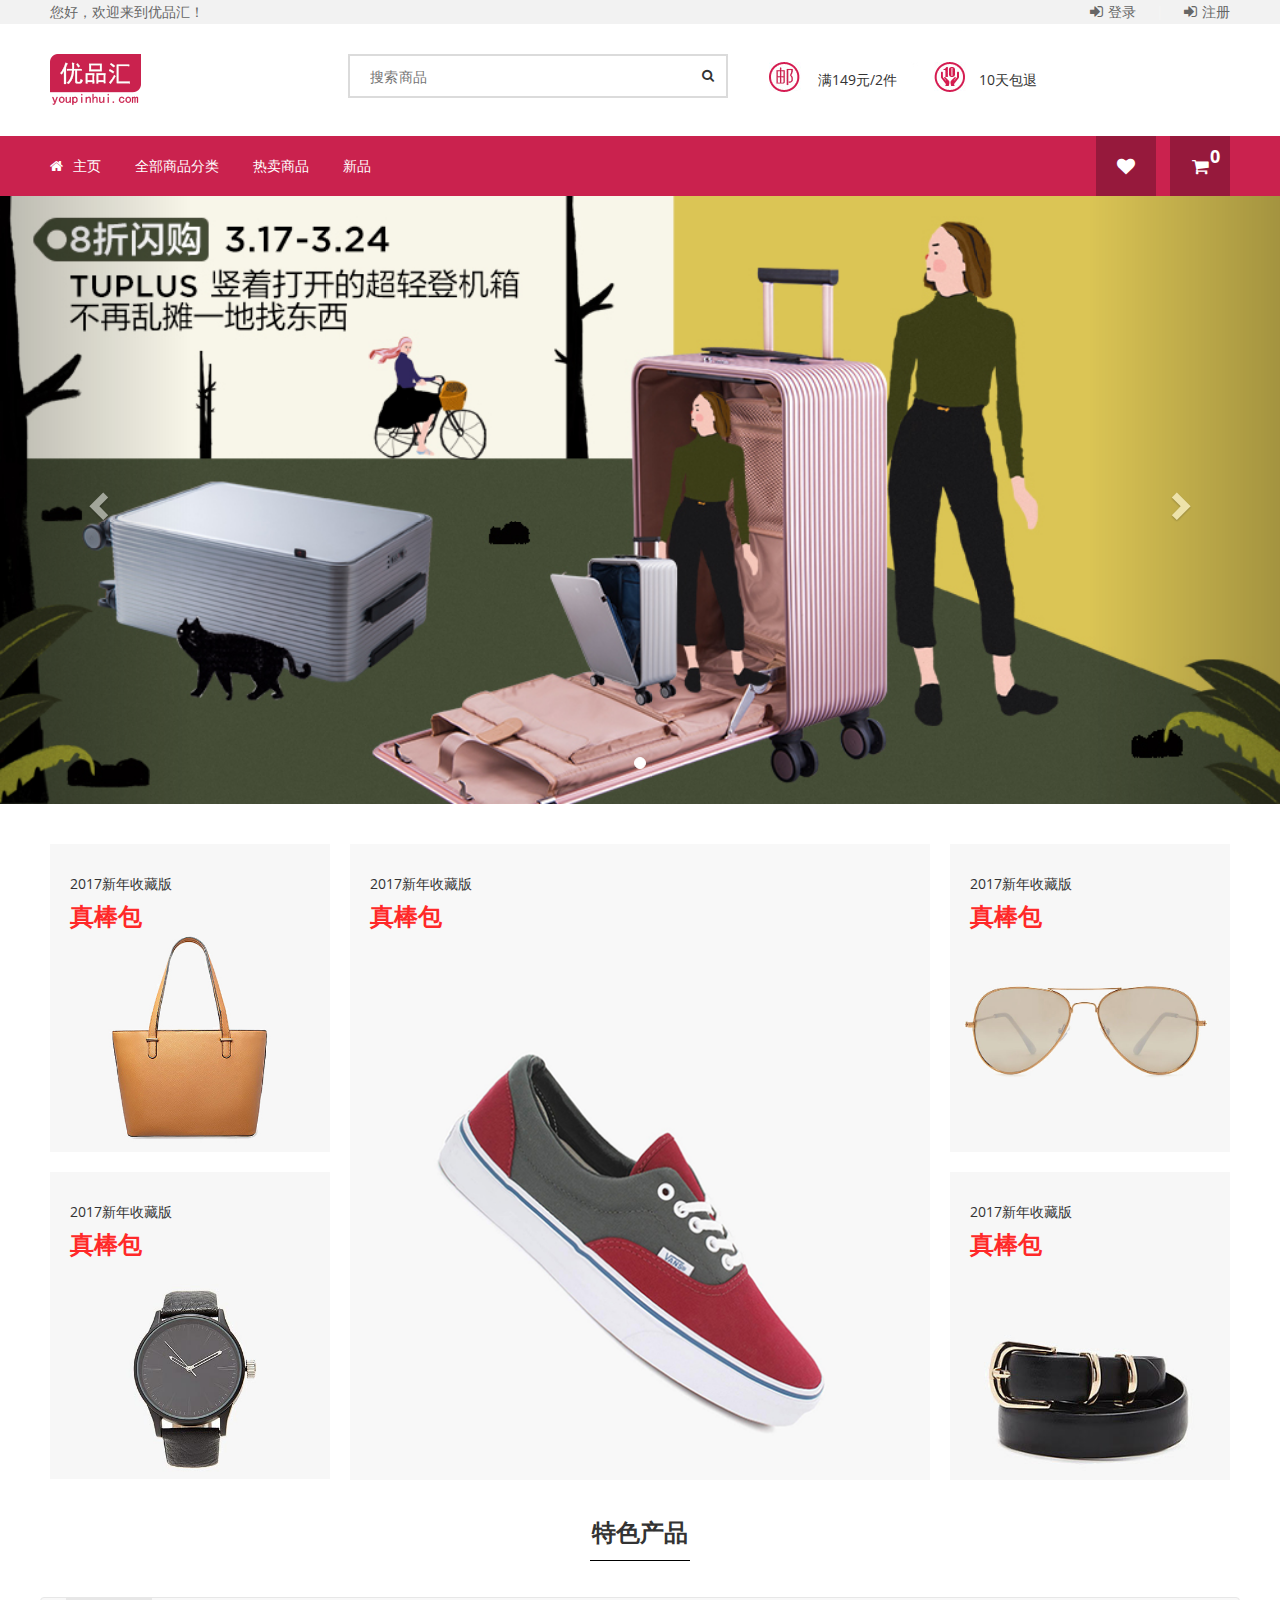
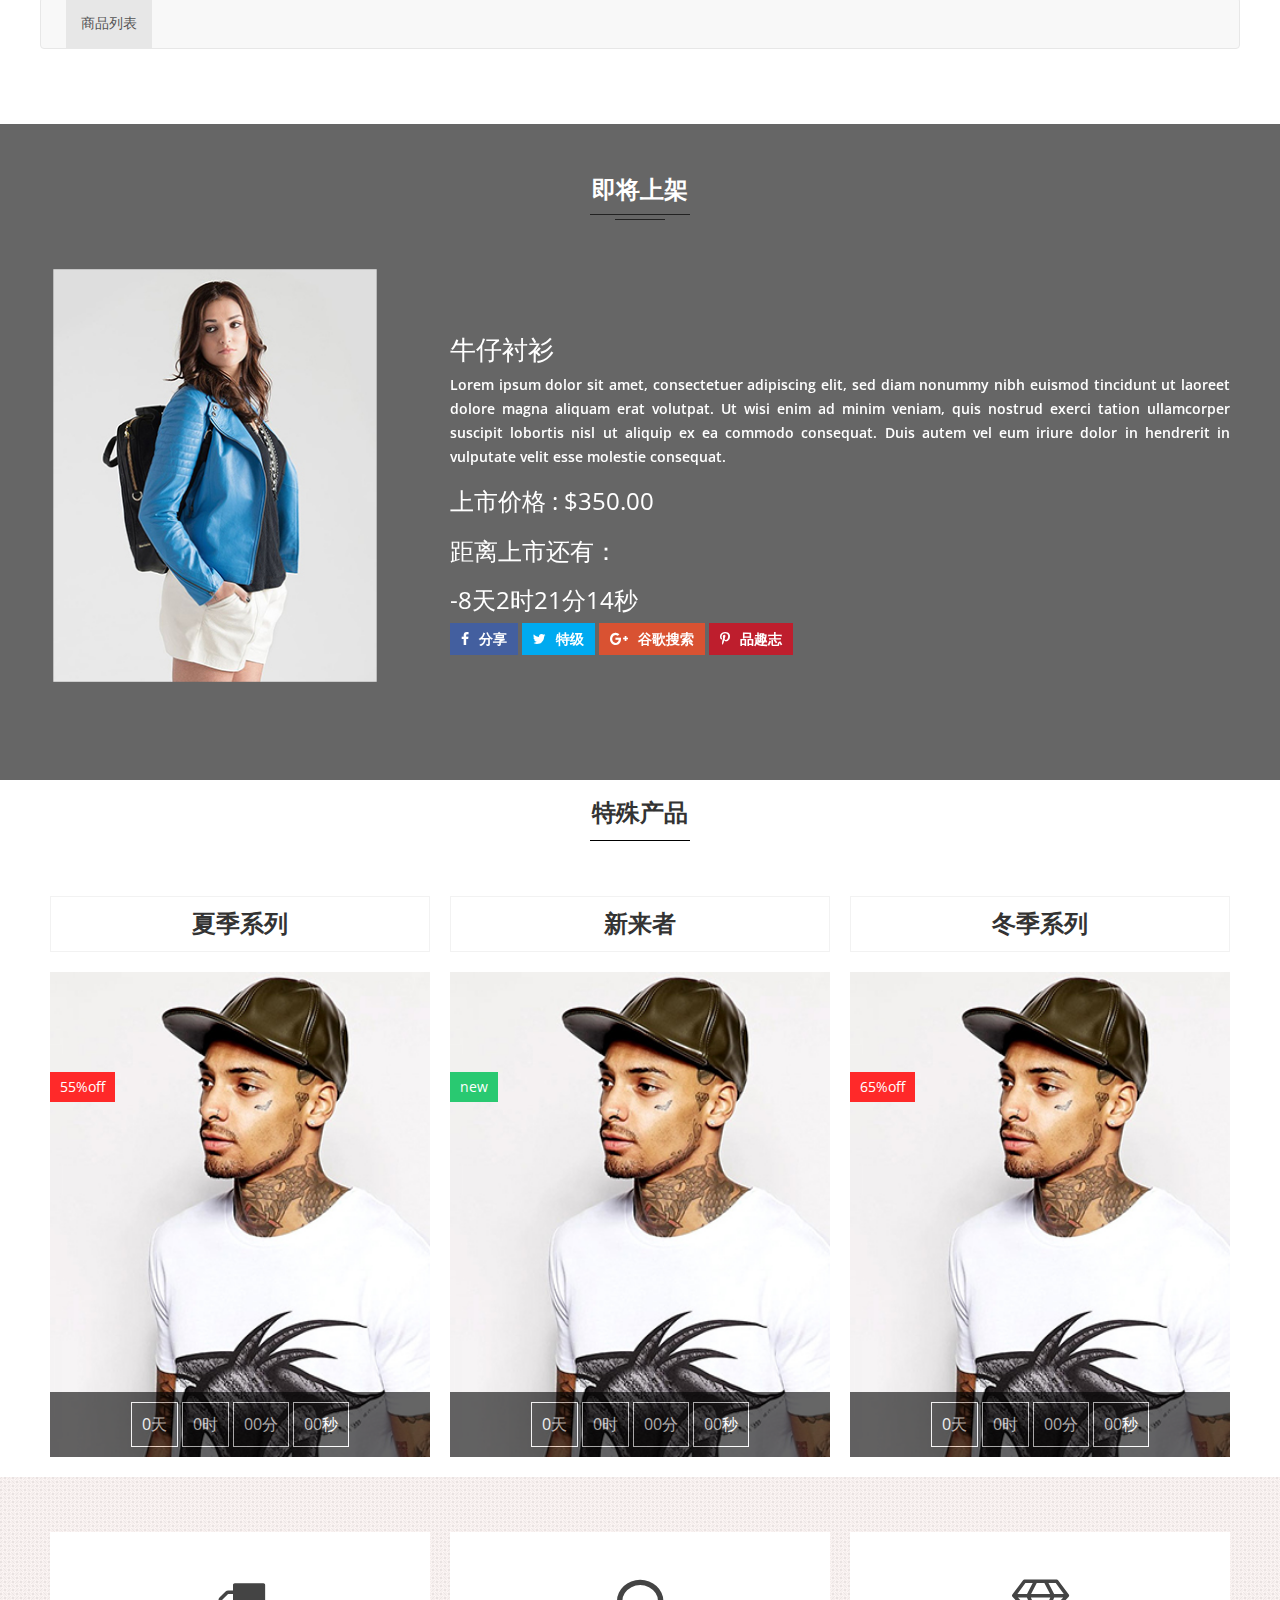
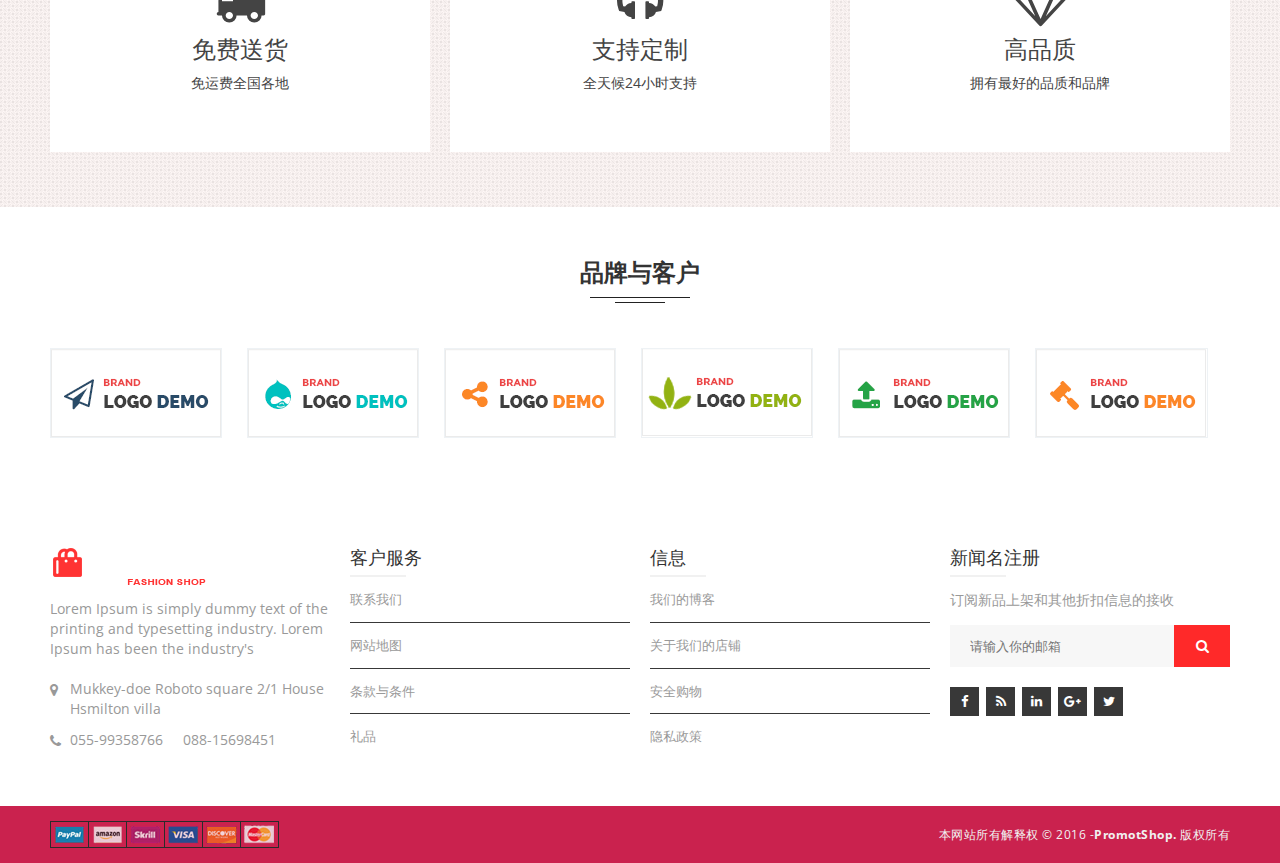
<file: index.html>
<!DOCTYPE html>
<html>

	<head>
		<meta charset="utf-8" />
		<meta http-equiv="X-UA-Compatible" content="IE=edge">
		<meta name="viewport" content="width=device-width, initial-scale=1">
		<link rel="icon" href="img/favicon.png" />
		<link rel="stylesheet" href="css/bootstrap.min.css" />
		<link rel="stylesheet" href="css/style.css">
		<link rel="stylesheet" href="css/font-awesome.min.css" />
		<link rel="stylesheet" href="css/responsive.css">
		<link rel="stylesheet" type="text/css" href="css/shop.css" />
		<link rel="stylesheet" type="text/css" href="css/slider.css" />
		<title>电商-首页</title>

	</head>

	<body>
		<!--页眉开始-->
		<header class="buddy-header">
			<div class="top-bar">
				<div class="container">
					<div class="row">
						<div class="col-md-6 col-sm-6 col-xs-12">
							<ul class="n-menu">
								<li>
									<a href="javascript:;">您好，欢迎来到优品汇！</a>
								</li>
							
							</ul>
						</div>
						<div class="col-md-6 col-sm-6 col-xs-12 text-center">
							<ul class="tp-right n-menu">
								
								<li class="first">
									<a href="login.html"><i class="fa fa-sign-in"></i>登录</a>
								</li>
								<li>|</li>
								<li>
									<a href="register.html"><i class="fa fa-sign-in"></i>注册</a>
								</li>
							</ul>
						</div>
					</div>
				</div>
			</div>

			<div class="logo-menu-sec">
				<div class="container">
					<div class="row">
						<div class="logo-sec">
							<div class="col-md-3 col-lg-3 col-sm-4 col-xs-12">
								<div class="logo">
									<a href="index.html" title=""><img src="img/1.png" alt="" /></a>
								</div>
							</div>
							
							<div class="col-md-3 col-lg-4 col-sm-4 col-xs-12">
								<div class="product-filter-form">
									<form>
										<input type="text" id="search" placeholder="搜索商品" />
										<button type="button" id="searchbtn"><i class="fa fa-search"></i></button>
									</form>
								</div>
							</div>
							<div class="col-md-6 col-lg-5 col-sm-4 hidden-xs">
								<ul class="quick-prom">
									<!--<li><i class="fa fa-phone"></i> <span>满149元/2件</span></li>-->
									<li><img src="img/12.png"><span>满149元/2件</span></li>
									<!--<li class="hidden-sm"><i class="fa fa-envelope-o"></i><span><a href="#">10天包退</a></span></li>-->
									<li class="hidden-sm"><img src="img/13.png"/><span><a href="#">10天包退</a></span></li>
									
								</ul>
							</div>
						</div>
					</div>
				</div>
			</div>

			<div class="main-menu-area">
				<div class="container">
					<div class="row">
						<div class="col-md-10 col-sm-9 col-xs-12">
							<nav class="main-menu">
								<ul>
									<li class="active">
										<a href="index.html"> <i class="fa fa-home"></i>主页</a>
									</li>
									<li>
										<a href="shoplist.html">全部商品分类</a>
										<div class="mega-menu common-mega">
											<div class="col-md-3 col-sm-3">
												<div class="mega-menu-lists">
													<a title="" href="shoplist.html"><span>衬衫</span></a>
													<a title="" href="shoplist.html">长衬衫</a>
													<a title="" href="shoplist.html">短衬衫</a>
													<a title="" href="shoplist.html">半身衬衫</a>
													<a title="" href="shoplist.html">全衬衫</a>
												</div>
											</div>
											<div class="col-md-3 col-sm-3">
												<div class="mega-menu-lists">
													<a title="" href="shoplist.html"><span>裤</span></a>
													<a title="" href="shoplist.html">长裤</a>
													<a title="" href="shoplist.html">短裤</a>
													<a title="" href="shoplist.html">半身裤</a>
													<a title="" href="shoplist.html">全身裤</a>
												</div>
											</div>
											<div class="col-md-3 col-sm-3">
												<div class="mega-menu-lists">
													<a title="" href="shoplist.html"><span>西装外套</span></a>
													<a title="" href="shoplist.html">长西装</a>
													<a title="" href="shoplist.html">短外套</a>
													<a title="" href="shoplist.html">半西装外套</a>
													<a title="" href="shoplist.html">全西装外套</a>
												</div>
											</div>
											<div class="col-md-3 col-sm-3">
												<div class="mega-menu-lists">
													<a title="" href="shoplist.html"><span>鞋</span></a>
													<a title="" href="shoplist.html">小码</a>
													<a title="" href="shoplist.html">中码</a>
													<a title="" href="shoplist.html">大码</a>
													<a title="" href="shoplist.html">特大码</a>
												</div>
											</div>
											<div class="mega-img">
												<a href="javascript:;"><img src="img/ad3.jpg" alt=""></a>
											</div>
										</div>

									</li>
									<li>
										<a href="shoplist.html">热卖商品</a>
										<ul class="ddown">
											<li class="mega-menu-lists">
												<a href="shoplist.html">牛仔裤</a>
											</li>
											<li class="mega-menu-lists">
												<a href="shoplist.html">衬衣</a>
											</li>
											<li class="mega-menu-lists">
												<a href="shoplist.html">裤子</a>
											</li>
											<li class="mega-menu-lists">
												<a href="shoplist.html">配饰</a>
											</li>
										</ul>
									</li>
									<li>
										<a href="javascript:;">新品</a>
									</li>
									
									<!--<li>
										<a href="connectus.html">联系我们</a>
									</li>
									<li>
										<a href="javascript:;">博客日志</a>
									</li>
									<li class="mega-parent">
										<a href="javascript:;">相关网站</a>
										<div class="mega-menu common-mega">
											<div class="col-md-3 col-sm-3">
												<div class="mega-menu-lists">
													<a title="" href="javascript:;"><span>网站社区一</span></a>
													<a href="javascript:;">关于我们</a>
													<a href="javascript:;">博客日志</a>
													<a href="javascript:;">全网博客</a>
													<a href="javascript:;">博客列表</a>
													<a href="javascript:;">博客专栏</a>
													<a href="javascript:;">博客社区</a>
												</div>
											</div>
											<div class="col-md-3 col-sm-3">
												<div class="mega-menu-lists">
													<a title="" href="#"><span>网站社区二</span></a>
													<a href="javascript:;">博客分享</a>
													<a href="cart.html">购物车</a>
													<a href="#">结账</a>
													<a href="connectus.html">联系方式</a>
													<a href="javascript:;">常见问题</a>
													<a href="login.html">登录</a>
												</div>
											</div>
											<div class="col-md-3 col-sm-3">
												<div class="mega-menu-lists">
													<a title="" href="javascript:;"><span>网页社区三</span></a>
													<a href="shoplist.html">商店</a>
													<a href="shoplist.html">全网商铺</a>
													<a href="shoplist.html">所有店铺</a>
													<a href="shoplist.html">商店列表</a>
													<a href="javascript:;">意愿清单</a>
													<a href="javascript:;">敬请期待</a>
												</div>
											</div>
										</div>

									</li>
									<li>
										<a href="javascript:;">视频链接</a>
										<ul class="ddown">
											<li class="mega-menu-lists">
												<a target="_blank" href="javascript:;">更改标志</a>
											</li>
											<li class="mega-menu-lists">
												<a target="_blank" href="javascript:;">更改版权</a>
											</li>
											<li class="mega-menu-lists">
												<a target="_blank" href="javascript:;">更改地点</a>
											</li>
											<li class="mega-menu-lists">
												<a target="_blank" href="javascript:;">联系邮箱</a>
											</li>
										</ul>
									</li>-->
								</ul>

							</nav>

							<div class="mobile-menu-area">
								<nav id="mobile-menu">
									<ul>
										<li>
											<a href="index.html">主页</a>
										</li>
										<li>
											<a href="shoplist.html">热卖商品</a>
											<ul>
												<li>
													<a href="shoplist.html">衬衫</a>
												</li>
												<li>
													<a href="shoplist.html">裤</a>
												</li>
												<li>
													<a href="shoplist.html">西装外套</a>
												</li>
												<li>
													<a href="shoplist.html">鞋</a>
												</li>
											</ul>
										</li>
										<li>
											<a href="shoplist.html">购物街</a>
											<ul>
												<li class="#">
													<a href="shoplist.html">牛仔裤</a>
												</li>
												<li class="#">
													<a href="shoplist.html">衬衣</a>
												</li>
												<li class="#">
													<a href="shoplist.html">裤子</a>
												</li>
												<li class="#">
													<a href="shoplist.html">配饰</a>
												</li>
											</ul>
										</li>
										<li>
											<a href="javascript:;">关于我们</a>
										</li>
										<li>
											<a href="shoplist.html">热门商店</a>
										</li>
										<li>
											<a href="connectus.html">联系我们</a>
										</li>
										<li>
											<a href="shoplist.html">产品详情</a>
										</li>
										<li>
											<a href="javascript:;">博客日志</a>
										</li>
										<li>
											<a href="javascript:;">相关网站</a>
											<ul>
												<li class="#">
													<a href="javascript:;">关于我们</a>
												</li>
												<li class="#">
													<a href="javascript:;">博客日志</a>
												</li>
												<li class="#">
													<a href="javascript:;">全网博客</a>
												</li>
												<li class="#">
													<a href="javascript:;">博客列表</a>
												</li>
												<li class="#">
													<a href="javascript:;">博客专栏</a>
												</li>
												<li class="#">
													<a href="javascript:;">博客社区</a>
												</li>
												<li class="#">
													<a href="javascript:;">博客分享</a>
												</li>
												<li class="#">
													<a href="cart.html">购物车</a>
												</li>
												<li class="#">
													<a href="#">结账</a>
												</li>
												<li class="#">
													<a href="connectus.html">联系我们</a>
												</li>
												<li class="#">
													<a href="javascript:;">常见问题</a>
												</li>
												<li class="#">
													<a href="login.html">登录</a>
												</li>
												<li class="#">
													<a href="shoplist.html">商店</a>
												</li>
												<li class="#">
													<a href="shoplist.html">全网商铺</a>
												</li>
												<li class="#">
													<a href="shoplist.html">所有店铺</a>
												</li>
												<li class="#">
													<a href="shoplist.html">店铺列表</a>
												</li>
												<li class="#">
													<a href="javascript:;">意愿清单</a>
												</li>
												<li class="#">
													<a href="javascript:;">敬请期待</a>
												</li>
											</ul>
										</li>
									</ul>
								</nav>
							</div>

						</div>

						<div class="col-md-2 col-sm-3 hidden-xs">
							<div class="cart-wishlist">
								<ul>
									<li>
										<a href="javascript:;">
											<div class="wishlist">
												<div class="wish-list-inner">
													<i class="fa fa-heart"></i>
												</div>
											</div>
										</a>
									</li>
									<li>
										<a href="javascript:;">
											<div class="wish-list-inner">
												<div class="cart-icon">
													<i class="fa fa-shopping-cart" id="end"> </i>
													<div class="cart-count text-center">
														<strong>0</strong>
													</div>
												</div>
											</div>
										</a>
										<div class="cart-sub">
											<div class="all_carts_item">

											</div>
											<div class="minicart_total_checkout">
												合计<span><span class="amount">$13.00</span></span>
											</div>
											<div class="btn-mini-cart inline-lists">
												<a href="javascript:;" class="button btn-viewcart">浏览购物车</a>
												<a href="javascript:;" class="button btn-checkout" title="Checkout">结账</a>
											</div>
										</div>
									</li>
								</ul>
							</div>
						</div>
					</div>
				</div>
			</div>
		</header>
		<!--页眉结束-->
		<!--广告轮播图开始-->
		<div id="carousel-example-generic" class="carousel slide" data-ride="carousel">
			<!-- Indicators -->
			<ol class="carousel-indicators">
				<li data-target="#carousel-example-generic" data-slide-to="0" class="active"></li>
			</ol>

			<!-- Wrapper for slides -->
			<div class="carousel-inner" role="listbox">
				<div class="item active">
					<a href="http://www.iliangcang.com/i/topicapp/201703161323">
						<img src="img/976.jpg" alt="...">
					</a>

					<div class="carousel-caption">

					</div>
				</div>

			</div>

			<!-- Controls -->
			<a class="left carousel-control" href="#carousel-example-generic" role="button" data-slide="prev">
				<span class="glyphicon glyphicon-chevron-left" aria-hidden="true"></span>
				<span class="sr-only">Previous</span>
			</a>
			<a class="right carousel-control" href="#carousel-example-generic" role="button" data-slide="next">
				<span class="glyphicon glyphicon-chevron-right" aria-hidden="true"></span>
				<span class="sr-only">Next</span>
			</a>
		</div>
		<!--广告轮播图结束-->

		<!--广告开始-->
		<section class="ad container">
			<div class="row">
				<div class="col-sm-3 col-xs-6">
					<div class="ad_inner inner ">
						<img src="img/banner02.jpg" class="ad_img" />
						<div class="ad_info">
							<p class="ad_desc">2017新年收藏版</p>
							<h1 class="ad_title">真棒包</h1>
							<span class="btn">现在去购物</span>
						</div>
					</div>
					<div class="ad_inner inner">
						<img src="img/banner03.jpg" class="ad_img" />
						<div class="ad_info">
							<p class="ad_desc">2017新年收藏版</p>
							<h1 class="ad_title">真棒包</h1>
							<span class="btn">现在去购物</span>
						</div>
					</div>
				</div>
				<div class="col-sm-6 hidden-xs">
					<div class="ad_inner inner">
						<img src="img/banner01.jpg" class="ad_img" />
						<div class="ad_info">
							<p class="ad_desc">2017新年收藏版</p>
							<h1 class="ad_title">真棒包</h1>
							<span class="btn">现在去购物</span>
						</div>
					</div>
				</div>
				<div class="col-sm-3 col-xs-6">
					<div class="ad_inner inner">
						<img src="img/banner04.jpg" class="ad_img" />
						<div class="ad_info">
							<p class="ad_desc">2017新年收藏版</p>
							<h1 class="ad_title">真棒包</h1>
							<span class="btn">现在去购物</span>
						</div>
					</div>
					<div class="ad_inner inner">
						<img src="img/banner05.jpg" class="ad_img" />
						<div class="ad_info">
							<p class="ad_desc">2017新年收藏版</p>
							<h1 class="ad_title">真棒包</h1>
							<span class="btn">现在去购物</span>
						</div>
					</div>
				</div>
			</div>
		</section>
		<!--广告结束-->
		<!--特色产品开始-->
		<section class="special container">
			<div class="row title">
				<h1 class="sp_title">特色产品</h1>
				<div class="">
					<nav class="sp_nav navbar navbar-default  center-block">
						
						<div class="container-fluid">
							<div class="navbar-header">
								<button type="button" class="navbtn navbar-toggle collapsed" data-toggle="collapse" data-target="#bs-example-navbar-collapse-1" aria-expanded="false">
							        <span class="sr-only">Toggle navigation</span>
							        <span class="icon-bar"></span>
							        <span class="icon-bar"></span>
							        <span class="icon-bar"></span>
							   </button>
							</div>
							<div class="collapse navbar-collapse" id="bs-example-navbar-collapse-1">
								
									<ul class="nav navbar-nav ">
										<li class="active hidden-xs">
											<a href="javascript:;">商品列表</a>
										</li>
	
									</ul>
								
								
							</div>
							<!-- /.navbar-collapse -->
						</div>
						<!-- /.container-fluid -->
					</nav>
				</div>
			</div>
			<div class="row content">
				<div class="row"></div>
				
			</div>
		</section>
		<!--特色产品结束-->

		<!--广告条开始-->

		<!--<section class="add-slider-area">
			<div class="container">
				<div class="slider-container">
					<div class="mainSlider nivoSlider slider-image">
						<img src="img/5.jpg" />
						<img src="img/6.jpg" />
						<img class="nivo-main-image" src="img/5.jpg" />
					</div>

				</div>
			</div>
		</section>-->

		<!--广告条结束-->

		<!--惊喜商品开始-->
		<div class="upcoming-product-area pt55 pb55 mt55">
			<div class="container">
				<div class="section-title text-center pb30">
					<h1>即将上架</h1>
					<span></span>
				</div>
				<div class="row">
					<div class="upcoming-curosel">
						<div class="upcoming-single">
							<div class="col-md-4 col-sm-6 col-xs-12">
								<div class="upcoming-img">
									<div class="item-product">
										<div class="item-product-thumb item-thumb-product">
											<a href="#"><img src="img/s01.jpg" alt="" /></a>
										</div>
										
									</div>
								</div>
							</div>
							<div class="col-md-8 col-sm-6 col-xs-12">
								<div class="uc-table">
									<div class="uc-table-cell">
										<div class="upcoming-content">
											<h2><a href="#">牛仔衬衫</a></h2>
											<p>Lorem ipsum dolor sit amet, consectetuer adipiscing elit, sed diam nonummy nibh euismod tincidunt ut laoreet dolore magna aliquam erat volutpat. Ut wisi enim ad minim veniam, quis nostrud exerci tation ullamcorper suscipit lobortis nisl ut aliquip ex ea commodo consequat. Duis autem vel eum iriure dolor in hendrerit in vulputate velit esse molestie consequat.</p>
											<div class="price">
												上市价格 :
												<span>$350.00</span>
											</div>
											<div class="wenzi">
												距离上市还有：
											</div>
											<div class="timer">
												
											</div>
											<div class="prodcut-social-share">
												<ul>
													<li>
														<a class="fbook" href="#"><i class="fa fa-facebook"></i>分享</a>
													</li>
													<li>
														<a class="twit" href="#"><i class="fa fa-twitter"></i>特级</a>
													</li>
													<li>
														<a class="gplus" href="#"><i class="fa fa-google-plus"></i>谷歌搜索</a>
													</li>
													<li>
														<a class="prest" href="#"><i class="fa fa-pinterest-p"></i>品趣志</a>
													</li>
												</ul>
											</div>
										</div>
									</div>
								</div>
							</div>
						</div>
					</div>
				</div>
			</div>
		</div>

		<!--惊喜商品结束-->

		<!--特殊产品开始-->
		<section class="features container">
			<div class="row title">
				<h1 class="sp_title">特殊产品</h1>

			</div>
			<div class="row">
				<div class="col col-md-4 ">
					<div class="col_title">
						夏季系列
					</div>

					<div class="summer itemBox">
						<div class="item">

							<img src="img/s02.jpg" alt="..." class="item_img">
							<div class="lab">55%off</div>
							<div class="item_info">
								<div class="info">
									<p class="info_name">ximeng</p>
									<p class="price">
										<span class="new_price">$123</span>
										<span class="old_price">$234</span>
									</p>
									<p class="info_btn">
										<span class="btn">
											<i class="glyphicon glyphicon-heart"></i>
										</span>
										<span class="btn">
											<i class="glyphicon glyphicon-shopping-cart"></i>
										</span>
										<span class="btn">
											<i class="glyphicon glyphicon-search"></i>
										</span>
									</p>
								</div>
								<div class="count_down">
									<span class="days">0天</span>
									<span class="hour">0时</span>
									<span class="min">00分</span>
									<span class="sec">00秒</span>
								</div>
							</div>
						</div>
					</div>

				</div>
				<div class="col col-md-4 ">
					<div class="col_title">
						新来者
					</div>
					<div class="newComer itemBox">
						<div class="item">

							<img src="img/s02.jpg" alt="..." class="item_img">
							<div class="lab">new</div>
							<div class="item_info">
								<div class="info">
									<p class="info_name">ximeng</p>
									<p class="price">
										<span class="new_price">$123</span>
										<span class="old_price">$234</span>
									</p>
									<p class="info_btn">
										<span class="btn">
											<i class="glyphicon glyphicon-heart"></i>
										</span>
										<span class="btn">
											<i class="glyphicon glyphicon-shopping-cart"></i>
										</span>
										<span class="btn">
											<i class="glyphicon glyphicon-search"></i>
										</span>
									</p>
								</div>
								<div class="count_down">
									<span class="days">0天</span>
									<span class="hour">0时</span>
									<span class="min">00分</span>
									<span class="sec">00秒</span>
								</div>
							</div>
						</div>
					</div>

				</div>
				<div class="col col-md-4 ">
					<div class="col_title">
						冬季系列
					</div>

					<div class="winter itemBox">
						<div class="item">

							<img src="img/s02.jpg" alt="..." class="item_img">
							<div class="lab">65%off</div>
							<div class="item_info">
								<div class="info">
									<p class="info_name">ximeng</p>
									<p class="price">
										<span class="new_price">$123</span>
										<span class="old_price">$234</span>
									</p>
									<p class="info_btn">
										<span class="btn">
											<i class="glyphicon glyphicon-heart"></i>
										</span>
										<span class="btn">
											<i class="glyphicon glyphicon-shopping-cart"></i>
										</span>
										<span class="btn">
											<i class="glyphicon glyphicon-search"></i>
										</span>
									</p>
								</div>
								<div class="count_down">
									<span class="days">0天</span>
									<span class="hour">0时</span>
									<span class="min">00分</span>
									<span class="sec">00秒</span>
								</div>
							</div>
						</div>
					</div>
				</div>
			</div>

		</section>
		<!--特殊产品结束-->
		<!--页脚开始-->
		<div class="section-info pt55 pb55">
			<div class="parallax-bg">

				<div class="section-content">
					<div class="container">
						<div class="row">

							<div class="col-md-4 col-sm-6 col-xs-12">
								<a class="info-block" href="#"><i class="fa fa-truck"></i>
									<h3>免费送货</h3>
									<p>免运费全国各地</p>
								</a>
							</div>
							<div class="col-md-4 col-sm-6 col-xs-12">
								<a class="info-block" href="#"><i class="fa fa-headphones"></i>
									<h3>支持定制</h3>
									<p>全天候24小时支持</p>
								</a>
							</div>
							<div class="col-md-4 col-sm-6 col-xs-12">
								<a class="info-block" href="#"><i class="fa fa-diamond"></i>
									<h3>高品质</h3>
									<p>拥有最好的品质和品牌</p>
								</a>
							</div>
						</div>
					</div>
				</div>

			</div>
		</div>

		<div class="our_clients_area pt55 pb55">
			<div class="container">
				<div class="row">
					<div class="col-md-12 col-sm-12">
						<div class="section-title text-center pb30">
							<h1>品牌与客户</h1>
							<span></span>
						</div>
						<div class="client-active">
							<div class="client-name">
								<img src="img/client/01.png" alt="">
							</div>
							<div class="client-name">
								<img src="img/client/02.png" alt="">
							</div>
							<div class="client-name">
								<img src="img/client/03.png" alt="">
							</div>
							<div class="client-name">
								<img src="img/client/04.png" alt="">
							</div>
							<div class="client-name">
								<img src="img/client/05.png" alt="">
							</div>
							<div class="client-name">
								<img src="img/client/06.png" alt="">
							</div>
							<div class="client-name">
								<img src="img/client/04.png" alt="">
							</div>
							<div class="client-name">
								<img src="img/client/03.png" alt="">
							</div>
							<div class="client-name">
								<img src="img/client/02.png" alt="">
							</div>
							<div class="client-name">
								<img src="img/client/01.png" alt="">
							</div>
							<div class="client-name">
								<img src="img/client/05.png" alt="">
							</div>
							<div class="client-name">
								<img src="img/client/06.png" alt="">
							</div>
						</div>
					</div>
				</div>
			</div>
		</div>

		<footer>
			<div class="footer-widgets-area pt55">
				<section class="block">
					<div class="container">
						<div class="row">
							<div class="col-md-12">
								<div class="content-box no-margin go-simple">
									<div class="row">
										<div class="col-md-3 col-sm-4 col-xs-12">
											<div class="widget about-widget">
												<div class="logo">
													<a href="index.html"><img alt="" src="img/logo2.png"></a>
												</div>
												<p>Lorem Ipsum is simply dummy text of the printing and typesetting industry. Lorem Ipsum has been the industry's </p>
												<ul>
													<li>
														<i class="fa fa-map-marker"></i> Mukkey-doe Roboto square 2/1 House Hsmilton villa
													</li>
													<li>
														<i class="fa fa-phone"></i> 055-99358766 &nbsp;&nbsp;&nbsp; 088-15698451
													</li>
												</ul>
											</div>
										</div>
										<div class="col-md-3 col-sm-4 col-xs-12">
											<div class="widget how-to-buy">
												<h3 class="heading2">客户服务</h3>
												<ul>
													<li>
														<a href="#" title="">联系我们</a>
													</li>
													<li>
														<a href="#" title="">网站地图</a>
													</li>
													<li>
														<a href="#" title="">条款与条件</a>
													</li>
													<li>
														<a href="#" title="">礼品</a>
													</li>
												</ul>
											</div>

										</div>
										<div class="col-md-3 hidden-sm col-xs-12">
											<div class="widget customer-services">
												<h3 class="heading2">信息</h3>
												<ul>
													<li>
														<a href="#" title="">我们的博客</a>
													</li>
													<li>
														<a href="#" title="">关于我们的店铺</a>
													</li>
													<li>
														<a href="#" title="">安全购物</a>
													</li>
													<li>
														<a href="#" title="">隐私政策</a>
													</li>
												</ul>
											</div>

										</div>
										<div class="col-md-3 col-sm-4 col-xs-12">
											<div class="widget news-letter">
												<h3 class="heading2">新闻名注册</h3>
												<p>订阅新品上架和其他折扣信息的接收</p>
												<form>
													<input type="text" placeholder="请输入你的邮箱" />
													<button type="submit"><i class="fa fa-search"></i></button>
												</form>
												<ul class="social-buttons">
													<li>
														<a class="fbook" href="#" title=""><i class="fa fa-facebook"></i></a>
													</li>
													<li>
														<a class="frss" href="#" title=""><i class="fa fa-rss"></i></a>
													</li>
													<li>
														<a class="tublr" href="#" title=""><i class="fa fa-linkedin"></i></a>
													</li>
													<li>
														<a class="gplus" href="#" title=""><i class="fa fa-google-plus"></i></a>
													</li>
													<li>
														<a class="twitt" href="#" title=""><i class="fa fa-twitter"></i></a>
													</li>
												</ul>
											</div>

										</div>
									</div>
								</div>
							</div>
						</div>
					</div>
				</section>
			</div>

			<div class="bottom-line">
				<div class="container">
					<div class="row">
						<div class="col-md-6 col-sm-6 col-xs-12">
							<ul class="payment-support">
								<li><img src="img/icon/pay1.png" alt="" /></li>
								<li><img src="img/icon/pay2.png" alt="" /></li>
								<li><img src="img/icon/pay3.png" alt="" /></li>
								<li><img src="img/icon/pay4.png" alt="" /></li>
								<li><img src="img/icon/pay5.png" alt="" /></li>
								<li><img src="img/icon/pay6.png" alt="" /></li>
							</ul>
						</div>
						<div class="col-md-6 col-sm-6 col-xs-12">
							<span>本网站所有解释权 © 2016 -<a href="#">PromotShop.</a> 版权所有 </span>
						</div>
					</div>
				</div>
			</div>
		</footer>

	</body>
	<script src="js/jquery-1.12.3.min.js" type="text/javascript" charset="utf-8"></script>

	<script src="js/jquery-3.1.1.min.js"></script>
	<script src="js/fly.js" type="text/javascript" charset="utf-8"></script>
	<script src="js/bootstrap.min.js"></script>
	<script src="js/owl.carousel.min.js"></script>
	<script src="js/jquery.meanmenu.js"></script>
	<script src="js/jquery-ui.min.js"></script>
	<script src="js/wow.min.js"></script>
	<script src="js/jquery.nivo.slider.pack.js"></script>
	<script src="js/plugins.js"></script>
	<script src="js/main.js"></script>
	<script src="js/bootstrap.min.js" type="text/javascript" charset="utf-8"></script>
	<script src="js/jquery.fly.min.js" type="text/javascript" charset="utf-8"></script>
	
	<script src="js/sousuo.js" type="text/javascript" charset="utf-8"></script>
	<script src="js/addcart.js" type="text/javascript" charset="utf-8"></script>
	<script src="js/index.js" type="text/javascript" charset="utf-8"></script>
	
	

</html>
</file>
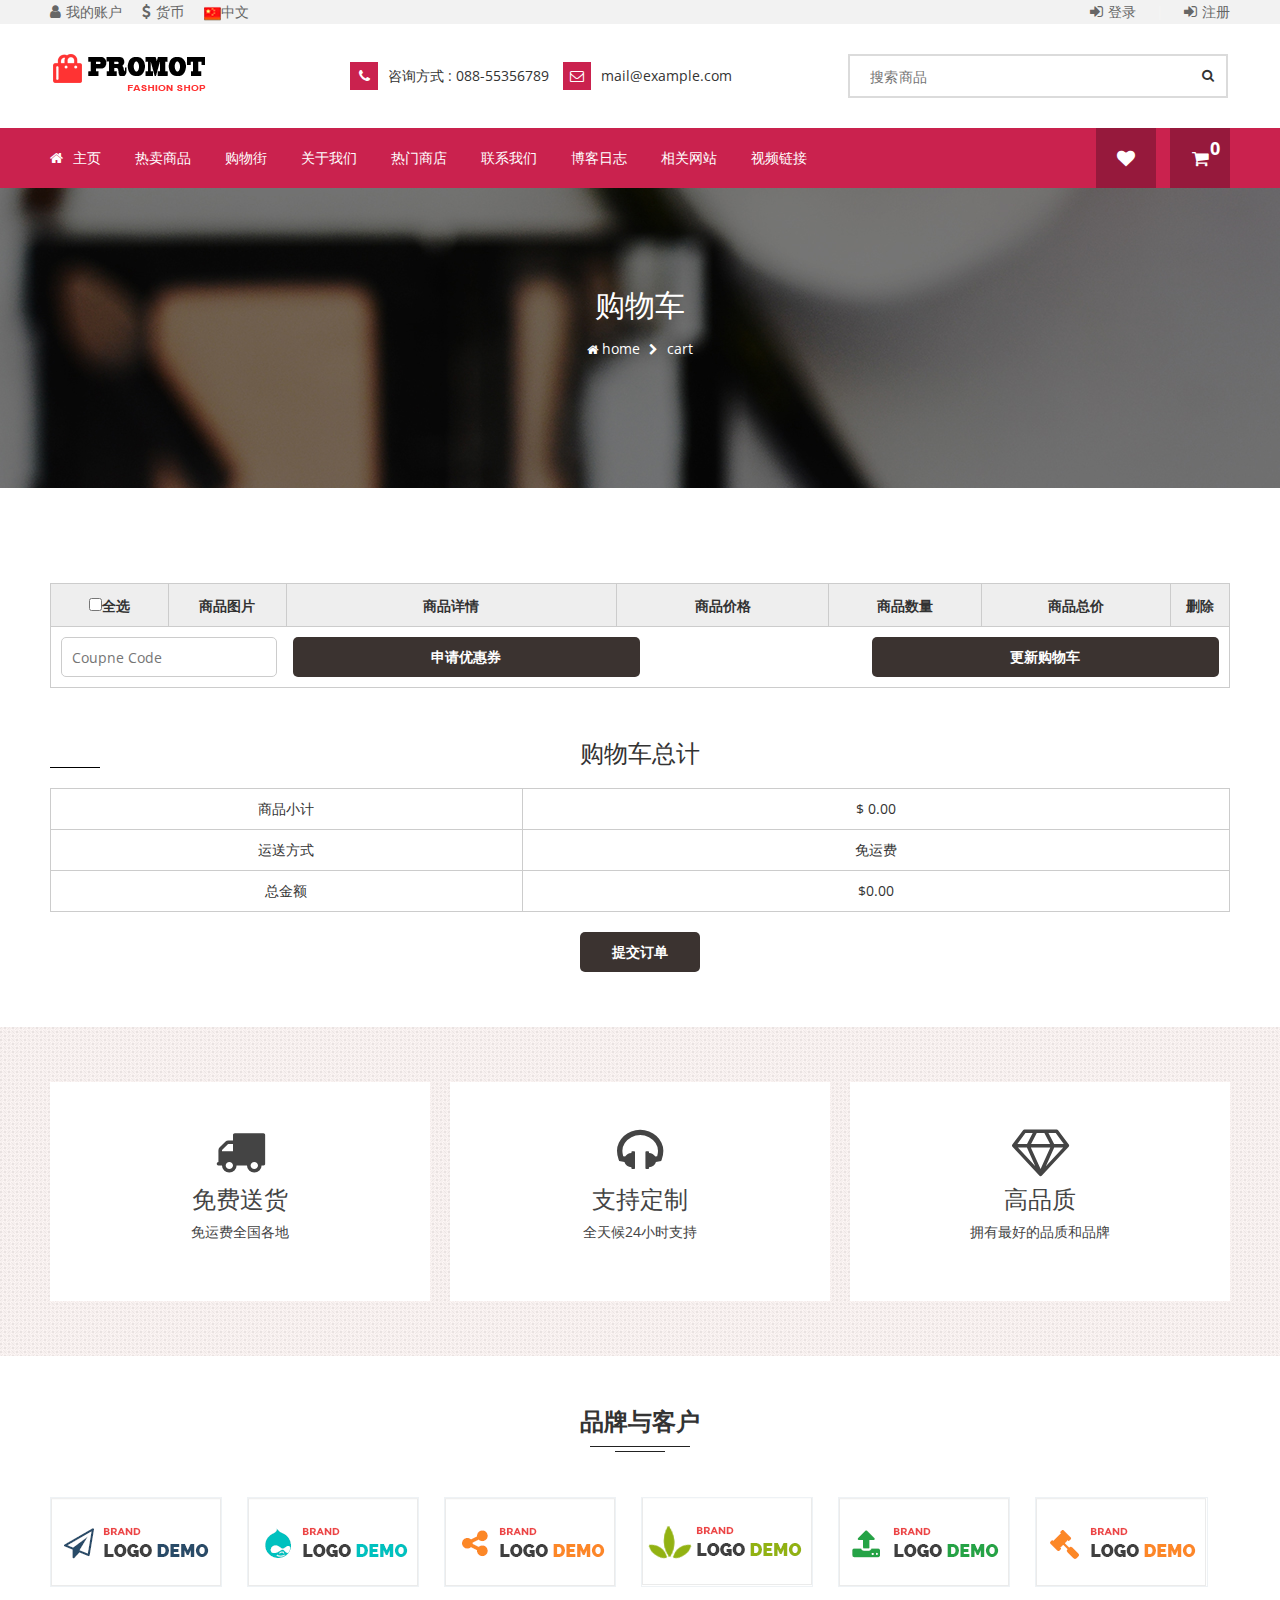
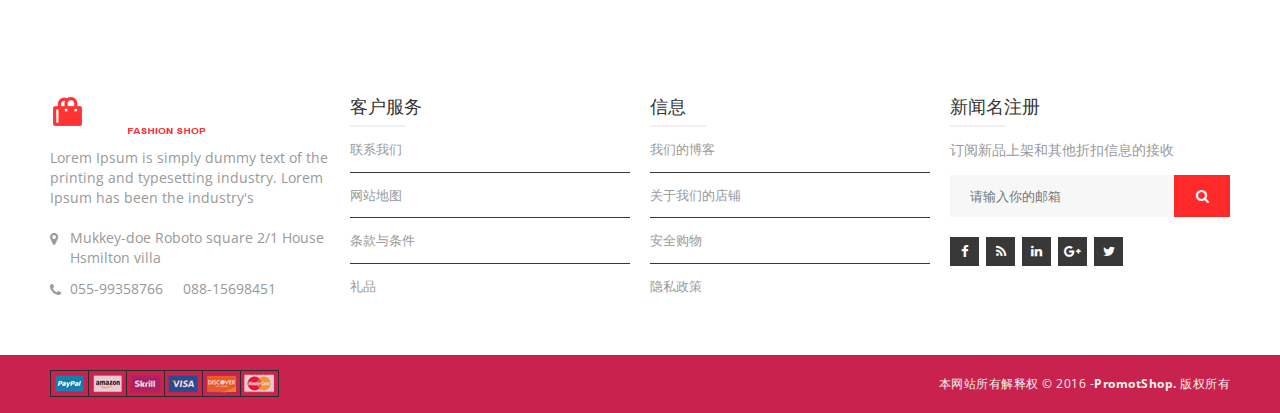
<file: cart.html>
<!DOCTYPE html>
<html>

	<head>
		<meta charset="utf-8" />
		<meta http-equiv="X-UA-Compatible" content="IE=edge">
		<meta name="viewport" content="width=device-width, initial-scale=1">
		<link rel="icon" href="img/favicon.png" />
		<link rel="stylesheet" href="css/bootstrap.min.css" />
		<link rel="stylesheet" href="css/style.css">		
		<link rel="stylesheet" href="css/font-awesome.min.css" />
		<link rel="stylesheet" href="css/responsive.css">
		<link rel="stylesheet" type="text/css" href="css/shop.css"/>
		<title>购物车</title>
	</head>

	<body>
		<!--页眉开始-->
		<header class="buddy-header">
			<div class="top-bar">
				<div class="container">
					<div class="row">
						<div class="col-md-6 col-sm-6 col-xs-12">
							<ul class="n-menu">
								<li>
									<a href="javascript:;"><i class="fa fa-user"></i>我的账户</a>
									<ul class="d-down account">
										<li class="first">
											<a href="login.html">登录</a>
										</li>
										<li class="last">
											<a href="javascript:;">退出</a>
										</li>
										<li>
											<a href="javascript:;">简况</a>
										</li>
									</ul>
								</li>
								<li>
									<a href="#"><i class="fa fa-usd"></i>货币</a>
									<ul class="d-down currency">
										<li>
											<a href="javascript:;">欧元</a>
										</li>
										<li>
											<a href="javascript:;">英镑</a>
										</li>
										<li>
											<a href="javascript:;">第纳尔</a>
										</li>
									</ul>
								</li>
								<li>
									<a href="#" title=""><img src="img/China-Flag.png" alt="" />中文</a>
									<ul class="d-down language">
										<li>
											<a href="javascript:;">英语</a>
										</li>
										<li>
											<a href="javascript:;">法语</a>
										</li>
										<li>
											<a href="javascript:;">日语</a>
										</li>
									</ul>
								</li>
							</ul>
						</div>
						<div class="col-md-6 col-sm-6 col-xs-12 text-center">
							<ul class="tp-right n-menu">
								<li class="first">
									<a href="login.html"><i class="fa fa-sign-in"></i>登录</a>
								</li>
								<li>|</li>
								<li>
									<a href="register.html"><i class="fa fa-sign-in"></i>注册</a>
								</li>
							</ul>
						</div>
					</div>
				</div>
			</div>

			<div class="logo-menu-sec">
				<div class="container">
					<div class="row">
						<div class="logo-sec">
							<div class="col-md-3 col-lg-3 col-sm-4 col-xs-12">
								<div class="logo">
									<a href="index.html" title=""><img src="img/logo.png" alt="" /></a>
								</div>
							</div>
							<div class="col-md-6 col-lg-5 col-sm-4 hidden-xs">
								<ul class="quick-prom">
									<li><i class="fa fa-phone"></i> <span>咨询方式 : 088-55356789</span></li>
									<li class="hidden-sm"><i class="fa fa-envelope-o"></i><span><a href="#">mail@example.com</a></span></li>
								</ul>
							</div>
							<div class="col-md-3 col-lg-4 col-sm-4 col-xs-12">
								<div class="product-filter-form">
									<form>
										<input type="text" id="search" placeholder="搜索商品" />
										<button type="button" id="searchbtn"><i class="fa fa-search"></i></button>
									</form>
								</div>
							</div>
						</div>
					</div>
				</div>
			</div>

			<div class="main-menu-area">
				<div class="container">
					<div class="row">
						<div class="col-md-10 col-sm-9 col-xs-12">
							<nav class="main-menu">
								<ul>
									<li class="active">
										<a href="index.html"> <i class="fa fa-home"></i>主页</a>
									</li>
									<li>
										<a href="shoplist.html">热卖商品</a>
										<div class="mega-menu common-mega">
											<div class="col-md-3 col-sm-3">
												<div class="mega-menu-lists">
													<a title="" href="shoplist.html"><span>衬衫</span></a>
													<a title="" href="shoplist.html">长衬衫</a>
													<a title="" href="shoplist.html">短衬衫</a>
													<a title="" href="shoplist.html">半身衬衫</a>
													<a title="" href="shoplist.html">全衬衫</a>
												</div>
											</div>
											<div class="col-md-3 col-sm-3">
												<div class="mega-menu-lists">
													<a title="" href="shoplist.html"><span>裤</span></a>
													<a title="" href="shoplist.html">长裤</a>
													<a title="" href="shoplist.html">短裤</a>
													<a title="" href="shoplist.html">半身裤</a>
													<a title="" href="shoplist.html">全身裤</a>
												</div>
											</div>
											<div class="col-md-3 col-sm-3">
												<div class="mega-menu-lists">
													<a title="" href="shoplist.html"><span>西装外套</span></a>
													<a title="" href="shoplist.html">长西装</a>
													<a title="" href="shoplist.html">短外套</a>
													<a title="" href="shoplist.html">半西装外套</a>
													<a title="" href="shoplist.html">全西装外套</a>
												</div>
											</div>
											<div class="col-md-3 col-sm-3">
												<div class="mega-menu-lists">
													<a title="" href="shoplist.html"><span>鞋</span></a>
													<a title="" href="shoplist.html">小码</a>
													<a title="" href="shoplist.html">中码</a>
													<a title="" href="shoplist.html">大码</a>
													<a title="" href="shoplist.html">特大码</a>
												</div>
											</div>
											<div class="mega-img">
												<a href="javascript:;"><img src="img/ad3.jpg" alt=""></a>
											</div>
										</div>

									</li>
									<li>
										<a href="shoplist.html">购物街</a>
										<ul class="ddown">
											<li class="mega-menu-lists">
												<a href="shoplist.html">牛仔裤</a>
											</li>
											<li class="mega-menu-lists">
												<a href="shoplist.html">衬衣</a>
											</li>
											<li class="mega-menu-lists">
												<a href="shoplist.html">裤子</a>
											</li>
											<li class="mega-menu-lists">
												<a href="shoplist.html">配饰</a>
											</li>
										</ul>
									</li>
									<li>
										<a href="javascript:;">关于我们</a>
									</li>
									<li>
										<a href="shoplist.html">热门商店</a>
									</li>
									<li>
										<a href="connectus.html">联系我们</a>
									</li>
									<li>
										<a href="javascript:;">博客日志</a>
									</li>
									<li class="mega-parent">
										<a href="javascript:;">相关网站</a>
										<div class="mega-menu common-mega">
											<div class="col-md-3 col-sm-3">
												<div class="mega-menu-lists">
													<a title="" href="javascript:;"><span>网站社区一</span></a>
													<a href="javascript:;">关于我们</a>
													<a href="javascript:;">博客日志</a>
													<a href="javascript:;">全网博客</a>
													<a href="javascript:;">博客列表</a>
													<a href="javascript:;">博客专栏</a>
													<a href="javascript:;">博客社区</a>
												</div>
											</div>
											<div class="col-md-3 col-sm-3">
												<div class="mega-menu-lists">
													<a title="" href="#"><span>网站社区二</span></a>
													<a href="javascript:;">博客分享</a>
													<a href="cart.html">购物车</a>
													<a href="#">结账</a>
													<a href="connectus.html">联系方式</a>
													<a href="javascript:;">常见问题</a>
													<a href="login.html">登录</a>
												</div>
											</div>
											<div class="col-md-3 col-sm-3">
												<div class="mega-menu-lists">
													<a title="" href="javascript:;"><span>网页社区三</span></a>
													<a href="shoplist.html">商店</a>
													<a href="shoplist.html">全网商铺</a>
													<a href="shoplist.html">所有店铺</a>
													<a href="shoplist.html">商店列表</a>
													<a href="javascript:;">意愿清单</a>
													<a href="javascript:;">敬请期待</a>
												</div>
											</div>
										</div>

									</li>
									<li>
										<a href="javascript:;">视频链接</a>
										<ul class="ddown">
											<li class="mega-menu-lists">
												<a target="_blank" href="javascript:;">更改标志</a>
											</li>
											<li class="mega-menu-lists">
												<a target="_blank" href="javascript:;">更改版权</a>
											</li>
											<li class="mega-menu-lists">
												<a target="_blank" href="javascript:;">更改地点</a>
											</li>
											<li class="mega-menu-lists">
												<a target="_blank" href="javascript:;">联系邮箱</a>
											</li>
										</ul>
									</li>
								</ul>

							</nav>

							<div class="mobile-menu-area">
								<nav id="mobile-menu">
									<ul>
										<li>
											<a href="index.html">主页</a>
										</li>
										<li>
											<a href="shoplist.html">热卖商品</a>
											<ul>
												<li>
													<a href="shoplist.html">衬衫</a>
												</li>
												<li>
													<a href="shoplist.html">裤</a>
												</li>
												<li>
													<a href="shoplist.html">西装外套</a>
												</li>
												<li>
													<a href="shoplist.html">鞋</a>
												</li>
											</ul>
										</li>
										<li>
											<a href="shoplist.html">购物街</a>
											<ul>
												<li class="#">
													<a href="shoplist.html">牛仔裤</a>
												</li>
												<li class="#">
													<a href="shoplist.html">衬衣</a>
												</li>
												<li class="#">
													<a href="shoplist.html">裤子</a>
												</li>
												<li class="#">
													<a href="shoplist.html">配饰</a>
												</li>
											</ul>
										</li>
										<li>
											<a href="javascript:;">关于我们</a>
										</li>
										<li>
											<a href="shoplist.html">热门商店</a>
										</li>
										<li>
											<a href="connectus.html">联系我们</a>
										</li>
										<li>
											<a href="shoplist.html">产品详情</a>
										</li>
										<li>
											<a href="javascript:;">博客日志</a>
										</li>
										<li>
											<a href="javascript:;">相关网站</a>
											<ul>
												<li class="#">
													<a href="javascript:;">关于我们</a>
												</li>
												<li class="#">
													<a href="javascript:;">博客日志</a>
												</li>
												<li class="#">
													<a href="javascript:;">全网博客</a>
												</li>
												<li class="#">
													<a href="javascript:;">博客列表</a>
												</li>
												<li class="#">
													<a href="javascript:;">博客专栏</a>
												</li>
												<li class="#">
													<a href="javascript:;">博客社区</a>
												</li>
												<li class="#">
													<a href="javascript:;">博客分享</a>
												</li>
												<li class="#">
													<a href="cart.html">购物车</a>
												</li>
												<li class="#">
													<a href="#">结账</a>
												</li>
												<li class="#">
													<a href="connectus.html">联系我们</a>
												</li>
												<li class="#">
													<a href="javascript:;">常见问题</a>
												</li>
												<li class="#">
													<a href="login.html">登录</a>
												</li>
												<li class="#">
													<a href="shoplist.html">商店</a>
												</li>
												<li class="#">
													<a href="shoplist.html">全网商铺</a>
												</li>
												<li class="#">
													<a href="shoplist.html">所有店铺</a>
												</li>
												<li class="#">
													<a href="shoplist.html">店铺列表</a>
												</li>
												<li class="#">
													<a href="javascript:;">意愿清单</a>
												</li>
												<li class="#">
													<a href="javascript:;">敬请期待</a>
												</li>
											</ul>
										</li>
									</ul>
								</nav>
							</div>

						</div>

						<div class="col-md-2 col-sm-3 hidden-xs">
							<div class="cart-wishlist">
								<ul>
									<li>
										<a href="javascript:;">
											<div class="wishlist">
												<div class="wish-list-inner">
													<i class="fa fa-heart"></i>
												</div>
											</div>
										</a>
									</li>
									<li>
										<a href="javascript:;">
											<div class="wish-list-inner">
												<div class="cart-icon">
													<i class="fa fa-shopping-cart"> </i>
													<div class="cart-count text-center">
														<strong>0</strong>
													</div>
												</div>
											</div>
										</a>
										<div class="cart-sub">
											<div class="all_carts_item"></div>
											<div class="minicart_total_checkout">
												合计<span><span class="amount">$13.00</span></span>
											</div>
											<div class="btn-mini-cart inline-lists">
												<a href="javascript:;" class="button btn-viewcart">浏览购物车</a>
												<a href="javascript:;" class="button btn-checkout" title="Checkout">结账</a>
											</div>
										</div>
									</li>
								</ul>
							</div>
						</div>
					</div>
				</div>
			</div>
		</header>
		<!--页眉结束-->

		<section class="theme">

			<div class="breadcumb-area">
				<div class="bread_main">
					<div class="bread_hading text-center">
						<h1>购物车</h1>
					</div>
					<ol class="breadcrumb">
						<li class="home">
							<a href="index.html" title="go to home">home</a>
						</li>
						<li class="cart">
							<a href="javacript:;">cart</a>
						</li>
						
					</ol>
				</div>
			</div>
		</section>

		<div class="cart-area pt55 pb55 ">
			<div class="container">
				<div class="row">
					<div class="col-md-12 col-sm-12 col-xs-12">
						<form >
							<div class="table">
								<table class="shop_table cart table">
									<thead>
										<tr>
											<th class="product-choice"><input type="checkbox"  id="all_check" value="全选" />全选</th>													
											<th class="product-thumbnail">商品图片</th>
											<th class="product-name">商品详情</th>
											<th class="product-price">商品价格</th>
											<th class="product-quantity">商品数量</th>
											<th class="product-subtotal">商品总价</th>
											<th class="product-remove">删除</th>
										</tr>
									</thead>
									<tbody>
										
										<tr class="cart_item">
											<td class="cart-action" colspan="7">
												<div class="coupne-area">
													<div class="input-box coupon-box">
														<input type="text" name="name" placeholder="Coupne Code" class="apply-coupne">
													</div>
													<div class="input-box">
														<input type="button" class="in-btn" name="apply" value="申请优惠券">
													</div>
												</div>
												<div class="update-cart">

													<div class="input-box">
														<a href="cart.html">
															<input type="button" class="in-btn" name="update-cart" value="更新购物车">
														</a>
														
													</div>
												</div>
											</td>
										</tr>
									</tbody>
								</table>
							</div>
						</form>
						<div class="total-cart-wrap pt30">
							<div class="section-title text-center pt40">
								<h3>购物车总计</h3>
							</div>
							<form >
								<div class="table-responsive">
									<table class="cart-total-area table">
										<tbody>
											<tr class="cart_item">
												<td class="ctg-type">商品小计</td>
												<td class="cgt-des"> $ 0.00 </td>
											</tr>
											<tr class="cart_item">
												<td class="ctg-type"> 运送方式</td>
												<td class="cgt-des">免运费 <!--<span><a href="#">计算运费</a></span>--> </td>
											</tr>
											<tr class="cart_item">
												<td class="ctg-type">总金额</td>
												<td class="cgt-des total"> $0.00</td>
											</tr>
										</tbody>
									</table>
									<div class="input-box tci-box text-center">
										<a href="payment.html">
											<input type="button" class="in-btn place-order" value="提交订单">
										</a>
										
									</div>
								</div>
							</form>
						</div>
					</div>
				</div>
			</div>
		</div>
		
		
		<div class="section-info pt55 pb55">
			<div class="parallax-bg">
			
				<div class="section-content">
					<div class="container">
						<div class="row">

							<div class="col-md-4 col-sm-6 col-xs-12">
								<a class="info-block" href="#"><i class="fa fa-truck"></i>
									<h3>免费送货</h3>
									<p>免运费全国各地</p>
								</a>
							</div>
							<div class="col-md-4 col-sm-6 col-xs-12">
								<a class="info-block" href="#"><i class="fa fa-headphones"></i>
									<h3>支持定制</h3>
									<p>全天候24小时支持</p>
								</a>
							</div>
							<div class="col-md-4 col-sm-6 col-xs-12">
								<a class="info-block" href="#"><i class="fa fa-diamond"></i>
									<h3>高品质</h3>
									<p>拥有最好的品质和品牌</p>
								</a>
							</div>
						</div>
					</div>
				</div>
				
			</div>
		</div>
		

		
		<div class="our_clients_area pt55 pb55">
			<div class="container">
				<div class="row">
					<div class="col-md-12 col-sm-12">
						<div class="section-title text-center pb30">
							<h1>品牌与客户</h1>
							<span></span>
						</div>
						<div class="client-active">
							<div class="client-name">
								<img src="img/client/01.png" alt="">
							</div>
							<div class="client-name">
								<img src="img/client/02.png" alt="">
							</div>
							<div class="client-name">
								<img src="img/client/03.png" alt="">
							</div>
							<div class="client-name">
								<img src="img/client/04.png" alt="">
							</div>
							<div class="client-name">
								<img src="img/client/05.png" alt="">
							</div>
							<div class="client-name">
								<img src="img/client/06.png" alt="">
							</div>
							<div class="client-name">
								<img src="img/client/04.png" alt="">
							</div>
							<div class="client-name">
								<img src="img/client/03.png" alt="">
							</div>
							<div class="client-name">
								<img src="img/client/02.png" alt="">
							</div>
							<div class="client-name">
								<img src="img/client/01.png" alt="">
							</div>
							<div class="client-name">
								<img src="img/client/05.png" alt="">
							</div>
							<div class="client-name">
								<img src="img/client/06.png" alt="">
							</div>
						</div>
					</div>
				</div>
			</div>
		</div>
		

		
		<footer>
			<div class="footer-widgets-area pt55">
				<section class="block">
					<div class="container">
						<div class="row">
							<div class="col-md-12">
								<div class="content-box no-margin go-simple">
									<div class="row">
										<div class="col-md-3 col-sm-4 col-xs-12">
											<div class="widget about-widget">
												<div class="logo">
													<a href="index.html"><img alt="" src="img/logo2.png"></a>
												</div>
												<p>Lorem Ipsum is simply dummy text of the printing and typesetting industry. Lorem Ipsum has been the industry's </p>
												<ul>
													<li>
														<i class="fa fa-map-marker"></i> Mukkey-doe Roboto square 2/1 House Hsmilton villa
													</li>
													<li>
														<i class="fa fa-phone"></i> 055-99358766 &nbsp;&nbsp;&nbsp; 088-15698451
													</li>
												</ul>
											</div>
										</div>
										<div class="col-md-3 col-sm-4 col-xs-12">
											<div class="widget how-to-buy">
												<h3 class="heading2">客户服务</h3>
												<ul>
													<li>
														<a href="#" title="">联系我们</a>
													</li>
													<li>
														<a href="#" title="">网站地图</a>
													</li>
													<li>
														<a href="#" title="">条款与条件</a>
													</li>
													<li>
														<a href="#" title="">礼品</a>
													</li>
												</ul>
											</div>
											
										</div>
										<div class="col-md-3 hidden-sm col-xs-12">
											<div class="widget customer-services">
												<h3 class="heading2">信息</h3>
												<ul>
													<li>
														<a href="#" title="">我们的博客</a>
													</li>
													<li>
														<a href="#" title="">关于我们的店铺</a>
													</li>
													<li>
														<a href="#" title="">安全购物</a>
													</li>
													<li>
														<a href="#" title="">隐私政策</a>
													</li>
												</ul>
											</div>
											
										</div>
										<div class="col-md-3 col-sm-4 col-xs-12">
											<div class="widget news-letter">
												<h3 class="heading2">新闻名注册</h3>
												<p>订阅新品上架和其他折扣信息的接收</p>
												<form>
													<input type="text" placeholder="请输入你的邮箱" />
													<button type="submit"><i class="fa fa-search"></i></button>
												</form>
												<ul class="social-buttons">
													<li>
														<a class="fbook" href="#" title=""><i class="fa fa-facebook"></i></a>
													</li>
													<li>
														<a class="frss" href="#" title=""><i class="fa fa-rss"></i></a>
													</li>
													<li>
														<a class="tublr" href="#" title=""><i class="fa fa-linkedin"></i></a>
													</li>
													<li>
														<a class="gplus" href="#" title=""><i class="fa fa-google-plus"></i></a>
													</li>
													<li>
														<a class="twitt" href="#" title=""><i class="fa fa-twitter"></i></a>
													</li>
												</ul>
											</div>
											
										</div>
									</div>
								</div>
							</div>
						</div>
					</div>
				</section>
			</div>
			
			<div class="bottom-line">
				<div class="container">
					<div class="row">
						<div class="col-md-6 col-sm-6 col-xs-12">
							<ul class="payment-support">
								<li><img src="img/icon/pay1.png" alt="" /></li>
								<li><img src="img/icon/pay2.png" alt="" /></li>
								<li><img src="img/icon/pay3.png" alt="" /></li>
								<li><img src="img/icon/pay4.png" alt="" /></li>
								<li><img src="img/icon/pay5.png" alt="" /></li>
								<li><img src="img/icon/pay6.png" alt="" /></li>
							</ul>
						</div>
						<div class="col-md-6 col-sm-6 col-xs-12">
							<span>本网站所有解释权 © 2016 -<a href="#">PromotShop.</a> 版权所有 </span>
						</div>
					</div>
				</div>
			</div>
		</footer>
		
		
	</body>
		<script src="js/jquery-1.12.3.min.js" ></script>	
		<script src="js/jquery-3.1.1.min.js"></script>
		<script src="js/bootstrap.min.js"></script>
		<script src="js/owl.carousel.min.js"></script>
		<script src="js/jquery.meanmenu.js"></script>
		<script src="js/jquery-ui.min.js"></script>
		<script src="js/jquery.mousewheel.min.js" type="text/javascript" charset="utf-8"></script>
		<script src="js/wow.min.js"></script>
		<script src="js/jquery.nivo.slider.pack.js"></script>
		<script src="js/plugins.js"></script>
		<script src="js/main.js"></script>
		<script src="js/sousuo.js" type="text/javascript" charset="utf-8"></script>
		<script src="js/addcart.js" type="text/javascript" charset="utf-8"></script>
		<script src="js/cart.js" type="text/javascript" charset="utf-8"></script>

</html>
</file>
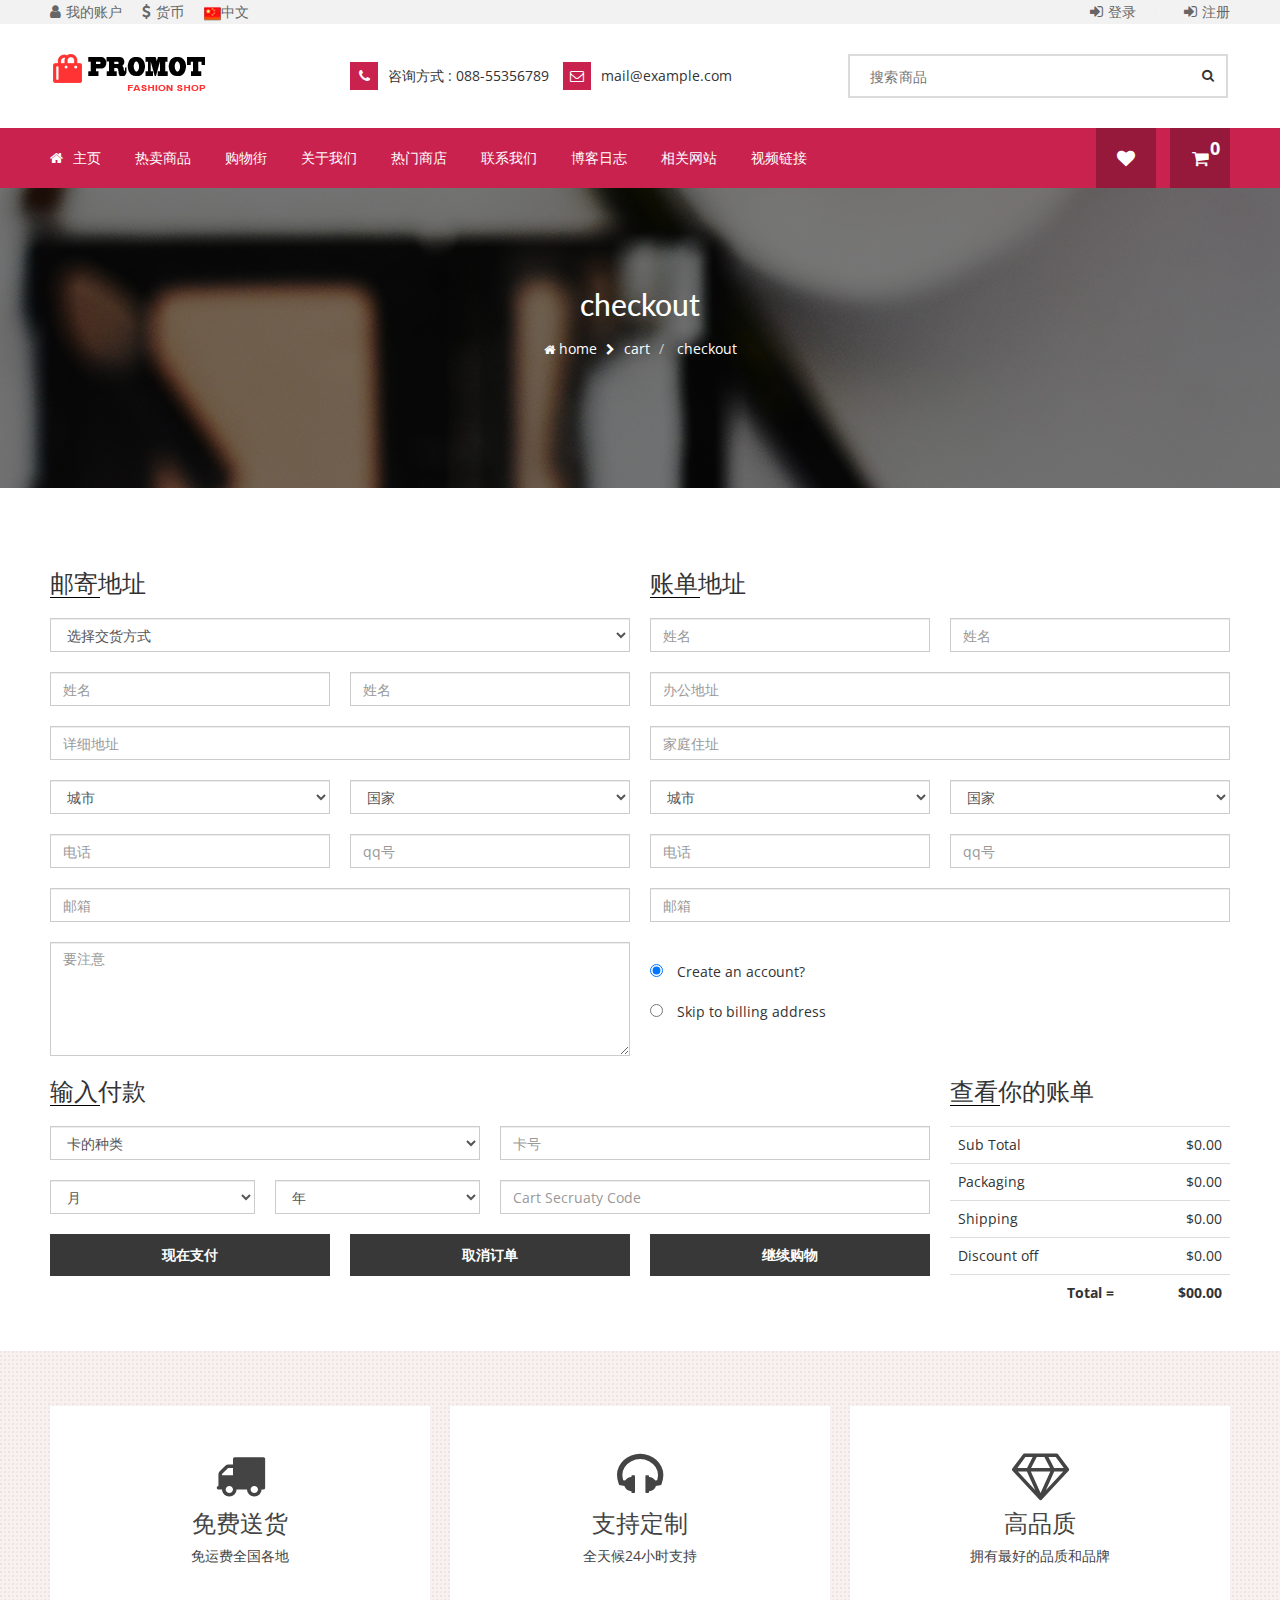
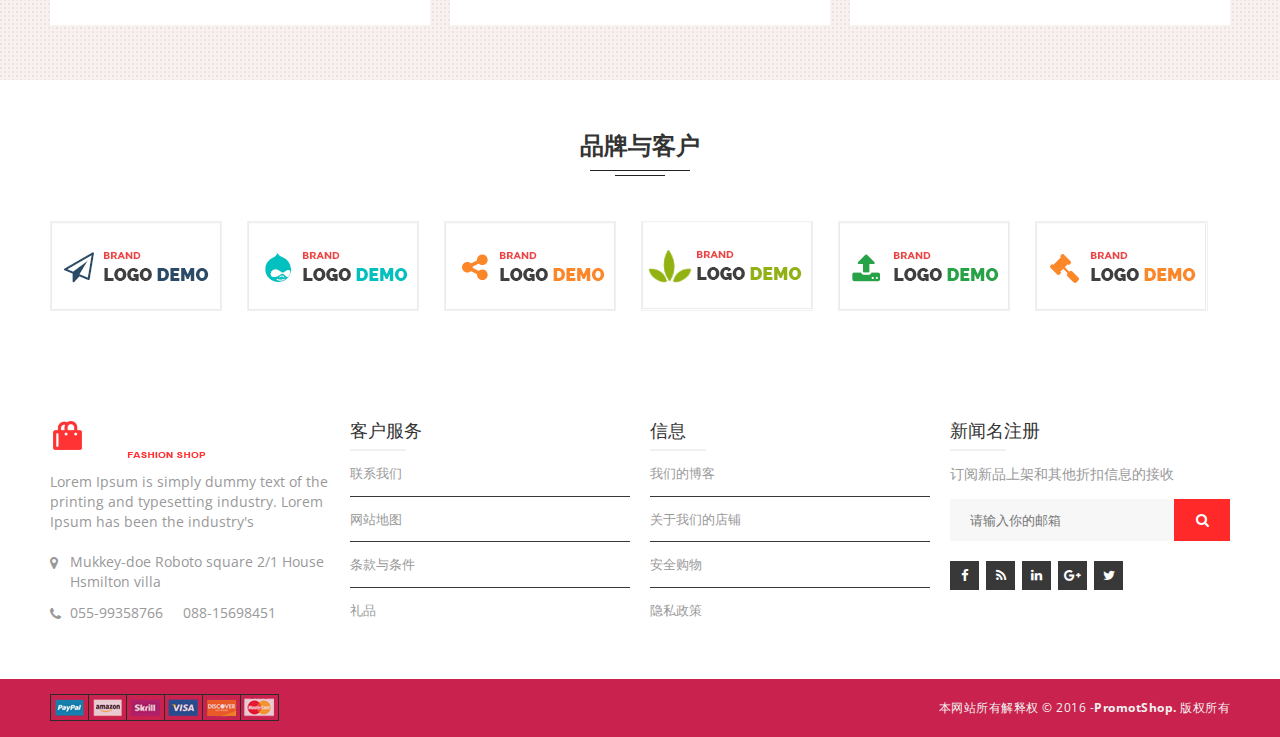
<file: checkout.html>
<!DOCTYPE html>
<html>

	<head>
		<meta charset="utf-8" />
		<meta http-equiv="X-UA-Compatible" content="IE=edge">
		<meta name="viewport" content="width=device-width, initial-scale=1">
		<link rel="icon" href="img/favicon.png" />
		<link rel="stylesheet" href="css/bootstrap.min.css" />
		<link rel="stylesheet" href="css/style.css">
		<link rel="stylesheet" href="css/font-awesome.min.css" />
		<link rel="stylesheet" href="css/responsive.css">
		<link rel="stylesheet" type="text/css" href="css/shop.css" />
		<title>电商-支付</title>

	</head>

	<body>
		<!--页眉开始-->
		<header class="buddy-header">
			<div class="top-bar">
				<div class="container">
					<div class="row">
						<div class="col-md-6 col-sm-6 col-xs-12">
							<ul class="n-menu">
								<li>
									<a href="javascript:;"><i class="fa fa-user"></i>我的账户</a>
									<ul class="d-down account">
										<li class="first">
											<a href="login.html">登录</a>
										</li>
										<li class="last">
											<a href="javascript:;">退出</a>
										</li>
										<li>
											<a href="javascript:;">简况</a>
										</li>
									</ul>
								</li>
								<li>
									<a href="#"><i class="fa fa-usd"></i>货币</a>
									<ul class="d-down currency">
										<li>
											<a href="javascript:;">欧元</a>
										</li>
										<li>
											<a href="javascript:;">英镑</a>
										</li>
										<li>
											<a href="javascript:;">第纳尔</a>
										</li>
									</ul>
								</li>
								<li>
									<a href="#" title=""><img src="img/China-Flag.png" alt="" />中文</a>
									<ul class="d-down language">
										<li>
											<a href="javascript:;">英语</a>
										</li>
										<li>
											<a href="javascript:;">法语</a>
										</li>
										<li>
											<a href="javascript:;">日语</a>
										</li>
									</ul>
								</li>
							</ul>
						</div>
						<div class="col-md-6 col-sm-6 col-xs-12 text-center">
							<ul class="tp-right n-menu">
								<li class="first">
									<a href="login.html"><i class="fa fa-sign-in"></i>登录</a>
								</li>
								<li>|</li>
								<li>
									<a href="register.html"><i class="fa fa-sign-in"></i>注册</a>
								</li>
							</ul>
						</div>
					</div>
				</div>
			</div>

			<div class="logo-menu-sec">
				<div class="container">
					<div class="row">
						<div class="logo-sec">
							<div class="col-md-3 col-lg-3 col-sm-4 col-xs-12">
								<div class="logo">
									<a href="index.html" title=""><img src="img/logo.png" alt="" /></a>
								</div>
							</div>
							<div class="col-md-6 col-lg-5 col-sm-4 hidden-xs">
								<ul class="quick-prom">
									<li><i class="fa fa-phone"></i> <span>咨询方式 : 088-55356789</span></li>
									<li class="hidden-sm"><i class="fa fa-envelope-o"></i><span><a href="#">mail@example.com</a></span></li>
								</ul>
							</div>
							<div class="col-md-3 col-lg-4 col-sm-4 col-xs-12">
								<div class="product-filter-form">
									<form>
										<input type="text" id="search" placeholder="搜索商品" />
										<button type="button" id="searchbtn"><i class="fa fa-search"></i></button>
									</form>
								</div>
							</div>
						</div>
					</div>
				</div>
			</div>

			<div class="main-menu-area">
				<div class="container">
					<div class="row">
						<div class="col-md-10 col-sm-9 col-xs-12">
							<nav class="main-menu">
								<ul>
									<li class="active">
										<a href="index.html"> <i class="fa fa-home"></i>主页</a>
									</li>
									<li>
										<a href="shoplist.html">热卖商品</a>
										<div class="mega-menu common-mega">
											<div class="col-md-3 col-sm-3">
												<div class="mega-menu-lists">
													<a title="" href="shoplist.html"><span>衬衫</span></a>
													<a title="" href="shoplist.html">长衬衫</a>
													<a title="" href="shoplist.html">短衬衫</a>
													<a title="" href="shoplist.html">半身衬衫</a>
													<a title="" href="shoplist.html">全衬衫</a>
												</div>
											</div>
											<div class="col-md-3 col-sm-3">
												<div class="mega-menu-lists">
													<a title="" href="shoplist.html"><span>裤</span></a>
													<a title="" href="shoplist.html">长裤</a>
													<a title="" href="shoplist.html">短裤</a>
													<a title="" href="shoplist.html">半身裤</a>
													<a title="" href="shoplist.html">全身裤</a>
												</div>
											</div>
											<div class="col-md-3 col-sm-3">
												<div class="mega-menu-lists">
													<a title="" href="shoplist.html"><span>西装外套</span></a>
													<a title="" href="shoplist.html">长西装</a>
													<a title="" href="shoplist.html">短外套</a>
													<a title="" href="shoplist.html">半西装外套</a>
													<a title="" href="shoplist.html">全西装外套</a>
												</div>
											</div>
											<div class="col-md-3 col-sm-3">
												<div class="mega-menu-lists">
													<a title="" href="shoplist.html"><span>鞋</span></a>
													<a title="" href="shoplist.html">小码</a>
													<a title="" href="shoplist.html">中码</a>
													<a title="" href="shoplist.html">大码</a>
													<a title="" href="shoplist.html">特大码</a>
												</div>
											</div>
											<div class="mega-img">
												<a href="javascript:;"><img src="img/ad3.jpg" alt=""></a>
											</div>
										</div>

									</li>
									<li>
										<a href="shoplist.html">购物街</a>
										<ul class="ddown">
											<li class="mega-menu-lists">
												<a href="shoplist.html">牛仔裤</a>
											</li>
											<li class="mega-menu-lists">
												<a href="shoplist.html">衬衣</a>
											</li>
											<li class="mega-menu-lists">
												<a href="shoplist.html">裤子</a>
											</li>
											<li class="mega-menu-lists">
												<a href="shoplist.html">配饰</a>
											</li>
										</ul>
									</li>
									<li>
										<a href="javascript:;">关于我们</a>
									</li>
									<li>
										<a href="shoplist.html">热门商店</a>
									</li>
									<li>
										<a href="connectus.html">联系我们</a>
									</li>
									<li>
										<a href="javascript:;">博客日志</a>
									</li>
									<li class="mega-parent">
										<a href="javascript:;">相关网站</a>
										<div class="mega-menu common-mega">
											<div class="col-md-3 col-sm-3">
												<div class="mega-menu-lists">
													<a title="" href="javascript:;"><span>网站社区一</span></a>
													<a href="javascript:;">关于我们</a>
													<a href="javascript:;">博客日志</a>
													<a href="javascript:;">全网博客</a>
													<a href="javascript:;">博客列表</a>
													<a href="javascript:;">博客专栏</a>
													<a href="javascript:;">博客社区</a>
												</div>
											</div>
											<div class="col-md-3 col-sm-3">
												<div class="mega-menu-lists">
													<a title="" href="#"><span>网站社区二</span></a>
													<a href="javascript:;">博客分享</a>
													<a href="cart.html">购物车</a>
													<a href="#">结账</a>
													<a href="connectus.html">联系方式</a>
													<a href="javascript:;">常见问题</a>
													<a href="login.html">登录</a>
												</div>
											</div>
											<div class="col-md-3 col-sm-3">
												<div class="mega-menu-lists">
													<a title="" href="javascript:;"><span>网页社区三</span></a>
													<a href="shoplist.html">商店</a>
													<a href="shoplist.html">全网商铺</a>
													<a href="shoplist.html">所有店铺</a>
													<a href="shoplist.html">商店列表</a>
													<a href="javascript:;">意愿清单</a>
													<a href="javascript:;">敬请期待</a>
												</div>
											</div>
										</div>

									</li>
									<li>
										<a href="javascript:;">视频链接</a>
										<ul class="ddown">
											<li class="mega-menu-lists">
												<a target="_blank" href="javascript:;">更改标志</a>
											</li>
											<li class="mega-menu-lists">
												<a target="_blank" href="javascript:;">更改版权</a>
											</li>
											<li class="mega-menu-lists">
												<a target="_blank" href="javascript:;">更改地点</a>
											</li>
											<li class="mega-menu-lists">
												<a target="_blank" href="javascript:;">联系邮箱</a>
											</li>
										</ul>
									</li>
								</ul>

							</nav>

							<div class="mobile-menu-area">
								<nav id="mobile-menu">
									<ul>
										<li>
											<a href="index.html">主页</a>
										</li>
										<li>
											<a href="shoplist.html">热卖商品</a>
											<ul>
												<li>
													<a href="shoplist.html">衬衫</a>
												</li>
												<li>
													<a href="shoplist.html">裤</a>
												</li>
												<li>
													<a href="shoplist.html">西装外套</a>
												</li>
												<li>
													<a href="shoplist.html">鞋</a>
												</li>
											</ul>
										</li>
										<li>
											<a href="shoplist.html">购物街</a>
											<ul>
												<li class="#">
													<a href="shoplist.html">牛仔裤</a>
												</li>
												<li class="#">
													<a href="shoplist.html">衬衣</a>
												</li>
												<li class="#">
													<a href="shoplist.html">裤子</a>
												</li>
												<li class="#">
													<a href="shoplist.html">配饰</a>
												</li>
											</ul>
										</li>
										<li>
											<a href="javascript:;">关于我们</a>
										</li>
										<li>
											<a href="shoplist.html">热门商店</a>
										</li>
										<li>
											<a href="connectus.html">联系我们</a>
										</li>
										<li>
											<a href="shoplist.html">产品详情</a>
										</li>
										<li>
											<a href="javascript:;">博客日志</a>
										</li>
										<li>
											<a href="javascript:;">相关网站</a>
											<ul>
												<li class="#">
													<a href="javascript:;">关于我们</a>
												</li>
												<li class="#">
													<a href="javascript:;">博客日志</a>
												</li>
												<li class="#">
													<a href="javascript:;">全网博客</a>
												</li>
												<li class="#">
													<a href="javascript:;">博客列表</a>
												</li>
												<li class="#">
													<a href="javascript:;">博客专栏</a>
												</li>
												<li class="#">
													<a href="javascript:;">博客社区</a>
												</li>
												<li class="#">
													<a href="javascript:;">博客分享</a>
												</li>
												<li class="#">
													<a href="cart.html">购物车</a>
												</li>
												<li class="#">
													<a href="#">结账</a>
												</li>
												<li class="#">
													<a href="connectus.html">联系我们</a>
												</li>
												<li class="#">
													<a href="javascript:;">常见问题</a>
												</li>
												<li class="#">
													<a href="login.html">登录</a>
												</li>
												<li class="#">
													<a href="shoplist.html">商店</a>
												</li>
												<li class="#">
													<a href="shoplist.html">全网商铺</a>
												</li>
												<li class="#">
													<a href="shoplist.html">所有店铺</a>
												</li>
												<li class="#">
													<a href="shoplist.html">店铺列表</a>
												</li>
												<li class="#">
													<a href="javascript:;">意愿清单</a>
												</li>
												<li class="#">
													<a href="javascript:;">敬请期待</a>
												</li>
											</ul>
										</li>
									</ul>
								</nav>
							</div>

						</div>

						<div class="col-md-2 col-sm-3 hidden-xs">
							<div class="cart-wishlist">
								<ul>
									<li>
										<a href="javascript:;">
											<div class="wishlist">
												<div class="wish-list-inner">
													<i class="fa fa-heart"></i>
												</div>
											</div>
										</a>
									</li>
									<li>
										<a href="javascript:;">
											<div class="wish-list-inner">
												<div class="cart-icon">
													<i class="fa fa-shopping-cart"> </i>
													<div class="cart-count text-center">
														<strong>0</strong>
													</div>
												</div>
											</div>
										</a>
										<div class="cart-sub">
											<div class="all_carts_item">
												
											</div>
											<div class="minicart_total_checkout">
												合计<span><span class="amount">$13.00</span></span>
											</div>
											<div class="btn-mini-cart inline-lists">
												<a href="javascript:;" class="button btn-viewcart">浏览购物车</a>
												<a href="javascript:;" class="button btn-checkout" title="Checkout">结账</a>
											</div>
										</div>
									</li>
								</ul>
							</div>
						</div>
					</div>
				</div>
			</div>
		</header>
		<!--页眉结束-->
		<!--内容开始-->
		<section class="theme">

			<div class="breadcumb-area">
				<div class="bread_main">
					<div class="bread_hading text-center">
						<h1>checkout</h1>
					</div>
					<ol class="breadcrumb">
						<li class="home">
							<a href="index.html" title="go to home">home</a>
						</li>
						<li class="cart">
							<a href="cart.html">cart</a>
						</li>
						<li class="checkout">
							<a href="javacript:;">checkout</a>
						</li>
					</ol>
				</div>
			</div>
		</section>
		<section class="checkout_area">
			<div class="container">
				<div class="row">
					<div class="col-lg-6 col-md-6 col-sm-6 col-xs-12">
						<div class="shipping-address">
							<div class="section-title">
								<h3>邮寄地址</h3>
							</div>
							<form name="form1">
								<div class="row">
									<div class="col-md-12 col-sm-12 col-xs-12">
										<div class="input_box">
											<select name="delivery_mode" class="form-control custom-select">
												<option value="选择交货方式">选择交货方式</option>
												<option value="手把手">手把手</option>
												<option value="快递服务">快递服务</option>
											</select>
										</div>
									</div>
									<div class="col-md-6 col-sm-6 col-xs-12">
										<div class="input_box">
											<input name="fname" class="form-control " type="text" placeholder="姓名" />
										</div>
									</div>
									<div class="col-md-6 col-sm-6 col-xs-12">
										<div class="input_box">
											<input name="lname" class="form-control" type="text" placeholder="姓名" />
										</div>
									</div>
									<div class="col-md-12 col-sm-12 col-xs-12">
										<div class="input_box">
											<input name="address" class="form-control" type="text" placeholder="详细地址" />

										</div>
									</div>
									<div class="col-md-6 col-sm-6 col-xs-12">
										<div class="input_box">
											<select name="city" class="form-control custom-select">
												<option value="城市">城市</option>
												<option value="北京">北京</option>
												<option value="上海">上海</option>
												<option value="西安">西安</option>
											</select>
										</div>
									</div>
									<div class="col-md-6 col-sm-6 col-xs-12">
										<div class="input_box">
											<select name="country" class="form-control custom-select">
												<option value="国家">国家</option>
												<option value="中国">中国</option>
												<option value="日本">日本</option>
												<option value="意大利">意大利</option>
											</select>
										</div>
									</div>
									<div class="col-md-6 col-sm-6 col-xs-12">
										<div class="input_box ">
											<input name="phone" class="form-control" type="tel" placeholder="电话" />
										</div>
									</div>
									<div class="col-md-6 col-sm-6 col-xs-12">
										<div class="input_box">
											<input name="qq" class="form-control" type="text" placeholder="qq号" />
										</div>
									</div>
									<div class="col-md-12 col-sm-12 col-xs-12">
										<div class="input_box">
											<input name="email" class="form-control " type="email" placeholder="邮箱" />
										</div>
									</div>
									<div class="col-md-12 col-sm-12 col-xs-12">
										<div class="input_box order-note">
											<textarea name="order_note" class="form-control" rows="5" cols="" placeholder="要注意"></textarea>
										</div>

									</div>

								</div>
							</form>
						</div>
					</div>
					<div class="col-lg-6 col-md-6 col-sm-6 col-xs-12">
						<div class="billing-address">
							<div class="section-title">
								<h3>账单地址</h3>
							</div>
							<form>
								<div class="row">

									<div class="col-md-6 col-sm-6 col-xs-12">
										<div class="input_box">
											<input name="fname" class="form-control" type="text" placeholder="姓名" />
										</div>
									</div>
									<div class="col-md-6 col-sm-6 col-xs-12">
										<div class="input_box">
											<input name="lname" class="form-control" type="text" placeholder="姓名" />
										</div>
									</div>
									<div class="col-md-12 col-sm-12 col-xs-12">
										<div class="input_box">
											<input name="office_address" class="form-control" type="text" placeholder="办公地址" />
										</div>
									</div>
									<div class="col-md-12 col-sm-12 col-xs-12">
										<div class="input_box">
											<input name="home_address" class="form-control" type="text" placeholder="家庭住址" />

										</div>
									</div>
									<div class="col-md-6 col-sm-6 col-xs-12">
										<div class="input_box">
											<select name="city" class="form-control custom-select">
												<option value="城市">城市</option>
												<option value="北京">北京</option>
												<option value="上海">上海</option>
												<option value="西安">西安</option>
											</select>
										</div>
									</div>
									<div class="col-md-6 col-sm-6 col-xs-12">
										<div class="input_box">
											<select name="country" class="form-control custom-select">
												<option value="国家">国家</option>
												<option value="中国">中国</option>
												<option value="日本">日本</option>
												<option value="意大利">意大利</option>
											</select>
										</div>
									</div>
									<div class="col-md-6 col-sm-6 col-xs-12">
										<div class="input_box ">
											<input name="phone" class="form-control" type="tel" placeholder="电话" />
										</div>
									</div>
									<div class="col-md-6 col-sm-6 col-xs-12">
										<div class="input_box">
											<input name="qq" class="form-control" type="text" placeholder="qq号" />
										</div>
									</div>
									<div class="col-md-12 col-sm-12 col-xs-12">
										<div class="input_box">
											<input name="email" class="form-control " type="email" placeholder="邮箱" />
										</div>
									</div>
									<div class="col-md-12 col-sm-12 col-xs-12">
										<div class="checkbox">
											<div class="bll-acc">
												<input type="radio" name="account" id="creat_acc" checked="checked" />
												<label for="creat_acc">Create an account?</label>
											</div>
											<div class="bill-acc">
												<input type="radio" name="account" id="bill-address" />
												<label for="bill-address">Skip to billing address</label>
											</div>
										</div>

									</div>

								</div>
							</form>
						</div>
					</div>
					<div class="col-md-9 col-sm-8 col-xs-12">
						<div class="billing-address">
							<div class="section-title">
								<h3>输入付款</h3>
							</div>
							<form>

								<div class="row">
									<div class="col-md-6 col-sm-6 col-xs-12">
										<div class="input_box">
											<select name="card_type" class="form-control custom-select">
												<option value="卡的种类">卡的种类</option>
												<option value="签证">签证</option>
												<option value="万事达">万事达</option>
											</select>
										</div>
									</div>
									<div class="col-md-6 col-sm-6 col-xs-12">
										<div class="input_box">
											<input name="card_number" class="form-control" type="text" placeholder="卡号" />
										</div>
									</div>
									<div class="col-md-6 col-sm-6 col-xs-12">
										<div class="row">
											<div class="col-sm-6">
												<div class="input_box">
													<select name="month" class="form-control custom-select">
														<option value="月">月</option>
														<option value="一月">一月</option>
														<option value="二月">二月</option>
													</select>
												</div>
											</div>
											<div class="col-sm-6">
												<div class="input_box">
													<select name="year" class="form-control custom-select">
														<option value="年">年</option>
														<option value="2017年">2017年</option>
														<option value="2017年">2017年</option>
													</select>
												</div>
											</div>
										</div>
									</div>

									<div class="col-md-6 col-sm-6 col-xs-12">
										<div class="input_box">
											<input  class="form-control" type="text" placeholder="Cart Secruaty Code" />
										</div>
									</div>
								</div>
								<div class="row">
									<div class="col-sm-4 col-xs-12">
										<input id="pay"  type="button" class="custom-form" value="现在支付" />
									</div>
									<div class="col-sm-4 col-xs-12">
										<input id="clea" type="button" class="custom-form" value="取消订单" />
									</div>
									<div class="col-sm-4 col-xs-12">
										<input type="button" class="custom-form" value="继续购物" />
									</div>
								</div>
							</form>
						</div>
					</div>
					<div class="col-md-3 col-sm-4 col-xs-12">
						<div class="order">
							<div class="section-title">
								<h3>查看你的账单</h3>
							</div>
							<div>
								<table class="table">
									<tbody>
										<tr>
											<td class="text-left">Sub Total</td>
											<td class="text-right">$0.00</td>
										</tr>
										<tr>
											<td class="text-left">Packaging</td>
											<td class="text-right">$0.00</td>
										</tr>
										<tr>
											<td class="text-left">Shipping</td>
											<td class="text-right">$0.00</td>
										</tr>
										<tr>
											<td class="text-left">Discount off</td>
											<td class="text-right">$0.00</td>
										</tr>
									</tbody>
									<tfoot>
										<tr>
											<td class="text-right custom-td">
												<strong>Total =</strong>
											</td>
											<td class="text-right custom-td">
												<strong>$00.00</strong>
											</td>
										</tr>
									</tfoot>
								</table>
							</div>
						</div>
					</div>

				</div>
			</div>

		</section>

		<!--内容结束-->

		<!--页脚开始-->
		<div class="section-info pt55 pb55">
			<div class="parallax-bg">

				<div class="section-content">
					<div class="container">
						<div class="row">

							<div class="col-md-4 col-sm-6 col-xs-12">
								<a class="info-block" href="#"><i class="fa fa-truck"></i>
									<h3>免费送货</h3>
									<p>免运费全国各地</p>
								</a>
							</div>
							<div class="col-md-4 col-sm-6 col-xs-12">
								<a class="info-block" href="#"><i class="fa fa-headphones"></i>
									<h3>支持定制</h3>
									<p>全天候24小时支持</p>
								</a>
							</div>
							<div class="col-md-4 col-sm-6 col-xs-12">
								<a class="info-block" href="#"><i class="fa fa-diamond"></i>
									<h3>高品质</h3>
									<p>拥有最好的品质和品牌</p>
								</a>
							</div>
						</div>
					</div>
				</div>

			</div>
		</div>

		<div class="our_clients_area pt55 pb55">
			<div class="container">
				<div class="row">
					<div class="col-md-12 col-sm-12">
						<div class="section-title text-center pb30">
							<h1>品牌与客户</h1>
							<span></span>
						</div>
						<div class="client-active">
							<div class="client-name">
								<img src="img/client/01.png" alt="">
							</div>
							<div class="client-name">
								<img src="img/client/02.png" alt="">
							</div>
							<div class="client-name">
								<img src="img/client/03.png" alt="">
							</div>
							<div class="client-name">
								<img src="img/client/04.png" alt="">
							</div>
							<div class="client-name">
								<img src="img/client/05.png" alt="">
							</div>
							<div class="client-name">
								<img src="img/client/06.png" alt="">
							</div>
							<div class="client-name">
								<img src="img/client/04.png" alt="">
							</div>
							<div class="client-name">
								<img src="img/client/03.png" alt="">
							</div>
							<div class="client-name">
								<img src="img/client/02.png" alt="">
							</div>
							<div class="client-name">
								<img src="img/client/01.png" alt="">
							</div>
							<div class="client-name">
								<img src="img/client/05.png" alt="">
							</div>
							<div class="client-name">
								<img src="img/client/06.png" alt="">
							</div>
						</div>
					</div>
				</div>
			</div>
		</div>

		<footer>
			<div class="footer-widgets-area pt55">
				<section class="block">
					<div class="container">
						<div class="row">
							<div class="col-md-12">
								<div class="content-box no-margin go-simple">
									<div class="row">
										<div class="col-md-3 col-sm-4 col-xs-12">
											<div class="widget about-widget">
												<div class="logo">
													<a href="index.html"><img alt="" src="img/logo2.png"></a>
												</div>
												<p>Lorem Ipsum is simply dummy text of the printing and typesetting industry. Lorem Ipsum has been the industry's </p>
												<ul>
													<li>
														<i class="fa fa-map-marker"></i> Mukkey-doe Roboto square 2/1 House Hsmilton villa
													</li>
													<li>
														<i class="fa fa-phone"></i> 055-99358766 &nbsp;&nbsp;&nbsp; 088-15698451
													</li>
												</ul>
											</div>
										</div>
										<div class="col-md-3 col-sm-4 col-xs-12">
											<div class="widget how-to-buy">
												<h3 class="heading2">客户服务</h3>
												<ul>
													<li>
														<a href="#" title="">联系我们</a>
													</li>
													<li>
														<a href="#" title="">网站地图</a>
													</li>
													<li>
														<a href="#" title="">条款与条件</a>
													</li>
													<li>
														<a href="#" title="">礼品</a>
													</li>
												</ul>
											</div>

										</div>
										<div class="col-md-3 hidden-sm col-xs-12">
											<div class="widget customer-services">
												<h3 class="heading2">信息</h3>
												<ul>
													<li>
														<a href="#" title="">我们的博客</a>
													</li>
													<li>
														<a href="#" title="">关于我们的店铺</a>
													</li>
													<li>
														<a href="#" title="">安全购物</a>
													</li>
													<li>
														<a href="#" title="">隐私政策</a>
													</li>
												</ul>
											</div>

										</div>
										<div class="col-md-3 col-sm-4 col-xs-12">
											<div class="widget news-letter">
												<h3 class="heading2">新闻名注册</h3>
												<p>订阅新品上架和其他折扣信息的接收</p>
												<form>
													<input type="text" placeholder="请输入你的邮箱" />
													<button type="submit"><i class="fa fa-search"></i></button>
												</form>
												<ul class="social-buttons">
													<li>
														<a class="fbook" href="#" title=""><i class="fa fa-facebook"></i></a>
													</li>
													<li>
														<a class="frss" href="#" title=""><i class="fa fa-rss"></i></a>
													</li>
													<li>
														<a class="tublr" href="#" title=""><i class="fa fa-linkedin"></i></a>
													</li>
													<li>
														<a class="gplus" href="#" title=""><i class="fa fa-google-plus"></i></a>
													</li>
													<li>
														<a class="twitt" href="#" title=""><i class="fa fa-twitter"></i></a>
													</li>
												</ul>
											</div>

										</div>
									</div>
								</div>
							</div>
						</div>
					</div>
				</section>
			</div>

			<div class="bottom-line">
				<div class="container">
					<div class="row">
						<div class="col-md-6 col-sm-6 col-xs-12">
							<ul class="payment-support">
								<li><img src="img/icon/pay1.png" alt="" /></li>
								<li><img src="img/icon/pay2.png" alt="" /></li>
								<li><img src="img/icon/pay3.png" alt="" /></li>
								<li><img src="img/icon/pay4.png" alt="" /></li>
								<li><img src="img/icon/pay5.png" alt="" /></li>
								<li><img src="img/icon/pay6.png" alt="" /></li>
							</ul>
						</div>
						<div class="col-md-6 col-sm-6 col-xs-12">
							<span>本网站所有解释权 © 2016 -<a href="#">PromotShop.</a> 版权所有 </span>
						</div>
					</div>
				</div>
			</div>
		</footer>

		<!--页脚结束-->
		<script src="js/jquery-1.12.3.min.js"></script>
		<script src="js/jquery-3.1.1.min.js"></script>
		<script src="js/bootstrap.min.js"></script>
		<script src="js/owl.carousel.min.js"></script>
		<script src="js/jquery.meanmenu.js"></script>
		<script src="js/jquery-ui.min.js"></script>
		<script src="js/wow.min.js"></script>
		<script src="js/jquery.nivo.slider.pack.js"></script>
		
		<script src="js/plugins.js"></script>
		<script src="js/jquery.mousewheel.min.js" type="text/javascript" charset="utf-8"></script>
		<script src="js/main.js"></script>
		<script src="js/sousuo.js" type="text/javascript" charset="utf-8"></script>
		<script src="js/addcart.js" type="text/javascript" charset="utf-8"></script>
		<script src="js/checkout.js" type="text/javascript" charset="utf-8"></script>
		

	</body>

</html>
</file>
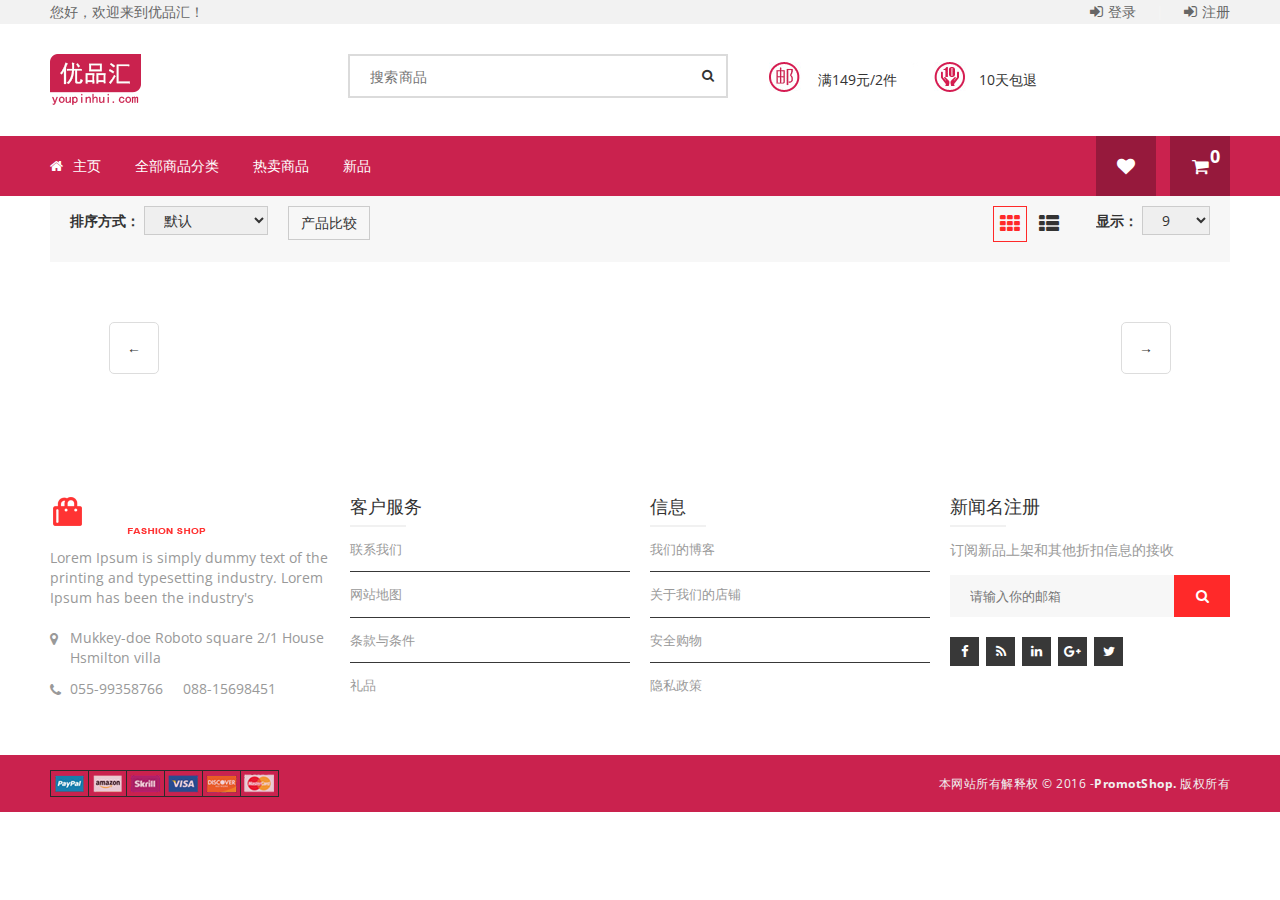
<file: clothing.html>
<!DOCTYPE html>
<html>

	<head>
		<meta charset="utf-8" />
		<meta http-equiv="X-UA-Compatible" content="IE=edge">
		<meta name="viewport" content="width=device-width, initial-scale=1">
		<link rel="icon" href="img/favicon.png" />
		<link rel="stylesheet" href="css/bootstrap.min.css" />
		<link rel="stylesheet" href="css/style.css">
		<link rel="stylesheet" href="css/font-awesome.min.css" />
		<link rel="stylesheet" href="css/responsive.css">
		<link rel="stylesheet" type="text/css" href="css/shop.css" />
		<title>电商</title>

	</head>

	<body>
		<!--页眉开始-->
		<header class="buddy-header">
			<div class="top-bar">
				<div class="container">
					<div class="row">
						<div class="col-md-6 col-sm-6 col-xs-12">
							<ul class="n-menu">
								<li>
									<a href="javascript:;">您好，欢迎来到优品汇！</a>
								</li>
							
							</ul>
						</div>
						<div class="col-md-6 col-sm-6 col-xs-12 text-center">
							<ul class="tp-right n-menu">
								
								<li class="first">
									<a href="login.html"><i class="fa fa-sign-in"></i>登录</a>
								</li>
								<li>|</li>
								<li>
									<a href="register.html"><i class="fa fa-sign-in"></i>注册</a>
								</li>
							</ul>
						</div>
					</div>
				</div>
			</div>

			<div class="logo-menu-sec">
				<div class="container">
					<div class="row">
						<div class="logo-sec">
							<div class="col-md-3 col-lg-3 col-sm-4 col-xs-12">
								<div class="logo">
									<a href="index.html" title=""><img src="img/1.png" alt="" /></a>
								</div>
							</div>
							
							<div class="col-md-3 col-lg-4 col-sm-4 col-xs-12">
								<div class="product-filter-form">
									<form>
										<input type="text" id="search" placeholder="搜索商品" />
										<button type="button" id="searchbtn"><i class="fa fa-search"></i></button>
									</form>
								</div>
							</div>
							<div class="col-md-6 col-lg-5 col-sm-4 hidden-xs">
								<ul class="quick-prom">
									<!--<li><i class="fa fa-phone"></i> <span>满149元/2件</span></li>-->
									<li><img src="img/12.png"><span>满149元/2件</span></li>
									<!--<li class="hidden-sm"><i class="fa fa-envelope-o"></i><span><a href="#">10天包退</a></span></li>-->
									<li class="hidden-sm"><img src="img/13.png"/><span><a href="#">10天包退</a></span></li>
									
								</ul>
							</div>
						</div>
					</div>
				</div>
			</div>

			<div class="main-menu-area">
				<div class="container">
					<div class="row">
						<div class="col-md-10 col-sm-9 col-xs-12">
							<nav class="main-menu">
								<ul>
									<li class="active">
										<a href="index.html"> <i class="fa fa-home"></i>主页</a>
									</li>
									<li>
										<a href="shoplist.html">全部商品分类</a>
										<div class="mega-menu common-mega">
											<div class="col-md-3 col-sm-3">
												<div class="mega-menu-lists">
													<a title="" href="shoplist.html"><span>衬衫</span></a>
													<a title="" href="shoplist.html">长衬衫</a>
													<a title="" href="shoplist.html">短衬衫</a>
													<a title="" href="shoplist.html">半身衬衫</a>
													<a title="" href="shoplist.html">全衬衫</a>
												</div>
											</div>
											<div class="col-md-3 col-sm-3">
												<div class="mega-menu-lists">
													<a title="" href="shoplist.html"><span>裤</span></a>
													<a title="" href="shoplist.html">长裤</a>
													<a title="" href="shoplist.html">短裤</a>
													<a title="" href="shoplist.html">半身裤</a>
													<a title="" href="shoplist.html">全身裤</a>
												</div>
											</div>
											<div class="col-md-3 col-sm-3">
												<div class="mega-menu-lists">
													<a title="" href="shoplist.html"><span>西装外套</span></a>
													<a title="" href="shoplist.html">长西装</a>
													<a title="" href="shoplist.html">短外套</a>
													<a title="" href="shoplist.html">半西装外套</a>
													<a title="" href="shoplist.html">全西装外套</a>
												</div>
											</div>
											<div class="col-md-3 col-sm-3">
												<div class="mega-menu-lists">
													<a title="" href="shoplist.html"><span>鞋</span></a>
													<a title="" href="shoplist.html">小码</a>
													<a title="" href="shoplist.html">中码</a>
													<a title="" href="shoplist.html">大码</a>
													<a title="" href="shoplist.html">特大码</a>
												</div>
											</div>
											<div class="mega-img">
												<a href="javascript:;"><img src="img/ad3.jpg" alt=""></a>
											</div>
										</div>

									</li>
									<li>
										<a href="shoplist.html">热卖商品</a>
										<ul class="ddown">
											<li class="mega-menu-lists">
												<a href="shoplist.html">牛仔裤</a>
											</li>
											<li class="mega-menu-lists">
												<a href="shoplist.html">衬衣</a>
											</li>
											<li class="mega-menu-lists">
												<a href="shoplist.html">裤子</a>
											</li>
											<li class="mega-menu-lists">
												<a href="shoplist.html">配饰</a>
											</li>
										</ul>
									</li>
									<li>
										<a href="javascript:;">新品</a>
									</li>
									
									<!--<li>
										<a href="connectus.html">联系我们</a>
									</li>
									<li>
										<a href="javascript:;">博客日志</a>
									</li>
									<li class="mega-parent">
										<a href="javascript:;">相关网站</a>
										<div class="mega-menu common-mega">
											<div class="col-md-3 col-sm-3">
												<div class="mega-menu-lists">
													<a title="" href="javascript:;"><span>网站社区一</span></a>
													<a href="javascript:;">关于我们</a>
													<a href="javascript:;">博客日志</a>
													<a href="javascript:;">全网博客</a>
													<a href="javascript:;">博客列表</a>
													<a href="javascript:;">博客专栏</a>
													<a href="javascript:;">博客社区</a>
												</div>
											</div>
											<div class="col-md-3 col-sm-3">
												<div class="mega-menu-lists">
													<a title="" href="#"><span>网站社区二</span></a>
													<a href="javascript:;">博客分享</a>
													<a href="cart.html">购物车</a>
													<a href="#">结账</a>
													<a href="connectus.html">联系方式</a>
													<a href="javascript:;">常见问题</a>
													<a href="login.html">登录</a>
												</div>
											</div>
											<div class="col-md-3 col-sm-3">
												<div class="mega-menu-lists">
													<a title="" href="javascript:;"><span>网页社区三</span></a>
													<a href="shoplist.html">商店</a>
													<a href="shoplist.html">全网商铺</a>
													<a href="shoplist.html">所有店铺</a>
													<a href="shoplist.html">商店列表</a>
													<a href="javascript:;">意愿清单</a>
													<a href="javascript:;">敬请期待</a>
												</div>
											</div>
										</div>

									</li>
									<li>
										<a href="javascript:;">视频链接</a>
										<ul class="ddown">
											<li class="mega-menu-lists">
												<a target="_blank" href="javascript:;">更改标志</a>
											</li>
											<li class="mega-menu-lists">
												<a target="_blank" href="javascript:;">更改版权</a>
											</li>
											<li class="mega-menu-lists">
												<a target="_blank" href="javascript:;">更改地点</a>
											</li>
											<li class="mega-menu-lists">
												<a target="_blank" href="javascript:;">联系邮箱</a>
											</li>
										</ul>
									</li>-->
								</ul>

							</nav>

							<div class="mobile-menu-area">
								<nav id="mobile-menu">
									<ul>
										<li>
											<a href="index.html">主页</a>
										</li>
										<li>
											<a href="shoplist.html">热卖商品</a>
											<ul>
												<li>
													<a href="shoplist.html">衬衫</a>
												</li>
												<li>
													<a href="shoplist.html">裤</a>
												</li>
												<li>
													<a href="shoplist.html">西装外套</a>
												</li>
												<li>
													<a href="shoplist.html">鞋</a>
												</li>
											</ul>
										</li>
										<li>
											<a href="shoplist.html">购物街</a>
											<ul>
												<li class="#">
													<a href="shoplist.html">牛仔裤</a>
												</li>
												<li class="#">
													<a href="shoplist.html">衬衣</a>
												</li>
												<li class="#">
													<a href="shoplist.html">裤子</a>
												</li>
												<li class="#">
													<a href="shoplist.html">配饰</a>
												</li>
											</ul>
										</li>
										<li>
											<a href="javascript:;">关于我们</a>
										</li>
										<li>
											<a href="shoplist.html">热门商店</a>
										</li>
										<li>
											<a href="connectus.html">联系我们</a>
										</li>
										<li>
											<a href="shoplist.html">产品详情</a>
										</li>
										<li>
											<a href="javascript:;">博客日志</a>
										</li>
										<li>
											<a href="javascript:;">相关网站</a>
											<ul>
												<li class="#">
													<a href="javascript:;">关于我们</a>
												</li>
												<li class="#">
													<a href="javascript:;">博客日志</a>
												</li>
												<li class="#">
													<a href="javascript:;">全网博客</a>
												</li>
												<li class="#">
													<a href="javascript:;">博客列表</a>
												</li>
												<li class="#">
													<a href="javascript:;">博客专栏</a>
												</li>
												<li class="#">
													<a href="javascript:;">博客社区</a>
												</li>
												<li class="#">
													<a href="javascript:;">博客分享</a>
												</li>
												<li class="#">
													<a href="cart.html">购物车</a>
												</li>
												<li class="#">
													<a href="#">结账</a>
												</li>
												<li class="#">
													<a href="connectus.html">联系我们</a>
												</li>
												<li class="#">
													<a href="javascript:;">常见问题</a>
												</li>
												<li class="#">
													<a href="login.html">登录</a>
												</li>
												<li class="#">
													<a href="shoplist.html">商店</a>
												</li>
												<li class="#">
													<a href="shoplist.html">全网商铺</a>
												</li>
												<li class="#">
													<a href="shoplist.html">所有店铺</a>
												</li>
												<li class="#">
													<a href="shoplist.html">店铺列表</a>
												</li>
												<li class="#">
													<a href="javascript:;">意愿清单</a>
												</li>
												<li class="#">
													<a href="javascript:;">敬请期待</a>
												</li>
											</ul>
										</li>
									</ul>
								</nav>
							</div>

						</div>

						<div class="col-md-2 col-sm-3 hidden-xs">
							<div class="cart-wishlist">
								<ul>
									<li>
										<a href="javascript:;">
											<div class="wishlist">
												<div class="wish-list-inner">
													<i class="fa fa-heart"></i>
												</div>
											</div>
										</a>
									</li>
									<li>
										<a href="javascript:;">
											<div class="wish-list-inner">
												<div class="cart-icon">
													<i class="fa fa-shopping-cart" id="end"> </i>
													<div class="cart-count text-center">
														<strong>0</strong>
													</div>
												</div>
											</div>
										</a>
										<div class="cart-sub">
											<div class="all_carts_item">

											</div>
											<div class="minicart_total_checkout">
												合计<span><span class="amount">$13.00</span></span>
											</div>
											<div class="btn-mini-cart inline-lists">
												<a href="javascript:;" class="button btn-viewcart">浏览购物车</a>
												<a href="javascript:;" class="button btn-checkout" title="Checkout">结账</a>
											</div>
										</div>
									</li>
								</ul>
							</div>
						</div>
					</div>
				</div>
			</div>
		</header>
		<!--页眉结束-->
		<section class="shop-sidebar">
			<div class="container">
				<div class="row">
					<!-- <div class="col-md-3 col-sm-4 col-xs-12">
						<div class="total_widget ">
							<aside class="aside_widget widget-categories">
								<h3 class="sidebar_title">分类</h3>
								<ul class="sidebar_menu">
									<li>
										<i class="glyphicon glyphicon-triangle-right"></i>
										<a href="#">衣服</a>
										<span class="count">( 1 )</span>
									</li>
									<li>
										<i class="glyphicon glyphicon-triangle-right"></i>
										<a href="#">衣服</a>
										<span class="count">( 1 )</span>
									</li>
									<li>
										<i class="glyphicon glyphicon-triangle-right"></i>
										<a href="#">衣服</a>
										<span class="count">( 1 )</span>
									</li>
									<li>
										<i class="glyphicon glyphicon-triangle-right"></i>
										<a href="#">衣服</a>
										<span class="count">( 1 )</span>
									</li>
								</ul>
							</aside>
							<aside class="aside_widget shop-filter">
								<h3 class="sidebar_title">价格筛选</h3>
								<div class="info_widget">
									<div class="price_filter">
										<div class="slider-range">
											<div id="range" class="ui-slider-range ui-widget-header ui-corner-all"></div>
											<span id="handle_right" class="ui-slider-handle ui-state-default ui-corner-all"></span>
											<span id="handle_left" class="ui-slider-handle ui-state-default ui-corner-all"></span>
										</div>
										<div class="price_slider_amount">
											<span class="btn">过滤</span>
											<input id="p_text" type="text" placeholder="add your price" />
										</div>
									</div>
								</div>
							</aside>
							<aside class="aside_widget aside-brand">
								<h3 class="sidebar_title">产品品牌</h3>
								<ul class="sidebar_menu">
									<li>
										<i class="glyphicon glyphicon-triangle-right"></i>
										<a href="#">亚拖累</a>
										<span class="count">( 1 )</span>
									</li>
									<li>
										<i class="glyphicon glyphicon-triangle-right"></i>
										<a href="#">亚拖累</a>
										<span class="count">( 1 )</span>
									</li>
									<li>
										<i class="glyphicon glyphicon-triangle-right"></i>
										<a href="#">亚拖累</a>
										<span class="count">( 1 )</span>
									</li>
									<li>
										<i class="glyphicon glyphicon-triangle-right"></i>
										<a href="#">亚拖累</a>
										<span class="count">( 1 )</span>
									</li>
								</ul>
							</aside>
							<aside class="aside_widget aside-best-sell content">
								<h3 class="sidebar_title">最畅销</h3>
								<div class="col best_sell">
									<div class="sp_img">
										<a href="details.html?goodId=245154">
											<img src="http://imgs-qn.iliangcang.com/ware/goods/big/2/245/245154.jpg?t=1479892935">
										</a>

										<div class="sp_btn">
											<span class="collection btn" data-container="body" data-toggle="popover" data-trigger="hover" data-placement="top" data-content="收藏" data-original-title="" title="">
									<i class="glyphicon glyphicon-heart"></i>
								</span>
											<span class="addCart btn" data-container="body" data-toggle="popover" data-trigger="hover" data-placement="top" data-content="添加到购物车" data-original-title="" title="">
									<i class="glyphicon glyphicon-shopping-cart"></i>
								</span>
											<span class="qSearch btn" data-container="body" data-toggle="popover" data-trigger="hover" data-placement="top" data-content="快速浏览" data-original-title="" title="">
									<i class="glyphicon glyphicon-search"></i>
								</span>
										</div>
									</div>
									<div class="sp_info">
										<a href="details.html?goodId=245154">
											<p class="sp_title">轻型款鸵鸟枕【酒红色】</p>
										</a>

										<p class="price">
											<span class="persale">10%</span>
											<span class="new_price">$ 299.00</span>
											<span class="old_price">$345</span>
										</p>
									</div>
								</div>
							</aside>
							<aside class="aside_widget aside-hot-sell">
								<h3 class="sidebar_title">热买</h3>
							</aside>
							<aside class="aside_widget product-tag">
								<h3 class="sidebar_title">热门标签</h3>
								<ul class="clearfix">
									<li><a href="#" class="btn">最佳</a></li>
									<li><a href="#" class="btn">时尚</a></li>
									<li><a href="#" class="btn">妇女</a></li>
									<li><a href="#" class="btn">男人</a></li>
									<li><a href="#" class="btn">画廊</a></li>
									<li><a href="#" class="btn">最新</a></li>
									<li><a href="#" class="btn">收藏男人</a></li>
									<li><a href="#" class="btn">顶级销售</a></li>
									<li><a href="#" class="btn">时尚</a></li>
									<li><a href="#" class="btn">更好</a></li>
									<li><a href="#" class="btn">布</a></li>
								</ul>
							</aside>
						</div>
					</div> -->
					<div class="col-md-12 col-sm-8 col-xs-12 content">
						<div class="shop-list-grid-area">
							<div class="product-filter">
								<div class="row">
									<div class="col-md-7 col-sm-7 col-xs-12">
										<div class="sort">
											<label class="hidden-xs">排序方式：</label>
											<select id="input-sort">
												<option value="">默认</option>
												<option value="">价格(低>高)</option>
												<option value="">价格(高>低)</option>
												
											</select>
										</div>
										<div class="compare-total hidden-md hidden-sm hidden-xs">
											<a href="#" class="btn">
												产品比较
											</a>
										</div>
									</div>
									<div class="col-md-5 col-sm-5 col-xs-12">
										<div class="show-mode-right">
											<div class="show_mode">
												<ul class="tab_button">
													<li class="active">
														<a data-toggle="tab" title="格" href="#grid" aria-expanded="true"><i class="fa fa-th"></i></a>
													</li>
													<li>
														<a data-toggle="tab" title="名单" href="#list" aria-expanded="false"><i class="fa fa-th-list"></i></a>
													</li>
												</ul>
											</div>

											<div class="limit  hidden-sm ">
												<label class=" hidden-xs">显示：</label>
												<select id="input-limit">
													<option value="">9</option>
													<option value="">12</option>
													<option value="">25</option>
													
												</select>
											</div>
										</div>
									</div>
								</div>

							</div>

						</div>

						<div class="shop-product-area">
							<div class="tab-content">
								<!--grid-->
								<div role="tabpanel" class="tab-pane fade active in tab-grid" id="grid">
									<div class="row">
										<div class="grid">

										</div>
									</div>

									<!-- 分页页码区 -->
									<nav aria-label="Page navigation" class="page-nav">
										<div class="page-area">
											<div class="page-wrap hidden-xs">
												<ul class="pagination pagination-lg grid-page">

													<!-- <li><a href="#">1</a></li>
                            <li><a href="#">2</a></li>
                            <li><a href="#">3</a></li> -->

												</ul>

											</div>

										</div>

										<div class="change-pager">
											<span class="previous grid-prev"><a href="#grid">&larr;</a></span>
											<span class="next grid-next"><a href="#grid">&rarr;</a></span>
										</div>
									</nav>

									<!-- 分页结束 -->
								</div>
								<!--list-->
								<div role="tabpanel" class="tab-pane fade tab-grid" id="list">
									<div class="row">
										<div class="list list-view">
											<!--<div class="col-lg-12 col-md-12 col-sm-12 col-xs-12">
												<div class="item-product item-product-list">
													<div class="item-product-thumb">
														<a href="#">
															<img src="img/07.jpg" />
														</a>
													</div>
													<div class="item-product-info2">
														<h3><a href="#">Chemise SLimFon</a></h3>
														<div class="ratting-review">
															<div class="info-rating">
																<i class="fa fa-star"></i>
																<i class="fa fa-star"></i>
																<i class="fa fa-star"></i>
																<i class="fa fa-star"></i>
																<i class="fa fa-star"></i>
															</div>
															<div class="order-number">
																<span>（5颗星）</span>
															</div>
															<div class="review-add">
																<a href="#">
																	添加您的评论
																</a>
															</div>
														</div>
														<div class="info-product-price">
															<label class="persale">10％</label>
															<span>$ 45.99</span>
															<del>$ 69.71</del>
														</div>
														<div class="list-item-des">
															<span>eqrwt</span>
														</div>
														<div class="product-extra-link">
															<span class="collection btn" data-container="body" data-toggle="popover" data-trigger="hover" data-placement="top" data-content="收藏">
																<i class="glyphicon glyphicon-heart"></i>
															</span>
															<span class="addCart btn" data-container="body" data-toggle="popover" data-trigger="hover" data-placement="top" data-content="添加到购物车">
																<i class="glyphicon glyphicon-shopping-cart"></i>
															</span>
															<span class="qSearch btn" data-container="body" data-toggle="popover" data-trigger="hover" data-placement="top" data-content="快速浏览">
																<i class="glyphicon glyphicon-search"></i>
															</span>
														</div>
														<div class="item-bought">
															<span class="btn">11买了</span>
														</div>
													</div>
												</div>
											</div>-->
										</div>
									</div>

									<!-- 分页页码区 -->
									<nav aria-label="Page navigation" class="page-nav">
										<div class="page-area">
											<div class="page-wrap hidden-xs">
												<ul class="pagination pagination-lg list-page">

													<!-- <li><a href="#">1</a></li>
                              <li><a href="#">2</a></li>
                              <li><a href="#">3</a></li> -->

												</ul>

											</div>

										</div>

										<div class="change-pager">
											<span class="previous list-prev"><a href="#list"> &larr;</a></span>
											<span class="next list-next"><a href="#list"> &rarr;</a></span>
										</div>
									</nav>

									<!-- 分页结束 -->

								</div>
							</div>
						</div>

					</div>
				</div>
			</div>
		</section>

		<!--页脚开始-->
		<!-- <div class="section-info pt55 pb55">
			<div class="parallax-bg">

				<div class="section-content">
					<div class="container">
						<div class="row">

							<div class="col-md-4 col-sm-6 col-xs-12">
								<a class="info-block" href="#"><i class="fa fa-truck"></i>
									<h3>免费送货</h3>
									<p>免运费全国各地</p>
								</a>
							</div>
							<div class="col-md-4 col-sm-6 col-xs-12">
								<a class="info-block" href="#"><i class="fa fa-headphones"></i>
									<h3>支持定制</h3>
									<p>全天候24小时支持</p>
								</a>
							</div>
							<div class="col-md-4 col-sm-6 col-xs-12">
								<a class="info-block" href="#"><i class="fa fa-diamond"></i>
									<h3>高品质</h3>
									<p>拥有最好的品质和品牌</p>
								</a>
							</div>
						</div>
					</div>
				</div>

			</div>
		</div> -->

		<!-- <div class="our_clients_area pt55 pb55">
			<div class="container">
				<div class="row">
					<div class="col-md-12 col-sm-12">
						<div class="section-title text-center pb30">
							<h1>品牌与客户</h1>
							<span></span>
						</div>
						<div class="client-active">
							<div class="client-name">
								<img src="img/client/01.png" alt="">
							</div>
							<div class="client-name">
								<img src="img/client/02.png" alt="">
							</div>
							<div class="client-name">
								<img src="img/client/03.png" alt="">
							</div>
							<div class="client-name">
								<img src="img/client/04.png" alt="">
							</div>
							<div class="client-name">
								<img src="img/client/05.png" alt="">
							</div>
							<div class="client-name">
								<img src="img/client/06.png" alt="">
							</div>
							<div class="client-name">
								<img src="img/client/04.png" alt="">
							</div>
							<div class="client-name">
								<img src="img/client/03.png" alt="">
							</div>
							<div class="client-name">
								<img src="img/client/02.png" alt="">
							</div>
							<div class="client-name">
								<img src="img/client/01.png" alt="">
							</div>
							<div class="client-name">
								<img src="img/client/05.png" alt="">
							</div>
							<div class="client-name">
								<img src="img/client/06.png" alt="">
							</div>
						</div>
					</div>
				</div>
			</div>
		</div> -->

		<footer>
			<div class="footer-widgets-area pt55">
				<section class="block">
					<div class="container">
						<div class="row">
							<div class="col-md-12">
								<div class="content-box no-margin go-simple">
									<div class="row">
										<div class="col-md-3 col-sm-4 col-xs-12">
											<div class="widget about-widget">
												<div class="logo">
													<a href="index.html"><img alt="" src="img/logo2.png"></a>
												</div>
												<p>Lorem Ipsum is simply dummy text of the printing and typesetting industry. Lorem Ipsum has been the industry's </p>
												<ul>
													<li>
														<i class="fa fa-map-marker"></i> Mukkey-doe Roboto square 2/1 House Hsmilton villa
													</li>
													<li>
														<i class="fa fa-phone"></i> 055-99358766 &nbsp;&nbsp;&nbsp; 088-15698451
													</li>
												</ul>
											</div>
										</div>
										<div class="col-md-3 col-sm-4 col-xs-12">
											<div class="widget how-to-buy">
												<h3 class="heading2">客户服务</h3>
												<ul>
													<li>
														<a href="#" title="">联系我们</a>
													</li>
													<li>
														<a href="#" title="">网站地图</a>
													</li>
													<li>
														<a href="#" title="">条款与条件</a>
													</li>
													<li>
														<a href="#" title="">礼品</a>
													</li>
												</ul>
											</div>

										</div>
										<div class="col-md-3 hidden-sm col-xs-12">
											<div class="widget customer-services">
												<h3 class="heading2">信息</h3>
												<ul>
													<li>
														<a href="#" title="">我们的博客</a>
													</li>
													<li>
														<a href="#" title="">关于我们的店铺</a>
													</li>
													<li>
														<a href="#" title="">安全购物</a>
													</li>
													<li>
														<a href="#" title="">隐私政策</a>
													</li>
												</ul>
											</div>

										</div>
										<div class="col-md-3 col-sm-4 col-xs-12">
											<div class="widget news-letter">
												<h3 class="heading2">新闻名注册</h3>
												<p>订阅新品上架和其他折扣信息的接收</p>
												<form>
													<input type="text" placeholder="请输入你的邮箱" />
													<button type="submit"><i class="fa fa-search"></i></button>
												</form>
												<ul class="social-buttons">
													<li>
														<a class="fbook" href="#" title=""><i class="fa fa-facebook"></i></a>
													</li>
													<li>
														<a class="frss" href="#" title=""><i class="fa fa-rss"></i></a>
													</li>
													<li>
														<a class="tublr" href="#" title=""><i class="fa fa-linkedin"></i></a>
													</li>
													<li>
														<a class="gplus" href="#" title=""><i class="fa fa-google-plus"></i></a>
													</li>
													<li>
														<a class="twitt" href="#" title=""><i class="fa fa-twitter"></i></a>
													</li>
												</ul>
											</div>

										</div>
									</div>
								</div>
							</div>
						</div>
					</div>
				</section>
			</div>

			<div class="bottom-line">
				<div class="container">
					<div class="row">
						<div class="col-md-6 col-sm-6 col-xs-12">
							<ul class="payment-support">
								<li><img src="img/icon/pay1.png" alt="" /></li>
								<li><img src="img/icon/pay2.png" alt="" /></li>
								<li><img src="img/icon/pay3.png" alt="" /></li>
								<li><img src="img/icon/pay4.png" alt="" /></li>
								<li><img src="img/icon/pay5.png" alt="" /></li>
								<li><img src="img/icon/pay6.png" alt="" /></li>
							</ul>
						</div>
						<div class="col-md-6 col-sm-6 col-xs-12">
							<span>本网站所有解释权 © 2016 -<a href="#">PromotShop.</a> 版权所有 </span>
						</div>
					</div>
				</div>
			</div>
		</footer>

		<script src="js/jquery-1.12.3.min.js" type="text/javascript" charset="utf-8"></script>

		<script src="js/jquery-3.1.1.min.js"></script>
		<script src="js/fly.js" type="text/javascript" charset="utf-8"></script>
		<script src="js/bootstrap.min.js"></script>
		<script src="js/owl.carousel.min.js"></script>
		<script src="js/jquery.meanmenu.js"></script>
		<script src="js/jquery-ui.min.js"></script>
		<script src="js/wow.min.js"></script>
		<script src="js/jquery.nivo.slider.pack.js"></script>
		<script src="js/plugins.js"></script>
		<script src="js/main.js"></script>
		<script src="js/bootstrap.min.js" type="text/javascript" charset="utf-8"></script>
		<script src="js/jquery.fly.min.js" type="text/javascript" charset="utf-8"></script>
		<script src="js/shoplist.js" type="text/javascript" charset="utf-8"></script>
		<script src="js/sousuo.js" type="text/javascript" charset="utf-8"></script>
		<script src="js/addcart.js" type="text/javascript" charset="utf-8"></script>
		

	</body>

</html>
</file>
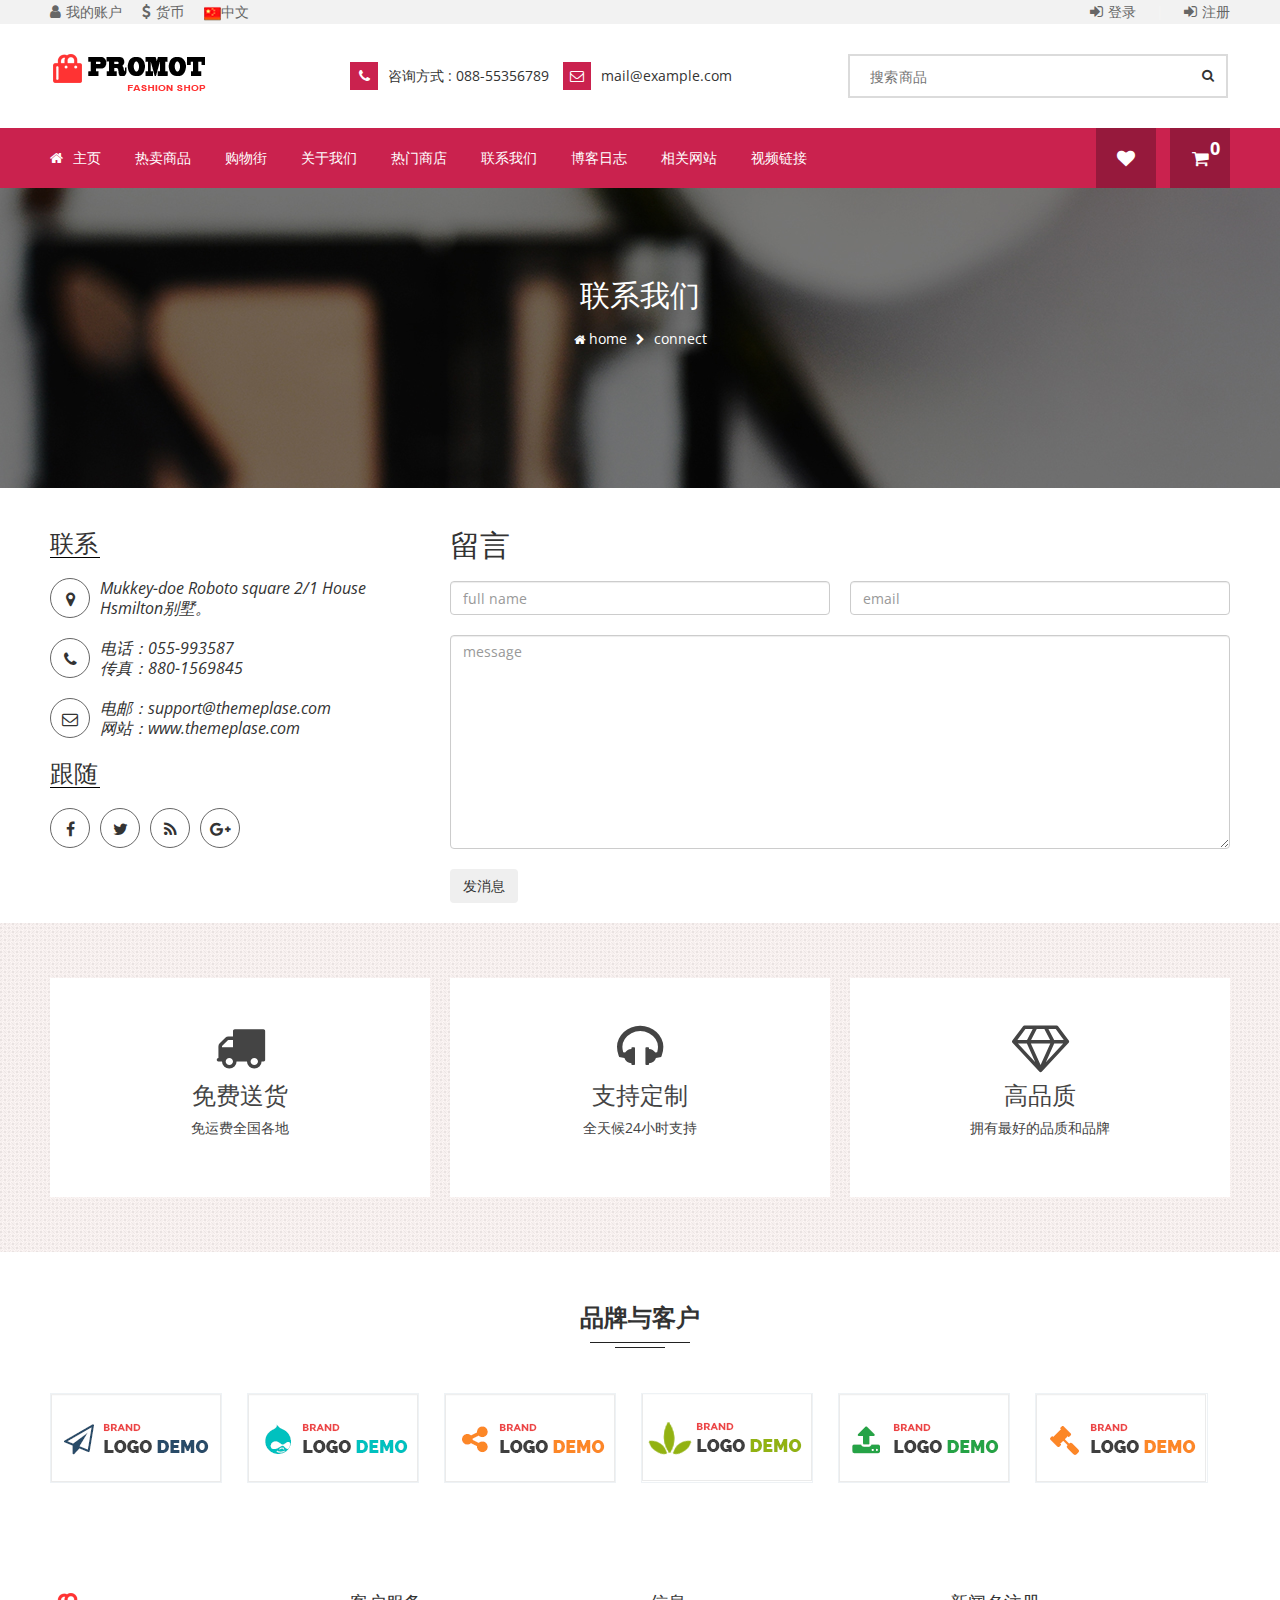
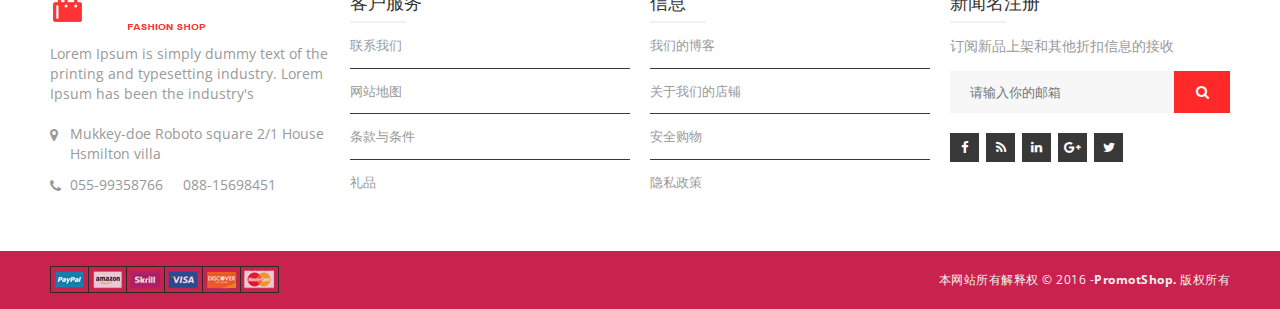
<file: connectus.html>
<!DOCTYPE html>
<html>

	<head>
		<meta charset="utf-8" />
		<meta http-equiv="X-UA-Compatible" content="IE=edge">
		<meta name="viewport" content="width=device-width, initial-scale=1">
		<link rel="icon" href="img/favicon.png" />
		<link rel="stylesheet" href="css/bootstrap.min.css" />
		<link rel="stylesheet" href="css/style.css">
		<link rel="stylesheet" href="css/font-awesome.min.css" />
		<link rel="stylesheet" href="css/responsive.css">
		<link rel="stylesheet" type="text/css" href="css/shop.css" />
		<title>电商-首页</title>

	</head>

	<body>
		<!--页眉开始-->
		<header class="buddy-header">
			<div class="top-bar">
				<div class="container">
					<div class="row">
						<div class="col-md-6 col-sm-6 col-xs-12">
							<ul class="n-menu">
								<li>
									<a href="javascript:;"><i class="fa fa-user"></i>我的账户</a>
									<ul class="d-down account">
										<li class="first">
											<a href="login.html">登录</a>
										</li>
										<li class="last">
											<a href="javascript:;">退出</a>
										</li>
										<li>
											<a href="javascript:;">简况</a>
										</li>
									</ul>
								</li>
								<li>
									<a href="#"><i class="fa fa-usd"></i>货币</a>
									<ul class="d-down currency">
										<li>
											<a href="javascript:;">欧元</a>
										</li>
										<li>
											<a href="javascript:;">英镑</a>
										</li>
										<li>
											<a href="javascript:;">第纳尔</a>
										</li>
									</ul>
								</li>
								<li>
									<a href="#" title=""><img src="img/China-Flag.png" alt="" />中文</a>
									<ul class="d-down language">
										<li>
											<a href="javascript:;">英语</a>
										</li>
										<li>
											<a href="javascript:;">法语</a>
										</li>
										<li>
											<a href="javascript:;">日语</a>
										</li>
									</ul>
								</li>
							</ul>
						</div>
						<div class="col-md-6 col-sm-6 col-xs-12 text-center">
							<ul class="tp-right n-menu">
								<li class="first">
									<a href="login.html"><i class="fa fa-sign-in"></i>登录</a>
								</li>
								<li>|</li>
								<li>
									<a href="register.html"><i class="fa fa-sign-in"></i>注册</a>
								</li>
							</ul>
						</div>
					</div>
				</div>
			</div>

			<div class="logo-menu-sec">
				<div class="container">
					<div class="row">
						<div class="logo-sec">
							<div class="col-md-3 col-lg-3 col-sm-4 col-xs-12">
								<div class="logo">
									<a href="index.html" title=""><img src="img/logo.png" alt="" /></a>
								</div>
							</div>
							<div class="col-md-6 col-lg-5 col-sm-4 hidden-xs">
								<ul class="quick-prom">
									<li><i class="fa fa-phone"></i> <span>咨询方式 : 088-55356789</span></li>
									<li class="hidden-sm"><i class="fa fa-envelope-o"></i><span><a href="#">mail@example.com</a></span></li>
								</ul>
							</div>
							<div class="col-md-3 col-lg-4 col-sm-4 col-xs-12">
								<div class="product-filter-form">
									<form>
										<input type="text" id="search" placeholder="搜索商品" />
										<button type="button" id="searchbtn"><i class="fa fa-search"></i></button>
									</form>
								</div>
							</div>
						</div>
					</div>
				</div>
			</div>

			<div class="main-menu-area">
				<div class="container">
					<div class="row">
						<div class="col-md-10 col-sm-9 col-xs-12">
							<nav class="main-menu">
								<ul>
									<li class="active">
										<a href="index.html"> <i class="fa fa-home"></i>主页</a>
									</li>
									<li>
										<a href="shoplist.html">热卖商品</a>
										<div class="mega-menu common-mega">
											<div class="col-md-3 col-sm-3">
												<div class="mega-menu-lists">
													<a title="" href="shoplist.html"><span>衬衫</span></a>
													<a title="" href="shoplist.html">长衬衫</a>
													<a title="" href="shoplist.html">短衬衫</a>
													<a title="" href="shoplist.html">半身衬衫</a>
													<a title="" href="shoplist.html">全衬衫</a>
												</div>
											</div>
											<div class="col-md-3 col-sm-3">
												<div class="mega-menu-lists">
													<a title="" href="shoplist.html"><span>裤</span></a>
													<a title="" href="shoplist.html">长裤</a>
													<a title="" href="shoplist.html">短裤</a>
													<a title="" href="shoplist.html">半身裤</a>
													<a title="" href="shoplist.html">全身裤</a>
												</div>
											</div>
											<div class="col-md-3 col-sm-3">
												<div class="mega-menu-lists">
													<a title="" href="shoplist.html"><span>西装外套</span></a>
													<a title="" href="shoplist.html">长西装</a>
													<a title="" href="shoplist.html">短外套</a>
													<a title="" href="shoplist.html">半西装外套</a>
													<a title="" href="shoplist.html">全西装外套</a>
												</div>
											</div>
											<div class="col-md-3 col-sm-3">
												<div class="mega-menu-lists">
													<a title="" href="shoplist.html"><span>鞋</span></a>
													<a title="" href="shoplist.html">小码</a>
													<a title="" href="shoplist.html">中码</a>
													<a title="" href="shoplist.html">大码</a>
													<a title="" href="shoplist.html">特大码</a>
												</div>
											</div>
											<div class="mega-img">
												<a href="javascript:;"><img src="img/ad3.jpg" alt=""></a>
											</div>
										</div>

									</li>
									<li>
										<a href="shoplist.html">购物街</a>
										<ul class="ddown">
											<li class="mega-menu-lists">
												<a href="shoplist.html">牛仔裤</a>
											</li>
											<li class="mega-menu-lists">
												<a href="shoplist.html">衬衣</a>
											</li>
											<li class="mega-menu-lists">
												<a href="shoplist.html">裤子</a>
											</li>
											<li class="mega-menu-lists">
												<a href="shoplist.html">配饰</a>
											</li>
										</ul>
									</li>
									<li>
										<a href="javascript:;">关于我们</a>
									</li>
									<li>
										<a href="shoplist.html">热门商店</a>
									</li>
									<li>
										<a href="connectus.html">联系我们</a>
									</li>
									<li>
										<a href="javascript:;">博客日志</a>
									</li>
									<li class="mega-parent">
										<a href="javascript:;">相关网站</a>
										<div class="mega-menu common-mega">
											<div class="col-md-3 col-sm-3">
												<div class="mega-menu-lists">
													<a title="" href="javascript:;"><span>网站社区一</span></a>
													<a href="javascript:;">关于我们</a>
													<a href="javascript:;">博客日志</a>
													<a href="javascript:;">全网博客</a>
													<a href="javascript:;">博客列表</a>
													<a href="javascript:;">博客专栏</a>
													<a href="javascript:;">博客社区</a>
												</div>
											</div>
											<div class="col-md-3 col-sm-3">
												<div class="mega-menu-lists">
													<a title="" href="#"><span>网站社区二</span></a>
													<a href="javascript:;">博客分享</a>
													<a href="cart.html">购物车</a>
													<a href="#">结账</a>
													<a href="connectus.html">联系方式</a>
													<a href="javascript:;">常见问题</a>
													<a href="login.html">登录</a>
												</div>
											</div>
											<div class="col-md-3 col-sm-3">
												<div class="mega-menu-lists">
													<a title="" href="javascript:;"><span>网页社区三</span></a>
													<a href="shoplist.html">商店</a>
													<a href="shoplist.html">全网商铺</a>
													<a href="shoplist.html">所有店铺</a>
													<a href="shoplist.html">商店列表</a>
													<a href="javascript:;">意愿清单</a>
													<a href="javascript:;">敬请期待</a>
												</div>
											</div>
										</div>

									</li>
									<li>
										<a href="javascript:;">视频链接</a>
										<ul class="ddown">
											<li class="mega-menu-lists">
												<a target="_blank" href="javascript:;">更改标志</a>
											</li>
											<li class="mega-menu-lists">
												<a target="_blank" href="javascript:;">更改版权</a>
											</li>
											<li class="mega-menu-lists">
												<a target="_blank" href="javascript:;">更改地点</a>
											</li>
											<li class="mega-menu-lists">
												<a target="_blank" href="javascript:;">联系邮箱</a>
											</li>
										</ul>
									</li>
								</ul>

							</nav>

							<div class="mobile-menu-area">
								<nav id="mobile-menu">
									<ul>
										<li>
											<a href="index.html">主页</a>
										</li>
										<li>
											<a href="shoplist.html">热卖商品</a>
											<ul>
												<li>
													<a href="shoplist.html">衬衫</a>
												</li>
												<li>
													<a href="shoplist.html">裤</a>
												</li>
												<li>
													<a href="shoplist.html">西装外套</a>
												</li>
												<li>
													<a href="shoplist.html">鞋</a>
												</li>
											</ul>
										</li>
										<li>
											<a href="shoplist.html">购物街</a>
											<ul>
												<li class="#">
													<a href="shoplist.html">牛仔裤</a>
												</li>
												<li class="#">
													<a href="shoplist.html">衬衣</a>
												</li>
												<li class="#">
													<a href="shoplist.html">裤子</a>
												</li>
												<li class="#">
													<a href="shoplist.html">配饰</a>
												</li>
											</ul>
										</li>
										<li>
											<a href="javascript:;">关于我们</a>
										</li>
										<li>
											<a href="shoplist.html">热门商店</a>
										</li>
										<li>
											<a href="connectus.html">联系我们</a>
										</li>
										<li>
											<a href="shoplist.html">产品详情</a>
										</li>
										<li>
											<a href="javascript:;">博客日志</a>
										</li>
										<li>
											<a href="javascript:;">相关网站</a>
											<ul>
												<li class="#">
													<a href="javascript:;">关于我们</a>
												</li>
												<li class="#">
													<a href="javascript:;">博客日志</a>
												</li>
												<li class="#">
													<a href="javascript:;">全网博客</a>
												</li>
												<li class="#">
													<a href="javascript:;">博客列表</a>
												</li>
												<li class="#">
													<a href="javascript:;">博客专栏</a>
												</li>
												<li class="#">
													<a href="javascript:;">博客社区</a>
												</li>
												<li class="#">
													<a href="javascript:;">博客分享</a>
												</li>
												<li class="#">
													<a href="cart.html">购物车</a>
												</li>
												<li class="#">
													<a href="#">结账</a>
												</li>
												<li class="#">
													<a href="connectus.html">联系我们</a>
												</li>
												<li class="#">
													<a href="javascript:;">常见问题</a>
												</li>
												<li class="#">
													<a href="login.html">登录</a>
												</li>
												<li class="#">
													<a href="shoplist.html">商店</a>
												</li>
												<li class="#">
													<a href="shoplist.html">全网商铺</a>
												</li>
												<li class="#">
													<a href="shoplist.html">所有店铺</a>
												</li>
												<li class="#">
													<a href="shoplist.html">店铺列表</a>
												</li>
												<li class="#">
													<a href="javascript:;">意愿清单</a>
												</li>
												<li class="#">
													<a href="javascript:;">敬请期待</a>
												</li>
											</ul>
										</li>
									</ul>
								</nav>
							</div>

						</div>

						<div class="col-md-2 col-sm-3 hidden-xs">
							<div class="cart-wishlist">
								<ul>
									<li>
										<a href="javascript:;">
											<div class="wishlist">
												<div class="wish-list-inner">
													<i class="fa fa-heart"></i>
												</div>
											</div>
										</a>
									</li>
									<li>
										<a href="javascript:;">
											<div class="wish-list-inner">
												<div class="cart-icon">
													<i class="fa fa-shopping-cart"> </i>
													<div class="cart-count text-center">
														<strong>0</strong>
													</div>
												</div>
											</div>
										</a>
										<div class="cart-sub">
											<div class="all_carts_item">
												
											</div>
											<div class="minicart_total_checkout">
												合计<span><span class="amount">$13.00</span></span>
											</div>
											<div class="btn-mini-cart inline-lists">
												<a href="javascript:;" class="button btn-viewcart">浏览购物车</a>
												<a href="javascript:;" class="button btn-checkout" title="Checkout">结账</a>
											</div>
										</div>
									</li>
								</ul>
							</div>
						</div>
					</div>
				</div>
			</div>
		</header>
		<!--页眉结束-->
		<section class="theme">

			<div class="breadcumb-area">
				<div class="bread_main">
					<div class="bread_hading text-center">
						<h1>联系我们</h1>
					</div>
					<ol class="breadcrumb">
						<li class="home">
							<a href="index.html" title="go to home">home</a>
						</li>
						<li class="connect">
							<a href="javascript:;">connect</a>
						</li>
					</ol>
				</div>
			</div>
		</section>

		<section class="connect">
			<div class="container">
				<div class="row">
					<div class="col-md-4 col-sm-5 col-xs-12">
						<div class="contact-details">
							<div class="section-title">
								<h3 class="sidebar-title st-thin">联系</h3>
							</div>
							<p>
								<span>
									<i class="fa fa-map-marker"></i>
								</span>
								<i>Mukkey-doe Roboto square 2/1 House Hsmilton别墅。</i>

							</p>
							<p>
								<span>
									<i class="fa fa-phone"></i>
								</span>
								<i>电话：055-993587 </i>
								<i>传真：880-1569845</i>
							</p>
							<p>
								<span>
									<i class="fa fa-envelope-o"></i>
								</span>
								<i>电邮：<a href="#">support@themeplase.com</a> </i>
								<i>网站：<a href="#">www.themeplase.com</a></i>
							</p>
						</div>
						<div class="section-title">
							<div class="section-title">
								<h3 class="sidebar-title st-thin">跟随</h3>
							</div>
							<ul class="social-icon-2">
								<li>
									<a href="#">
										<i class="fa fa-facebook"></i>
									</a>
								</li>
								<li>
									<a href="#">
										<i class="fa fa-twitter"></i>
									</a>
								</li>
								<li>
									<a href="#">
										<i class="fa fa-rss"></i>
									</a>
								</li>
								<li>
									<a href="#">
										<i class="fa fa-google-plus"></i>
									</a>
								</li>
							</ul>
						</div>
					</div>
					<div class="col-md-8 col-sm-7 col-xs-12">
						<div class="contactform heading-big">
							<h1>留言</h1>
							<form name="form1">
								<div class="row">
									<div class="col-md-6">
										<div class="input_box">
											<input class="form-control" type="text" placeholder="full name" />
										</div>
									</div>
									<div class="col-md-6">
										<div class="input_box">
											<input class="form-control" type="text" placeholder="email" />
										</div>
									</div>
									<div class="col-md-12">
										<div class="input_box">
											<textarea class="form-control" rows="10" cols="" placeholder="message"></textarea>
										</div>
									</div>
								</div>

								<input class="btn" type="submit" value="发消息" />
							</form>
						</div>
					</div>
				</div>
			</div>
		</section>

		<!--页脚开始-->
		<div class="section-info pt55 pb55">
			<div class="parallax-bg">

				<div class="section-content">
					<div class="container">
						<div class="row">

							<div class="col-md-4 col-sm-6 col-xs-12">
								<a class="info-block" href="#"><i class="fa fa-truck"></i>
									<h3>免费送货</h3>
									<p>免运费全国各地</p>
								</a>
							</div>
							<div class="col-md-4 col-sm-6 col-xs-12">
								<a class="info-block" href="#"><i class="fa fa-headphones"></i>
									<h3>支持定制</h3>
									<p>全天候24小时支持</p>
								</a>
							</div>
							<div class="col-md-4 col-sm-6 col-xs-12">
								<a class="info-block" href="#"><i class="fa fa-diamond"></i>
									<h3>高品质</h3>
									<p>拥有最好的品质和品牌</p>
								</a>
							</div>
						</div>
					</div>
				</div>

			</div>
		</div>

		<div class="our_clients_area pt55 pb55">
			<div class="container">
				<div class="row">
					<div class="col-md-12 col-sm-12">
						<div class="section-title text-center pb30">
							<h1>品牌与客户</h1>
							<span></span>
						</div>
						<div class="client-active">
							<div class="client-name">
								<img src="img/client/01.png" alt="">
							</div>
							<div class="client-name">
								<img src="img/client/02.png" alt="">
							</div>
							<div class="client-name">
								<img src="img/client/03.png" alt="">
							</div>
							<div class="client-name">
								<img src="img/client/04.png" alt="">
							</div>
							<div class="client-name">
								<img src="img/client/05.png" alt="">
							</div>
							<div class="client-name">
								<img src="img/client/06.png" alt="">
							</div>
							<div class="client-name">
								<img src="img/client/04.png" alt="">
							</div>
							<div class="client-name">
								<img src="img/client/03.png" alt="">
							</div>
							<div class="client-name">
								<img src="img/client/02.png" alt="">
							</div>
							<div class="client-name">
								<img src="img/client/01.png" alt="">
							</div>
							<div class="client-name">
								<img src="img/client/05.png" alt="">
							</div>
							<div class="client-name">
								<img src="img/client/06.png" alt="">
							</div>
						</div>
					</div>
				</div>
			</div>
		</div>

		<footer>
			<div class="footer-widgets-area pt55">
				<section class="block">
					<div class="container">
						<div class="row">
							<div class="col-md-12">
								<div class="content-box no-margin go-simple">
									<div class="row">
										<div class="col-md-3 col-sm-4 col-xs-12">
											<div class="widget about-widget">
												<div class="logo">
													<a href="index.html"><img alt="" src="img/logo2.png"></a>
												</div>
												<p>Lorem Ipsum is simply dummy text of the printing and typesetting industry. Lorem Ipsum has been the industry's </p>
												<ul>
													<li>
														<i class="fa fa-map-marker"></i> Mukkey-doe Roboto square 2/1 House Hsmilton villa
													</li>
													<li>
														<i class="fa fa-phone"></i> 055-99358766 &nbsp;&nbsp;&nbsp; 088-15698451
													</li>
												</ul>
											</div>
										</div>
										<div class="col-md-3 col-sm-4 col-xs-12">
											<div class="widget how-to-buy">
												<h3 class="heading2">客户服务</h3>
												<ul>
													<li>
														<a href="#" title="">联系我们</a>
													</li>
													<li>
														<a href="#" title="">网站地图</a>
													</li>
													<li>
														<a href="#" title="">条款与条件</a>
													</li>
													<li>
														<a href="#" title="">礼品</a>
													</li>
												</ul>
											</div>

										</div>
										<div class="col-md-3 hidden-sm col-xs-12">
											<div class="widget customer-services">
												<h3 class="heading2">信息</h3>
												<ul>
													<li>
														<a href="#" title="">我们的博客</a>
													</li>
													<li>
														<a href="#" title="">关于我们的店铺</a>
													</li>
													<li>
														<a href="#" title="">安全购物</a>
													</li>
													<li>
														<a href="#" title="">隐私政策</a>
													</li>
												</ul>
											</div>

										</div>
										<div class="col-md-3 col-sm-4 col-xs-12">
											<div class="widget news-letter">
												<h3 class="heading2">新闻名注册</h3>
												<p>订阅新品上架和其他折扣信息的接收</p>
												<form>
													<input type="text" placeholder="请输入你的邮箱" />
													<button type="submit"><i class="fa fa-search"></i></button>
												</form>
												<ul class="social-buttons">
													<li>
														<a class="fbook" href="#" title=""><i class="fa fa-facebook"></i></a>
													</li>
													<li>
														<a class="frss" href="#" title=""><i class="fa fa-rss"></i></a>
													</li>
													<li>
														<a class="tublr" href="#" title=""><i class="fa fa-linkedin"></i></a>
													</li>
													<li>
														<a class="gplus" href="#" title=""><i class="fa fa-google-plus"></i></a>
													</li>
													<li>
														<a class="twitt" href="#" title=""><i class="fa fa-twitter"></i></a>
													</li>
												</ul>
											</div>

										</div>
									</div>
								</div>
							</div>
						</div>
					</div>
				</section>
			</div>

			<div class="bottom-line">
				<div class="container">
					<div class="row">
						<div class="col-md-6 col-sm-6 col-xs-12">
							<ul class="payment-support">
								<li><img src="img/icon/pay1.png" alt="" /></li>
								<li><img src="img/icon/pay2.png" alt="" /></li>
								<li><img src="img/icon/pay3.png" alt="" /></li>
								<li><img src="img/icon/pay4.png" alt="" /></li>
								<li><img src="img/icon/pay5.png" alt="" /></li>
								<li><img src="img/icon/pay6.png" alt="" /></li>
							</ul>
						</div>
						<div class="col-md-6 col-sm-6 col-xs-12">
							<span>本网站所有解释权 © 2016 -<a href="#">PromotShop.</a> 版权所有 </span>
						</div>
					</div>
				</div>
			</div>
		</footer>

		
		<script src="js/jquery-1.12.3.min.js" type="text/javascript" charset="utf-8"></script>
		
		<script src="js/jquery-3.1.1.min.js"></script>
		<script src="js/bootstrap.min.js"></script>
		<script src="js/owl.carousel.min.js"></script>
		<script src="js/jquery.meanmenu.js"></script>
		<script src="js/jquery-ui.min.js"></script>
		<script src="js/wow.min.js"></script>
		<script src="js/jquery.nivo.slider.pack.js"></script>
		<script src="js/plugins.js"></script>
		<script src="js/main.js"></script>
		<script src="js/sousuo.js" type="text/javascript" charset="utf-8"></script>
		<script src="js/addcart.js" type="text/javascript" charset="utf-8"></script>
		<script src="js/connectus.js" type="text/javascript" charset="utf-8"></script>
	</body>

</html>
</file>
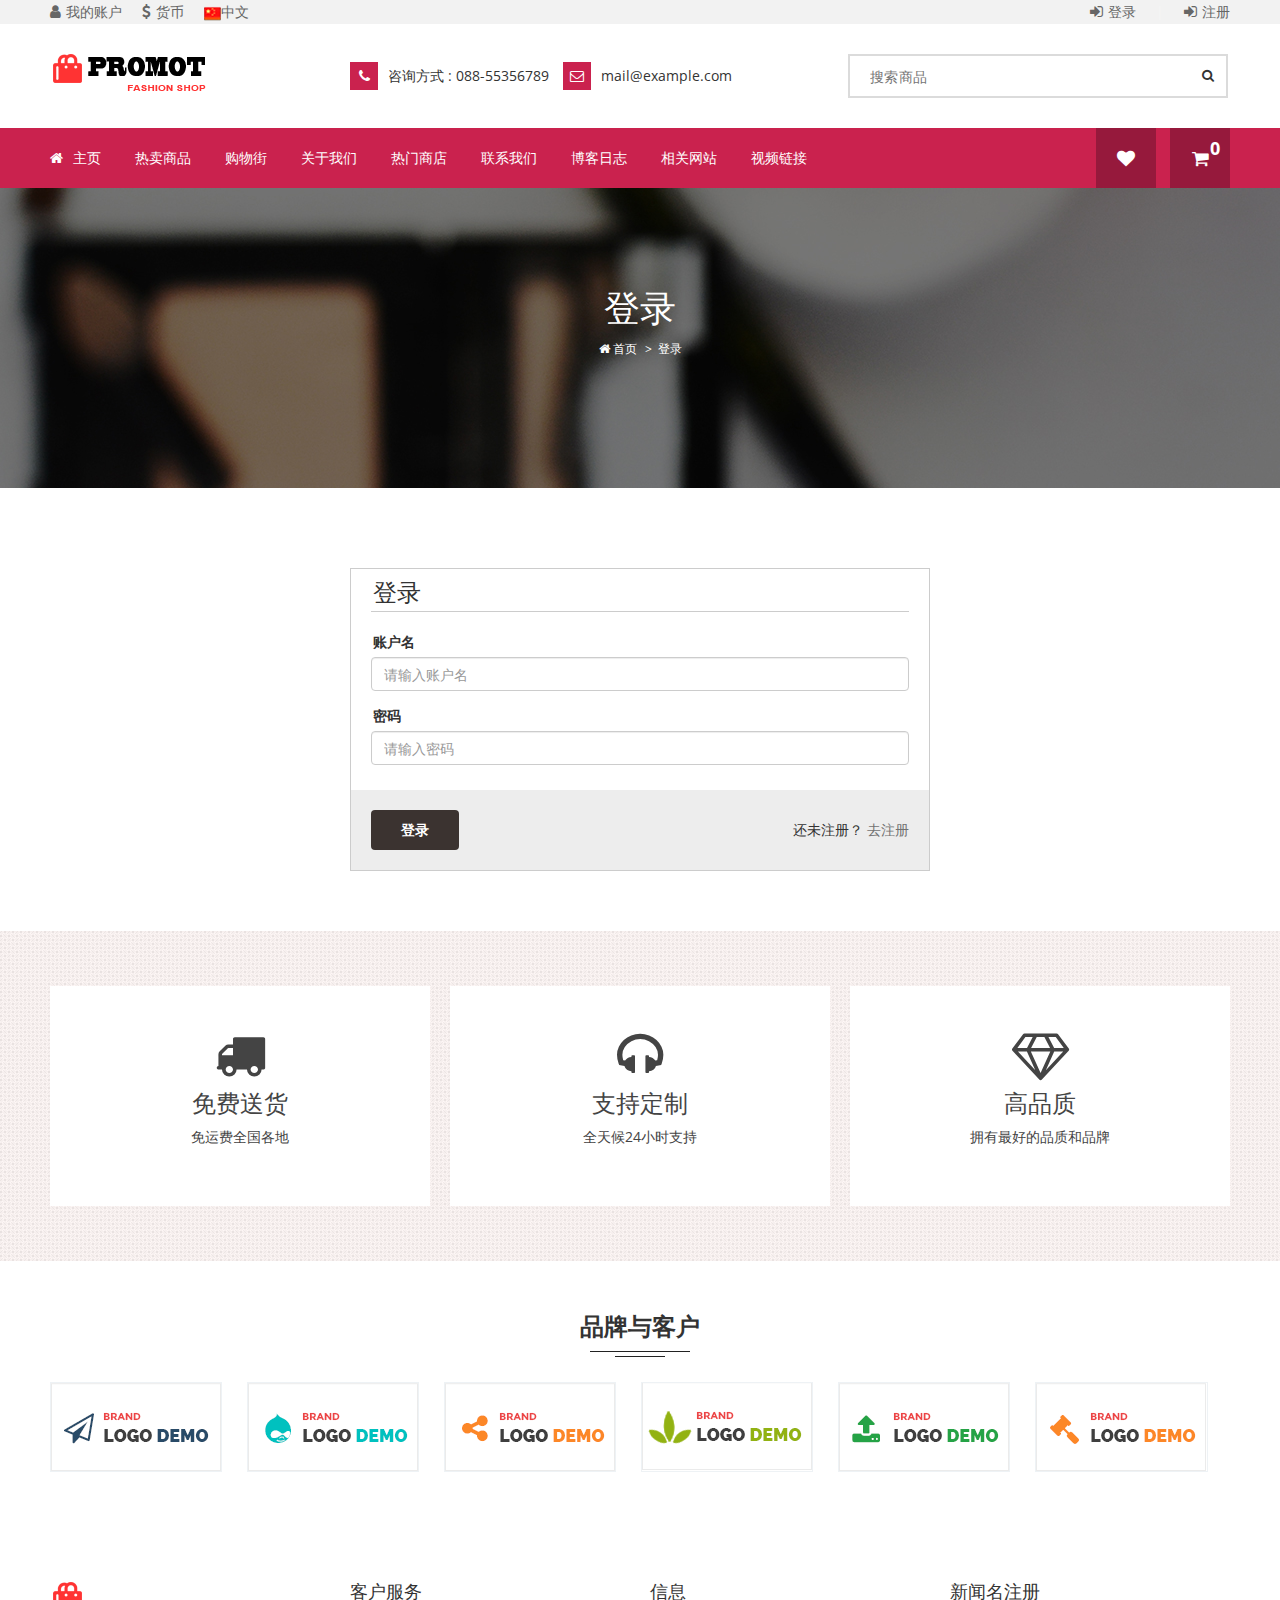
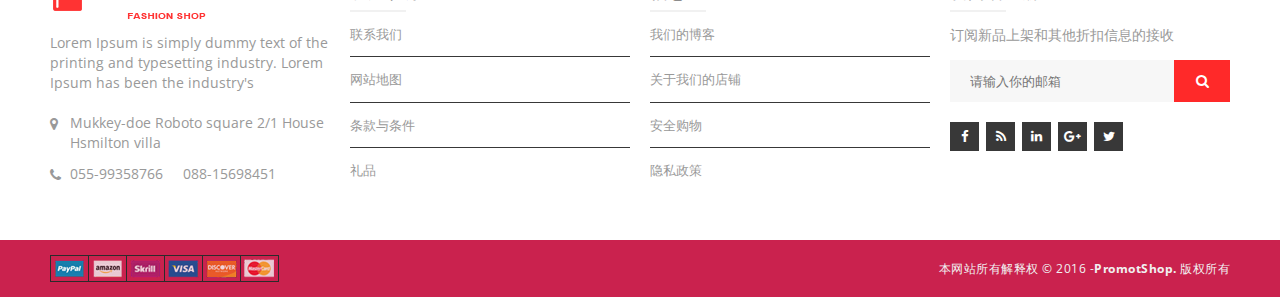
<file: login.html>
<!DOCTYPE html>
<html lang="en">

  <head>

    <meta charset="UTF-8">
    <meta http-equiv="X-UA-Compatible" content="IE=edge">
    <meta name="viewport" content="width=device-width, initial-scale=1">
    <link href="css/bootstrap.min.css" rel="stylesheet">
    <link rel="stylesheet" href="css/style.css">
    <link rel="stylesheet" href="css/font-awesome.min.css" />
    <link rel="stylesheet" href="css/responsive.css">
    <link rel="stylesheet" href="css/login.css">

    <title>登录</title>
  </head>

  <body>
   <!--页眉开始-->
		<header class="buddy-header">
			<div class="top-bar">
				<div class="container">
					<div class="row">
						<div class="col-md-6 col-sm-6 col-xs-12">
							<ul class="n-menu">
								<li>
									<a href="javascript:;"><i class="fa fa-user"></i>我的账户</a>
									<ul class="d-down account">
										<li class="first">
											<a href="login.html">登录</a>
										</li>
										<li class="last">
											<a href="javascript:;">退出</a>
										</li>
										<li>
											<a href="javascript:;">简况</a>
										</li>
									</ul>
								</li>
								<li>
									<a href="#"><i class="fa fa-usd"></i>货币</a>
									<ul class="d-down currency">
										<li>
											<a href="javascript:;">欧元</a>
										</li>
										<li>
											<a href="javascript:;">英镑</a>
										</li>
										<li>
											<a href="javascript:;">第纳尔</a>
										</li>
									</ul>
								</li>
								<li>
									<a href="#" title=""><img src="img/China-Flag.png" alt="" />中文</a>
									<ul class="d-down language">
										<li>
											<a href="javascript:;">英语</a>
										</li>
										<li>
											<a href="javascript:;">法语</a>
										</li>
										<li>
											<a href="javascript:;">日语</a>
										</li>
									</ul>
								</li>
							</ul>
						</div>
						<div class="col-md-6 col-sm-6 col-xs-12 text-center">
							<ul class="tp-right n-menu">
								<li class="first">
									<a href="login.html"><i class="fa fa-sign-in"></i>登录</a>
								</li>
								<li>|</li>
								<li>
									<a href="register.html"><i class="fa fa-sign-in"></i>注册</a>
								</li>
							</ul>
						</div>
					</div>
				</div>
			</div>

			<div class="logo-menu-sec">
				<div class="container">
					<div class="row">
						<div class="logo-sec">
							<div class="col-md-3 col-lg-3 col-sm-4 col-xs-12">
								<div class="logo">
									<a href="index.html" title=""><img src="img/logo.png" alt="" /></a>
								</div>
							</div>
							<div class="col-md-6 col-lg-5 col-sm-4 hidden-xs">
								<ul class="quick-prom">
									<li><i class="fa fa-phone"></i> <span>咨询方式 : 088-55356789</span></li>
									<li class="hidden-sm"><i class="fa fa-envelope-o"></i><span><a href="#">mail@example.com</a></span></li>
								</ul>
							</div>
							<div class="col-md-3 col-lg-4 col-sm-4 col-xs-12">
								<div class="product-filter-form">
									<form>
										<input type="text" id="search" placeholder="搜索商品" />
										<button type="button" id="searchbtn"><i class="fa fa-search"></i></button>
									</form>
								</div>
							</div>
						</div>
					</div>
				</div>
			</div>

			<div class="main-menu-area">
				<div class="container">
					<div class="row">
						<div class="col-md-10 col-sm-9 col-xs-12">
							<nav class="main-menu">
								<ul>
									<li class="active">
										<a href="index.html"> <i class="fa fa-home"></i>主页</a>
									</li>
									<li>
										<a href="shoplist.html">热卖商品</a>
										<div class="mega-menu common-mega">
											<div class="col-md-3 col-sm-3">
												<div class="mega-menu-lists">
													<a title="" href="shoplist.html"><span>衬衫</span></a>
													<a title="" href="shoplist.html">长衬衫</a>
													<a title="" href="shoplist.html">短衬衫</a>
													<a title="" href="shoplist.html">半身衬衫</a>
													<a title="" href="shoplist.html">全衬衫</a>
												</div>
											</div>
											<div class="col-md-3 col-sm-3">
												<div class="mega-menu-lists">
													<a title="" href="shoplist.html"><span>裤</span></a>
													<a title="" href="shoplist.html">长裤</a>
													<a title="" href="shoplist.html">短裤</a>
													<a title="" href="shoplist.html">半身裤</a>
													<a title="" href="shoplist.html">全身裤</a>
												</div>
											</div>
											<div class="col-md-3 col-sm-3">
												<div class="mega-menu-lists">
													<a title="" href="shoplist.html"><span>西装外套</span></a>
													<a title="" href="shoplist.html">长西装</a>
													<a title="" href="shoplist.html">短外套</a>
													<a title="" href="shoplist.html">半西装外套</a>
													<a title="" href="shoplist.html">全西装外套</a>
												</div>
											</div>
											<div class="col-md-3 col-sm-3">
												<div class="mega-menu-lists">
													<a title="" href="shoplist.html"><span>鞋</span></a>
													<a title="" href="shoplist.html">小码</a>
													<a title="" href="shoplist.html">中码</a>
													<a title="" href="shoplist.html">大码</a>
													<a title="" href="shoplist.html">特大码</a>
												</div>
											</div>
											<div class="mega-img">
												<a href="javascript:;"><img src="img/ad3.jpg" alt=""></a>
											</div>
										</div>

									</li>
									<li>
										<a href="shoplist.html">购物街</a>
										<ul class="ddown">
											<li class="mega-menu-lists">
												<a href="shoplist.html">牛仔裤</a>
											</li>
											<li class="mega-menu-lists">
												<a href="shoplist.html">衬衣</a>
											</li>
											<li class="mega-menu-lists">
												<a href="shoplist.html">裤子</a>
											</li>
											<li class="mega-menu-lists">
												<a href="shoplist.html">配饰</a>
											</li>
										</ul>
									</li>
									<li>
										<a href="javascript:;">关于我们</a>
									</li>
									<li>
										<a href="shoplist.html">热门商店</a>
									</li>
									<li>
										<a href="connectus.html">联系我们</a>
									</li>
									<li>
										<a href="javascript:;">博客日志</a>
									</li>
									<li class="mega-parent">
										<a href="javascript:;">相关网站</a>
										<div class="mega-menu common-mega">
											<div class="col-md-3 col-sm-3">
												<div class="mega-menu-lists">
													<a title="" href="javascript:;"><span>网站社区一</span></a>
													<a href="javascript:;">关于我们</a>
													<a href="javascript:;">博客日志</a>
													<a href="javascript:;">全网博客</a>
													<a href="javascript:;">博客列表</a>
													<a href="javascript:;">博客专栏</a>
													<a href="javascript:;">博客社区</a>
												</div>
											</div>
											<div class="col-md-3 col-sm-3">
												<div class="mega-menu-lists">
													<a title="" href="#"><span>网站社区二</span></a>
													<a href="javascript:;">博客分享</a>
													<a href="cart.html">购物车</a>
													<a href="#">结账</a>
													<a href="connectus.html">联系方式</a>
													<a href="javascript:;">常见问题</a>
													<a href="login.html">登录</a>
												</div>
											</div>
											<div class="col-md-3 col-sm-3">
												<div class="mega-menu-lists">
													<a title="" href="javascript:;"><span>网页社区三</span></a>
													<a href="shoplist.html">商店</a>
													<a href="shoplist.html">全网商铺</a>
													<a href="shoplist.html">所有店铺</a>
													<a href="shoplist.html">商店列表</a>
													<a href="javascript:;">意愿清单</a>
													<a href="javascript:;">敬请期待</a>
												</div>
											</div>
										</div>

									</li>
									<li>
										<a href="javascript:;">视频链接</a>
										<ul class="ddown">
											<li class="mega-menu-lists">
												<a target="_blank" href="javascript:;">更改标志</a>
											</li>
											<li class="mega-menu-lists">
												<a target="_blank" href="javascript:;">更改版权</a>
											</li>
											<li class="mega-menu-lists">
												<a target="_blank" href="javascript:;">更改地点</a>
											</li>
											<li class="mega-menu-lists">
												<a target="_blank" href="javascript:;">联系邮箱</a>
											</li>
										</ul>
									</li>
								</ul>

							</nav>

							<div class="mobile-menu-area">
								<nav id="mobile-menu">
									<ul>
										<li>
											<a href="index.html">主页</a>
										</li>
										<li>
											<a href="shoplist.html">热卖商品</a>
											<ul>
												<li>
													<a href="shoplist.html">衬衫</a>
												</li>
												<li>
													<a href="shoplist.html">裤</a>
												</li>
												<li>
													<a href="shoplist.html">西装外套</a>
												</li>
												<li>
													<a href="shoplist.html">鞋</a>
												</li>
											</ul>
										</li>
										<li>
											<a href="shoplist.html">购物街</a>
											<ul>
												<li class="#">
													<a href="shoplist.html">牛仔裤</a>
												</li>
												<li class="#">
													<a href="shoplist.html">衬衣</a>
												</li>
												<li class="#">
													<a href="shoplist.html">裤子</a>
												</li>
												<li class="#">
													<a href="shoplist.html">配饰</a>
												</li>
											</ul>
										</li>
										<li>
											<a href="javascript:;">关于我们</a>
										</li>
										<li>
											<a href="shoplist.html">热门商店</a>
										</li>
										<li>
											<a href="connectus.html">联系我们</a>
										</li>
										<li>
											<a href="shoplist.html">产品详情</a>
										</li>
										<li>
											<a href="javascript:;">博客日志</a>
										</li>
										<li>
											<a href="javascript:;">相关网站</a>
											<ul>
												<li class="#">
													<a href="javascript:;">关于我们</a>
												</li>
												<li class="#">
													<a href="javascript:;">博客日志</a>
												</li>
												<li class="#">
													<a href="javascript:;">全网博客</a>
												</li>
												<li class="#">
													<a href="javascript:;">博客列表</a>
												</li>
												<li class="#">
													<a href="javascript:;">博客专栏</a>
												</li>
												<li class="#">
													<a href="javascript:;">博客社区</a>
												</li>
												<li class="#">
													<a href="javascript:;">博客分享</a>
												</li>
												<li class="#">
													<a href="cart.html">购物车</a>
												</li>
												<li class="#">
													<a href="#">结账</a>
												</li>
												<li class="#">
													<a href="connectus.html">联系我们</a>
												</li>
												<li class="#">
													<a href="javascript:;">常见问题</a>
												</li>
												<li class="#">
													<a href="login.html">登录</a>
												</li>
												<li class="#">
													<a href="shoplist.html">商店</a>
												</li>
												<li class="#">
													<a href="shoplist.html">全网商铺</a>
												</li>
												<li class="#">
													<a href="shoplist.html">所有店铺</a>
												</li>
												<li class="#">
													<a href="shoplist.html">店铺列表</a>
												</li>
												<li class="#">
													<a href="javascript:;">意愿清单</a>
												</li>
												<li class="#">
													<a href="javascript:;">敬请期待</a>
												</li>
											</ul>
										</li>
									</ul>
								</nav>
							</div>

						</div>

						<div class="col-md-2 col-sm-3 hidden-xs">
							<div class="cart-wishlist">
								<ul>
									<li>
										<a href="javascript:;">
											<div class="wishlist">
												<div class="wish-list-inner">
													<i class="fa fa-heart"></i>
												</div>
											</div>
										</a>
									</li>
									<li>
										<a href="javascript:;">
											<div class="wish-list-inner">
												<div class="cart-icon">
													<i class="fa fa-shopping-cart"> </i>
													<div class="cart-count text-center">
														<strong>0</strong>
													</div>
												</div>
											</div>
										</a>
										<div class="cart-sub">
											<div class="all_carts_item">
												
											</div>
											<div class="minicart_total_checkout">
												合计<span><span class="amount">$13.00</span></span>
											</div>
											<div class="btn-mini-cart inline-lists">
												<a href="javascript:;" class="button btn-viewcart">浏览购物车</a>
												<a href="javascript:;" class="button btn-checkout" title="Checkout">结账</a>
											</div>
										</div>
									</li>
								</ul>
							</div>
						</div>
					</div>
				</div>
			</div>
		</header>
		<!--页眉结束-->
    <!-- 登录框开始 -->
    <section>
      <div class="breadcumb-area">
        <div class="container">
          <div class="bread-main">
            <h1>登录</h1>
            <ol>
              <li class="bread-home"><a href="index.html"><i class="fa fa-home"></i> 首页</a></li>
              <li class="bread-login">登录</li>
            </ol>
          </div>
        </div>
      </div>

      <div class="account-area">
        <div class="container">
          <div class="row">
            <div class="col-xs-12 col-sm-8 col-md-6 col-md-offset-3 col-sm-offset-2">
              <form action="#" class="login-side">
                <div class="text-reg">
                  <h3>登录</h3>
                  <div class="form-group">
                    <label>账户名</label>
                    <input type="text" class="form-control untxt" placeholder="请输入账户名" value="" name="username">
                  </div>
                  <div class="form-group">
                    <label>密码</label>
                    <input type="password" class="form-control pwtxt" placeholder="请输入密码" value="" name="password">
                  </div>
                </div>

                <div class="btn-reg">

                  <div class="btn-group" role="group">
                    <button type="button" class="btn btn-default btn-submit">登录</button>
                  </div>
                  <span class="tip submit-tip wrong"></span>
                  <div class="anchor">
                    <span class="hidden-xs inquiry">还未注册？</span>
                    <a href="register.html" class="forgotten">去注册</a>
                  </div>

                </div>

              </form>
            </div>

          </div>
        </div>
      </div>
    </section>
    <!-- 登录框结束 -->


    <!--页脚开始-->
    <div class="section-info pt55 pb55">
      <div class="parallax-bg">

        <div class="section-content">
          <div class="container">
            <div class="row">

              <div class="col-md-4 col-sm-6 col-xs-12">
                <a class="info-block" href="#"><i class="fa fa-truck"></i>
                    <h3>免费送货</h3>
                    <p>免运费全国各地</p>
                  </a>
              </div>
              <div class="col-md-4 col-sm-6 col-xs-12">
                <a class="info-block" href="#"><i class="fa fa-headphones"></i>
                    <h3>支持定制</h3>
                    <p>全天候24小时支持</p>
                  </a>
              </div>
              <div class="col-md-4 col-sm-6 col-xs-12">
                <a class="info-block" href="#"><i class="fa fa-diamond"></i>
                    <h3>高品质</h3>
                    <p>拥有最好的品质和品牌</p>
                  </a>
              </div>
            </div>
          </div>
        </div>

      </div>
    </div>

    <div class="our_clients_area pt55 pb55">
      <div class="container">
        <div class="row">
          <div class="col-md-12 col-sm-12">
            <div class="section-title text-center pb30">
              <h1>品牌与客户</h1>
              <span></span>
            </div>
            <div class="client-active">
              <div class="client-name">
                <img src="img/client/01.png" alt="">
              </div>
              <div class="client-name">
                <img src="img/client/02.png" alt="">
              </div>
              <div class="client-name">
                <img src="img/client/03.png" alt="">
              </div>
              <div class="client-name">
                <img src="img/client/04.png" alt="">
              </div>
              <div class="client-name">
                <img src="img/client/05.png" alt="">
              </div>
              <div class="client-name">
                <img src="img/client/06.png" alt="">
              </div>
              <div class="client-name">
                <img src="img/client/04.png" alt="">
              </div>
              <div class="client-name">
                <img src="img/client/03.png" alt="">
              </div>
              <div class="client-name">
                <img src="img/client/02.png" alt="">
              </div>
              <div class="client-name">
                <img src="img/client/01.png" alt="">
              </div>
              <div class="client-name">
                <img src="img/client/05.png" alt="">
              </div>
              <div class="client-name">
                <img src="img/client/06.png" alt="">
              </div>
            </div>
          </div>
        </div>
      </div>
    </div>

    <footer>
      <div class="footer-widgets-area pt55">
        <section class="block">
          <div class="container">
            <div class="row">
              <div class="col-md-12">
                <div class="content-box no-margin go-simple">
                  <div class="row">
                    <div class="col-md-3 col-sm-4 col-xs-12">
                      <div class="widget about-widget">
                        <div class="logo">
                          <a href="index.html"><img alt="" src="img/logo2.png"></a>
                        </div>
                        <p>Lorem Ipsum is simply dummy text of the printing and typesetting industry. Lorem Ipsum has been the
                          industry's </p>
                        <ul>
                          <li>
                            <i class="fa fa-map-marker"></i> Mukkey-doe Roboto square 2/1 House Hsmilton villa
                          </li>
                          <li>
                            <i class="fa fa-phone"></i> 055-99358766 &nbsp;&nbsp;&nbsp; 088-15698451
                          </li>
                        </ul>
                      </div>
                    </div>
                    <div class="col-md-3 col-sm-4 col-xs-12">
                      <div class="widget how-to-buy">
                        <h3 class="heading2">客户服务</h3>
                        <ul>
                          <li>
                            <a href="#" title="">联系我们</a>
                          </li>
                          <li>
                            <a href="#" title="">网站地图</a>
                          </li>
                          <li>
                            <a href="#" title="">条款与条件</a>
                          </li>
                          <li>
                            <a href="#" title="">礼品</a>
                          </li>
                        </ul>
                      </div>

                    </div>
                    <div class="col-md-3 hidden-sm col-xs-12">
                      <div class="widget customer-services">
                        <h3 class="heading2">信息</h3>
                        <ul>
                          <li>
                            <a href="#" title="">我们的博客</a>
                          </li>
                          <li>
                            <a href="#" title="">关于我们的店铺</a>
                          </li>
                          <li>
                            <a href="#" title="">安全购物</a>
                          </li>
                          <li>
                            <a href="#" title="">隐私政策</a>
                          </li>
                        </ul>
                      </div>

                    </div>
                    <div class="col-md-3 col-sm-4 col-xs-12">
                      <div class="widget news-letter">
                        <h3 class="heading2">新闻名注册</h3>
                        <p>订阅新品上架和其他折扣信息的接收</p>
                        <form>
                          <input type="text" placeholder="请输入你的邮箱" />
                          <button type="submit"><i class="fa fa-search"></i></button>
                        </form>
                        <ul class="social-buttons">
                          <li>
                            <a class="fbook" href="#" title=""><i class="fa fa-facebook"></i></a>
                          </li>
                          <li>
                            <a class="frss" href="#" title=""><i class="fa fa-rss"></i></a>
                          </li>
                          <li>
                            <a class="tublr" href="#" title=""><i class="fa fa-linkedin"></i></a>
                          </li>
                          <li>
                            <a class="gplus" href="#" title=""><i class="fa fa-google-plus"></i></a>
                          </li>
                          <li>
                            <a class="twitt" href="#" title=""><i class="fa fa-twitter"></i></a>
                          </li>
                        </ul>
                      </div>

                    </div>
                  </div>
                </div>
              </div>
            </div>
          </div>
        </section>
      </div>

      <div class="bottom-line">
        <div class="container">
          <div class="row">
            <div class="col-md-6 col-sm-6 col-xs-12">
              <ul class="payment-support">
                <li><img src="img/icon/pay1.png" alt="" /></li>
                <li><img src="img/icon/pay2.png" alt="" /></li>
                <li><img src="img/icon/pay3.png" alt="" /></li>
                <li><img src="img/icon/pay4.png" alt="" /></li>
                <li><img src="img/icon/pay5.png" alt="" /></li>
                <li><img src="img/icon/pay6.png" alt="" /></li>
              </ul>
            </div>
            <div class="col-md-6 col-sm-6 col-xs-12">
              <span>本网站所有解释权 © 2016 -<a href="#">PromotShop.</a> 版权所有 </span>
            </div>
          </div>
        </div>
      </div>
    </footer>


    <script src="js/jquery-1.12.3.min.js"></script>
    <script src="js/bootstrap.min.js"></script>
    <script src="js/owl.carousel.min.js"></script>
    <script src="js/meanmenu.js"></script>
    <script src="js/jquery-ui.min.js"></script>
    <script src="js/jquery.mousewheel.min.js" type="text/javascript" charset="utf-8"></script>
    <script src="js/wow.min.js"></script>
    <script src="js/plugins.js"></script>
    <script src="js/main.js"></script>
    <script src="js/sousuo.js"></script>
    <script src="js/login.js"></script>
  </body>

</html>
</file>
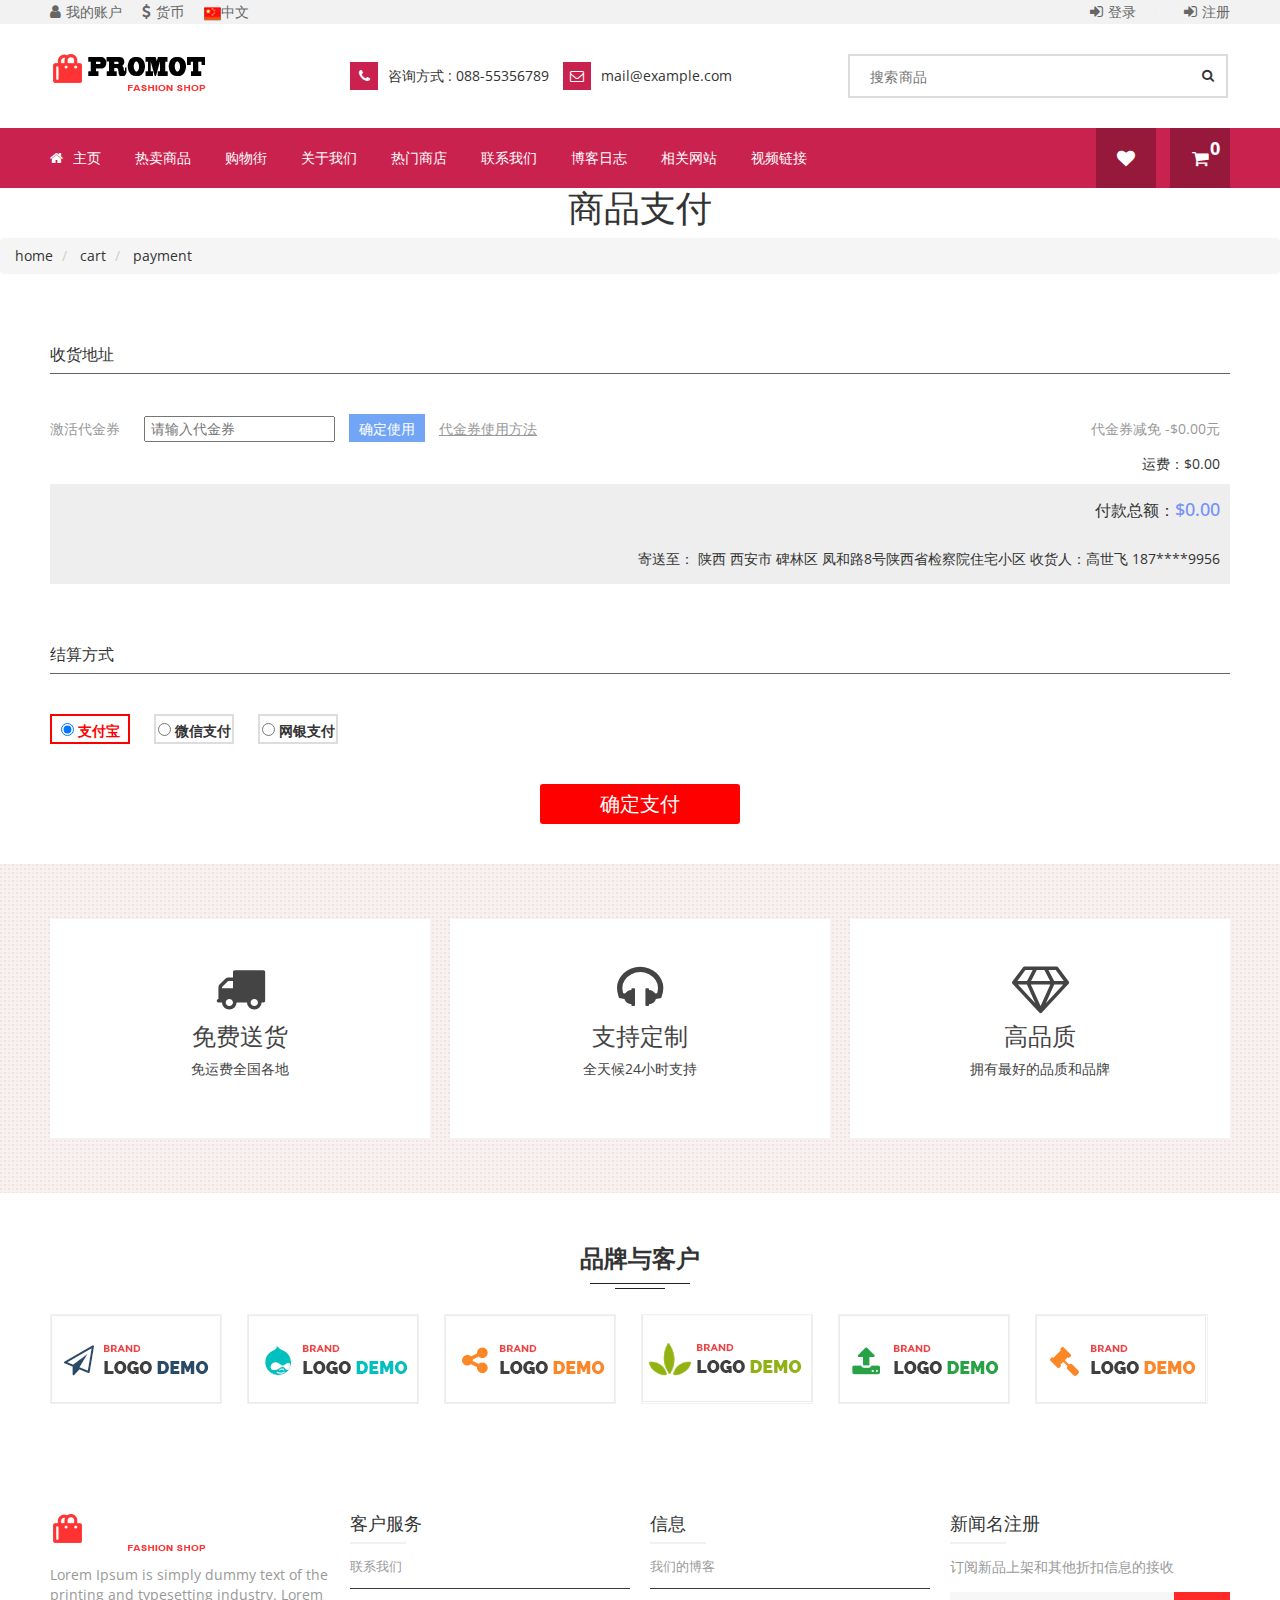
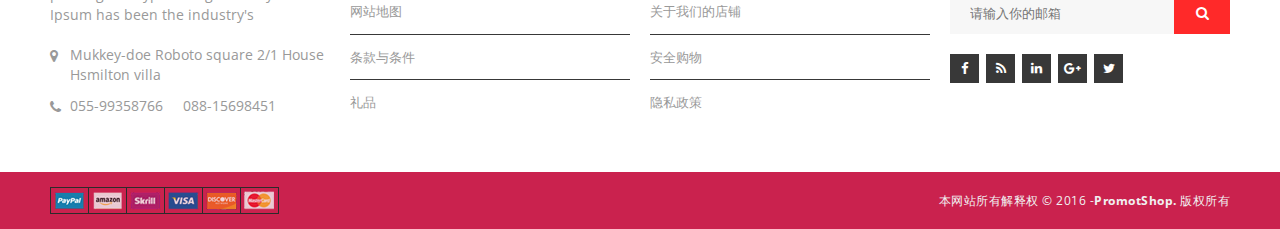
<file: payment.html>
<!DOCTYPE html>
<html>

	<head>
		<meta charset="utf-8" />
		<meta http-equiv="X-UA-Compatible" content="IE=edge">
		<meta name="viewport" content="width=device-width, initial-scale=1">
		<link rel="icon" href="img/favicon.png" />
		<link rel="stylesheet" href="css/bootstrap.min.css" />
		<link rel="stylesheet" href="css/style.css">
		<link rel="stylesheet" href="css/font-awesome.min.css" />
		<link rel="stylesheet" href="css/responsive.css">
		<link rel="stylesheet" type="text/css" href="" />
		<link rel="stylesheet" type="text/css" href="css/payment.css" />
		<title>电商-支付</title>
		<script src="js/jsAddress.js" type="text/javascript" charset="utf-8"></script>
	</head>

	<body>
		<!--页眉开始-->
		<header class="buddy-header">
			<div class="top-bar">
				<div class="container">
					<div class="row">
						<div class="col-md-6 col-sm-6 col-xs-12">
							<ul class="n-menu">
								<li>
									<a href="javascript:;"><i class="fa fa-user"></i>我的账户</a>
									<ul class="d-down account">
										<li class="first">
											<a href="login.html">登录</a>
										</li>
										<li class="last">
											<a href="javascript:;">退出</a>
										</li>
										<li>
											<a href="javascript:;">简况</a>
										</li>
									</ul>
								</li>
								<li>
									<a href="#"><i class="fa fa-usd"></i>货币</a>
									<ul class="d-down currency">
										<li>
											<a href="javascript:;">欧元</a>
										</li>
										<li>
											<a href="javascript:;">英镑</a>
										</li>
										<li>
											<a href="javascript:;">第纳尔</a>
										</li>
									</ul>
								</li>
								<li>
									<a href="#" title=""><img src="img/China-Flag.png" alt="" />中文</a>
									<ul class="d-down language">
										<li>
											<a href="javascript:;">英语</a>
										</li>
										<li>
											<a href="javascript:;">法语</a>
										</li>
										<li>
											<a href="javascript:;">日语</a>
										</li>
									</ul>
								</li>
							</ul>
						</div>
						<div class="col-md-6 col-sm-6 col-xs-12 text-center">
							<ul class="tp-right n-menu">
								<li class="first">
									<a href="login.html"><i class="fa fa-sign-in"></i>登录</a>
								</li>
								<li>|</li>
								<li>
									<a href="register.html"><i class="fa fa-sign-in"></i>注册</a>
								</li>
							</ul>
						</div>
					</div>
				</div>
			</div>

			<div class="logo-menu-sec">
				<div class="container">
					<div class="row">
						<div class="logo-sec">
							<div class="col-md-3 col-lg-3 col-sm-4 col-xs-12">
								<div class="logo">
									<a href="index.html" title=""><img src="img/logo.png" alt="" /></a>
								</div>
							</div>
							<div class="col-md-6 col-lg-5 col-sm-4 hidden-xs">
								<ul class="quick-prom">
									<li><i class="fa fa-phone"></i> <span>咨询方式 : 088-55356789</span></li>
									<li class="hidden-sm"><i class="fa fa-envelope-o"></i><span><a href="#">mail@example.com</a></span></li>
								</ul>
							</div>
							<div class="col-md-3 col-lg-4 col-sm-4 col-xs-12">
								<div class="product-filter-form">
									<form>
										<input type="text" id="search" placeholder="搜索商品" />
										<button type="button" id="searchbtn"><i class="fa fa-search"></i></button>
									</form>
								</div>
							</div>
						</div>
					</div>
				</div>
			</div>

			<div class="main-menu-area">
				<div class="container">
					<div class="row">
						<div class="col-md-10 col-sm-9 col-xs-12">
							<nav class="main-menu">
								<ul>
									<li class="active">
										<a href="index.html"> <i class="fa fa-home"></i>主页</a>
									</li>
									<li>
										<a href="shoplist.html">热卖商品</a>
										<div class="mega-menu common-mega">
											<div class="col-md-3 col-sm-3">
												<div class="mega-menu-lists">
													<a title="" href="shoplist.html"><span>衬衫</span></a>
													<a title="" href="shoplist.html">长衬衫</a>
													<a title="" href="shoplist.html">短衬衫</a>
													<a title="" href="shoplist.html">半身衬衫</a>
													<a title="" href="shoplist.html">全衬衫</a>
												</div>
											</div>
											<div class="col-md-3 col-sm-3">
												<div class="mega-menu-lists">
													<a title="" href="shoplist.html"><span>裤</span></a>
													<a title="" href="shoplist.html">长裤</a>
													<a title="" href="shoplist.html">短裤</a>
													<a title="" href="shoplist.html">半身裤</a>
													<a title="" href="shoplist.html">全身裤</a>
												</div>
											</div>
											<div class="col-md-3 col-sm-3">
												<div class="mega-menu-lists">
													<a title="" href="shoplist.html"><span>西装外套</span></a>
													<a title="" href="shoplist.html">长西装</a>
													<a title="" href="shoplist.html">短外套</a>
													<a title="" href="shoplist.html">半西装外套</a>
													<a title="" href="shoplist.html">全西装外套</a>
												</div>
											</div>
											<div class="col-md-3 col-sm-3">
												<div class="mega-menu-lists">
													<a title="" href="shoplist.html"><span>鞋</span></a>
													<a title="" href="shoplist.html">小码</a>
													<a title="" href="shoplist.html">中码</a>
													<a title="" href="shoplist.html">大码</a>
													<a title="" href="shoplist.html">特大码</a>
												</div>
											</div>
											<div class="mega-img">
												<a href="javascript:;"><img src="img/ad3.jpg" alt=""></a>
											</div>
										</div>

									</li>
									<li>
										<a href="shoplist.html">购物街</a>
										<ul class="ddown">
											<li class="mega-menu-lists">
												<a href="shoplist.html">牛仔裤</a>
											</li>
											<li class="mega-menu-lists">
												<a href="shoplist.html">衬衣</a>
											</li>
											<li class="mega-menu-lists">
												<a href="shoplist.html">裤子</a>
											</li>
											<li class="mega-menu-lists">
												<a href="shoplist.html">配饰</a>
											</li>
										</ul>
									</li>
									<li>
										<a href="javascript:;">关于我们</a>
									</li>
									<li>
										<a href="shoplist.html">热门商店</a>
									</li>
									<li>
										<a href="connectus.html">联系我们</a>
									</li>
									<li>
										<a href="javascript:;">博客日志</a>
									</li>
									<li class="mega-parent">
										<a href="javascript:;">相关网站</a>
										<div class="mega-menu common-mega">
											<div class="col-md-3 col-sm-3">
												<div class="mega-menu-lists">
													<a title="" href="javascript:;"><span>网站社区一</span></a>
													<a href="javascript:;">关于我们</a>
													<a href="javascript:;">博客日志</a>
													<a href="javascript:;">全网博客</a>
													<a href="javascript:;">博客列表</a>
													<a href="javascript:;">博客专栏</a>
													<a href="javascript:;">博客社区</a>
												</div>
											</div>
											<div class="col-md-3 col-sm-3">
												<div class="mega-menu-lists">
													<a title="" href="#"><span>网站社区二</span></a>
													<a href="javascript:;">博客分享</a>
													<a href="cart.html">购物车</a>
													<a href="#">结账</a>
													<a href="connectus.html">联系方式</a>
													<a href="javascript:;">常见问题</a>
													<a href="login.html">登录</a>
												</div>
											</div>
											<div class="col-md-3 col-sm-3">
												<div class="mega-menu-lists">
													<a title="" href="javascript:;"><span>网页社区三</span></a>
													<a href="shoplist.html">商店</a>
													<a href="shoplist.html">全网商铺</a>
													<a href="shoplist.html">所有店铺</a>
													<a href="shoplist.html">商店列表</a>
													<a href="javascript:;">意愿清单</a>
													<a href="javascript:;">敬请期待</a>
												</div>
											</div>
										</div>

									</li>
									<li>
										<a href="javascript:;">视频链接</a>
										<ul class="ddown">
											<li class="mega-menu-lists">
												<a target="_blank" href="javascript:;">更改标志</a>
											</li>
											<li class="mega-menu-lists">
												<a target="_blank" href="javascript:;">更改版权</a>
											</li>
											<li class="mega-menu-lists">
												<a target="_blank" href="javascript:;">更改地点</a>
											</li>
											<li class="mega-menu-lists">
												<a target="_blank" href="javascript:;">联系邮箱</a>
											</li>
										</ul>
									</li>
								</ul>

							</nav>

							<div class="mobile-menu-area">
								<nav id="mobile-menu">
									<ul>
										<li>
											<a href="index.html">主页</a>
										</li>
										<li>
											<a href="shoplist.html">热卖商品</a>
											<ul>
												<li>
													<a href="shoplist.html">衬衫</a>
												</li>
												<li>
													<a href="shoplist.html">裤</a>
												</li>
												<li>
													<a href="shoplist.html">西装外套</a>
												</li>
												<li>
													<a href="shoplist.html">鞋</a>
												</li>
											</ul>
										</li>
										<li>
											<a href="shoplist.html">购物街</a>
											<ul>
												<li class="#">
													<a href="shoplist.html">牛仔裤</a>
												</li>
												<li class="#">
													<a href="shoplist.html">衬衣</a>
												</li>
												<li class="#">
													<a href="shoplist.html">裤子</a>
												</li>
												<li class="#">
													<a href="shoplist.html">配饰</a>
												</li>
											</ul>
										</li>
										<li>
											<a href="javascript:;">关于我们</a>
										</li>
										<li>
											<a href="shoplist.html">热门商店</a>
										</li>
										<li>
											<a href="connectus.html">联系我们</a>
										</li>
										<li>
											<a href="shoplist.html">产品详情</a>
										</li>
										<li>
											<a href="javascript:;">博客日志</a>
										</li>
										<li>
											<a href="javascript:;">相关网站</a>
											<ul>
												<li class="#">
													<a href="javascript:;">关于我们</a>
												</li>
												<li class="#">
													<a href="javascript:;">博客日志</a>
												</li>
												<li class="#">
													<a href="javascript:;">全网博客</a>
												</li>
												<li class="#">
													<a href="javascript:;">博客列表</a>
												</li>
												<li class="#">
													<a href="javascript:;">博客专栏</a>
												</li>
												<li class="#">
													<a href="javascript:;">博客社区</a>
												</li>
												<li class="#">
													<a href="javascript:;">博客分享</a>
												</li>
												<li class="#">
													<a href="cart.html">购物车</a>
												</li>
												<li class="#">
													<a href="#">结账</a>
												</li>
												<li class="#">
													<a href="connectus.html">联系我们</a>
												</li>
												<li class="#">
													<a href="javascript:;">常见问题</a>
												</li>
												<li class="#">
													<a href="login.html">登录</a>
												</li>
												<li class="#">
													<a href="shoplist.html">商店</a>
												</li>
												<li class="#">
													<a href="shoplist.html">全网商铺</a>
												</li>
												<li class="#">
													<a href="shoplist.html">所有店铺</a>
												</li>
												<li class="#">
													<a href="shoplist.html">店铺列表</a>
												</li>
												<li class="#">
													<a href="javascript:;">意愿清单</a>
												</li>
												<li class="#">
													<a href="javascript:;">敬请期待</a>
												</li>
											</ul>
										</li>
									</ul>
								</nav>
							</div>

						</div>

						<div class="col-md-2 col-sm-3 hidden-xs">
							<div class="cart-wishlist">
								<ul>
									<li>
										<a href="javascript:;">
											<div class="wishlist">
												<div class="wish-list-inner">
													<i class="fa fa-heart"></i>
												</div>
											</div>
										</a>
									</li>
									<li>
										<a href="javascript:;">
											<div class="wish-list-inner">
												<div class="cart-icon">
													<i class="fa fa-shopping-cart"> </i>
													<div class="cart-count text-center">
														<strong>0</strong>
													</div>
												</div>
											</div>
										</a>
										<div class="cart-sub">
											<div class="all_carts_item"></div>
											<div class="minicart_total_checkout">
												合计<span><span class="amount">$13.00</span></span>
											</div>
											<div class="btn-mini-cart inline-lists">
												<a href="javascript:;" class="button btn-viewcart">浏览购物车</a>
												<a href="javascript:;" class="button btn-checkout" title="Checkout">结账</a>
											</div>
										</div>
									</li>
								</ul>
							</div>
						</div>
					</div>
				</div>
			</div>
		</header>
		<!--页眉结束-->
		<section class="theme">

			<div class="breadcumb-area">
				<div class="bread_main">
					<div class="bread_hading text-center">
						<h1>商品支付</h1>
					</div>
					<ol class="breadcrumb">
						<li class="home">
							<a href="index.html" title="go to home">home</a>
						</li>
						<li class="shop">
							<a href="cart.html">cart</a>
						</li>
						<li class="payment">
							<a href="#">payment</a>
						</li>
					</ol>
				</div>
			</div>
		</section>
		<section class="payment_area">
			<div class="container">

				<div class="address">
					<p class="pay_title">收货地址</p>
					<div class="addr_box">

						<div class="addr_list ">
							<span class="left icon"><</span>
							<span class="right icon">></span>
							<div class="row">

								<div class="addr_list_item col-lg-3 col-md-4 col-sm-6 col-xs-12">
									<div class="item_info">
										<div class="row">
											<div class="col-xs-12">
												<div class="name_phone clearfix">
													<div class="l floatleft text-left">name</div>
													<div class="r floatright text-right">phon</div>
												</div>
											</div>
											<div class="col-xs-12">
												<div class="citys">
													陕西省西安市
												</div>
											</div>
											<div class="col-xs-12">
												<div class="addr">
													陕西省西安市碑林区华夏银行1401#
												</div>
											</div>
											<div class="col-xs-12">
												<div class="operate">
													<div class="btn set" title="默认地址">默认地址</div>
													<div class="btn delete r floatright" title="删除">删除</div>
													<div class="btn change r floatright" title="编辑">编辑</div>
													</divp>
												</div>
											</div>

										</div>
									</div>

								</div>
							</div>

						</div>
						<div class="add_new_addr">

							<input type="checkbox" id="add_new_addr" value="使用新地址" />
							<label for="add_new_addr">使用新地址</label>
						</div>
						<form action="">
							<div class="pay_name receiver_info">
								<div class="row">
									<div class="col-md-1 col-sm-2 col-xs-12">
										<span><i class="red">*</i>收货人姓名</span>

									</div>
									<div class="col-md-2 col-sm-3 col-xs-12">
										<input type="text" id="pay_name" name="address_name" />
									</div>
								</div>

							</div>
							<div class="province receiver_info">
								<div class="row">
									<div class="col-md-1 col-sm-2 col-xs-12">
										<span><i class="red">*</i>省/市/区</span>

									</div>
									<div class="col-md-4 col-sm-6 col-xs-12 ">
										<div class="row">
											<div class="col-xs-4">
												<select id="province" name="province"></select>
											</div>
											<div class="col-xs-4">
												<select id="city" name="city"></select>
											</div>
											<div class="col-xs-4">
												<select id="area"></select>
											</div>
										</div>

									</div>
								</div>

							</div>
							<script type="text/javascript">
								addressInit("province", "city", "area");
							</script>
							<div class="detail_addr receiver_info">
								<div class="row">
									<div class="col-md-1 col-sm-2 col-xs-12">
										<span><i class="red">*</i>详细地址</span>

									</div>
									<div class="col-md-4  col-sm-6 col-xs-12">
										<input type="text" id="detail_addr" name="address" />
									</div>
								</div>

							</div>
							<div class="phone receiver_info">
								<div class="row">
									<div class="col-md-1 col-sm-2 col-xs-12">
										<span><i class="red">*</i>手机号码</span>

									</div>
									<div class="col-md-2  col-sm-3 col-xs-12">
										<input type="text" id="phone" name="mobile" />
									</div>
								</div>

							</div>
							<div class="phone receiver_info">
								<div class="row">
									<div class="col-md-1 col-sm-2 col-xs-12">
										<span><i class="red">*</i>邮箱</span>

									</div>
									<div class="col-md-2  col-sm-3 col-xs-12">
										<input type="email" id="email" name="email" />
									</div>
								</div>

							</div>
							<div class="phone receiver_info">
								<div class="row">
									<div class="col-md-1 col-sm-2 col-xs-12">
										<span><i class="red">*</i>qq号</span>

									</div>
									<div class="col-md-2  col-sm-3 col-xs-12">
										<input type="text" id="qq" name="qq" />
									</div>
								</div>

							</div>
							<div class="save_addr receiver_info">
								<div class="row">
									<div class="col-md-1 col-sm-2 col-xs-12">
										<span></span>

									</div>
									<div class="col-md-2 col-sm-2 col-xs-12">
										<!--<input type="button" id="save_addr" value="保存地址" />-->
										<a href="javascript:;">保存地址</a>
									</div>
								</div>

							</div>
							<p class="be_careful col-xs-12">注意：带<i class="red">*</i>的为必填选项。</p>

						</form>

					</div>

				</div>

				<div class="balance">
					<div class="orderCashCoupon">
						<div class="row">
							<div class="col-sm-8 hidden-xs">
								<span class="l ">激活代金券</span>
								<input type="text" id="txtCashCoupon" placeholder="请输入代金券" />
								<input type="button" id="okBtn" value="确定使用" />
								<a href="javascript:;" class="hidden-xs">代金券使用方法</a>
							</div>
							<div class="col-sm-4  hidden-xs text-right">
								<span class="r">代金券减免  -$0.00元</span>
							</div>
						</div>
						
						
					</div>
					<p class="freight">运费：<span>$0.00</span></p>
					<div class="addr_total_payment">
						<p class="total_payment">付款总额：<span class="Money">$0.00</span></p>
						<p class="addr">寄送至： 陕西 西安市 碑林区 凤和路8号陕西省检察院住宅小区 收货人：高世飞 187****9956</p>
					</div>

				</div>
				<div class="payway">
					<p class="pay_title">结算方式</p>
					<div class="way">
						<span class="cur">
						<input id="alipay" type="radio" name="way" value="支付宝" checked="checked"/>
						<label for="alipay">支付宝</label> 
					</span>
						<span>
						<input id="weixin" type="radio" name="way" value="微信" />
						<label for="weixin">微信支付</label>
					</span>
						<span>
						<input id="online_banking" type="radio" name="way" value="网银" />
						<label for="online_banking">网银支付</label>
					</span>
					</div>
				</div>
				<div class="okPay">
					<a href="javascript:;">确定支付</a>
				</div>

		</section>

		<div class="section-info pt55 pb55">
			<div class="parallax-bg">

				<div class="section-content">
					<div class="container">
						<div class="row">

							<div class="col-md-4 col-sm-4 col-xs-12">
								<a class="info-block" href="#"><i class="fa fa-truck"></i>
									<h3>免费送货</h3>
									<p>免运费全国各地</p>
								</a>
							</div>
							<div class="col-md-4 col-sm-4 col-xs-12">
								<a class="info-block" href="#"><i class="fa fa-headphones"></i>
									<h3>支持定制</h3>
									<p>全天候24小时支持</p>
								</a>
							</div>
							<div class="col-md-4 col-sm-4 col-xs-12">
								<a class="info-block" href="#"><i class="fa fa-diamond"></i>
									<h3>高品质</h3>
									<p>拥有最好的品质和品牌</p>
								</a>
							</div>
						</div>
					</div>
				</div>

			</div>
		</div>
		<div class="our_clients_area pt55 pb55">
			<div class="container">
				<div class="row">
					<div class="col-md-12 col-sm-12">
						<div class="section-title text-center pb30">
							<h1>品牌与客户</h1>
							<span></span>
						</div>
						<div class="client-active">
							<div class="client-name">
								<img src="img/client/01.png" alt="">
							</div>
							<div class="client-name">
								<img src="img/client/02.png" alt="">
							</div>
							<div class="client-name">
								<img src="img/client/03.png" alt="">
							</div>
							<div class="client-name">
								<img src="img/client/04.png" alt="">
							</div>
							<div class="client-name">
								<img src="img/client/05.png" alt="">
							</div>
							<div class="client-name">
								<img src="img/client/06.png" alt="">
							</div>
							<div class="client-name">
								<img src="img/client/04.png" alt="">
							</div>
							<div class="client-name">
								<img src="img/client/03.png" alt="">
							</div>
							<div class="client-name">
								<img src="img/client/02.png" alt="">
							</div>
							<div class="client-name">
								<img src="img/client/01.png" alt="">
							</div>
							<div class="client-name">
								<img src="img/client/05.png" alt="">
							</div>
							<div class="client-name">
								<img src="img/client/06.png" alt="">
							</div>
						</div>
					</div>
				</div>
			</div>
		</div>
		<footer>
			<div class="footer-widgets-area pt55">
				<section class="block">
					<div class="container">
						<div class="row">
							<div class="col-md-12">
								<div class="content-box no-margin go-simple">
									<div class="row">
										<div class="col-md-3 col-sm-4 col-xs-12">
											<div class="widget about-widget">
												<div class="logo">
													<a href="index.html"><img alt="" src="img/logo2.png"></a>
												</div>
												<p>Lorem Ipsum is simply dummy text of the printing and typesetting industry. Lorem Ipsum has been the industry's </p>
												<ul>
													<li>
														<i class="fa fa-map-marker"></i> Mukkey-doe Roboto square 2/1 House Hsmilton villa
													</li>
													<li>
														<i class="fa fa-phone"></i> 055-99358766 &nbsp;&nbsp;&nbsp; 088-15698451
													</li>
												</ul>
											</div>
										</div>
										<div class="col-md-3 col-sm-4 col-xs-12">
											<div class="widget how-to-buy">
												<h3 class="heading2">客户服务</h3>
												<ul>
													<li>
														<a href="#" title="">联系我们</a>
													</li>
													<li>
														<a href="#" title="">网站地图</a>
													</li>
													<li>
														<a href="#" title="">条款与条件</a>
													</li>
													<li>
														<a href="#" title="">礼品</a>
													</li>
												</ul>
											</div>

										</div>
										<div class="col-md-3 hidden-sm col-xs-12">
											<div class="widget customer-services">
												<h3 class="heading2">信息</h3>
												<ul>
													<li>
														<a href="#" title="">我们的博客</a>
													</li>
													<li>
														<a href="#" title="">关于我们的店铺</a>
													</li>
													<li>
														<a href="#" title="">安全购物</a>
													</li>
													<li>
														<a href="#" title="">隐私政策</a>
													</li>
												</ul>
											</div>

										</div>
										<div class="col-md-3 col-sm-4 col-xs-12">
											<div class="widget news-letter">
												<h3 class="heading2">新闻名注册</h3>
												<p>订阅新品上架和其他折扣信息的接收</p>
												<form>
													<input type="text" placeholder="请输入你的邮箱" />
													<button type="submit"><i class="fa fa-search"></i></button>
												</form>
												<ul class="social-buttons">
													<li>
														<a class="fbook" href="#" title=""><i class="fa fa-facebook"></i></a>
													</li>
													<li>
														<a class="frss" href="#" title=""><i class="fa fa-rss"></i></a>
													</li>
													<li>
														<a class="tublr" href="#" title=""><i class="fa fa-linkedin"></i></a>
													</li>
													<li>
														<a class="gplus" href="#" title=""><i class="fa fa-google-plus"></i></a>
													</li>
													<li>
														<a class="twitt" href="#" title=""><i class="fa fa-twitter"></i></a>
													</li>
												</ul>
											</div>

										</div>
									</div>
								</div>
							</div>
						</div>
					</div>
				</section>
			</div>

			<div class="bottom-line">
				<div class="container">
					<div class="row">
						<div class="col-md-6 col-sm-6 col-xs-12">
							<ul class="payment-support">
								<li><img src="img/icon/pay1.png" alt="" /></li>
								<li><img src="img/icon/pay2.png" alt="" /></li>
								<li><img src="img/icon/pay3.png" alt="" /></li>
								<li><img src="img/icon/pay4.png" alt="" /></li>
								<li><img src="img/icon/pay5.png" alt="" /></li>
								<li><img src="img/icon/pay6.png" alt="" /></li>
							</ul>
						</div>
						<div class="col-md-6 col-sm-6 col-xs-12">
							<span>本网站所有解释权 © 2016 -<a href="#">PromotShop.</a> 版权所有 </span>
						</div>
					</div>
				</div>
			</div>
		</footer>

	</body>
	<script src="js/jquery-1.12.3.min.js"></script>
	<script src="js/jquery-3.1.1.min.js"></script>
	<script src="js/bootstrap.min.js"></script>
	<script src="js/owl.carousel.min.js"></script>
	<script src="js/jquery.meanmenu.js"></script>
	<script src="js/jquery.mousewheel.min.js" type="text/javascript" charset="utf-8"></script>
	<script src="js/jquery-ui.min.js"></script>
	<script src="js/wow.min.js"></script>
	<script src="js/jquery.nivo.slider.pack.js"></script>
	<script src="js/plugins.js"></script>
	<script src="js/main.js"></script>
	<script src="js/sousuo.js" type="text/javascript" charset="utf-8"></script>
	<script src="js/addcart.js" type="text/javascript" charset="utf-8"></script>

	<script src="js/payment.js" type="text/javascript" charset="utf-8"></script>

</html>
</file>
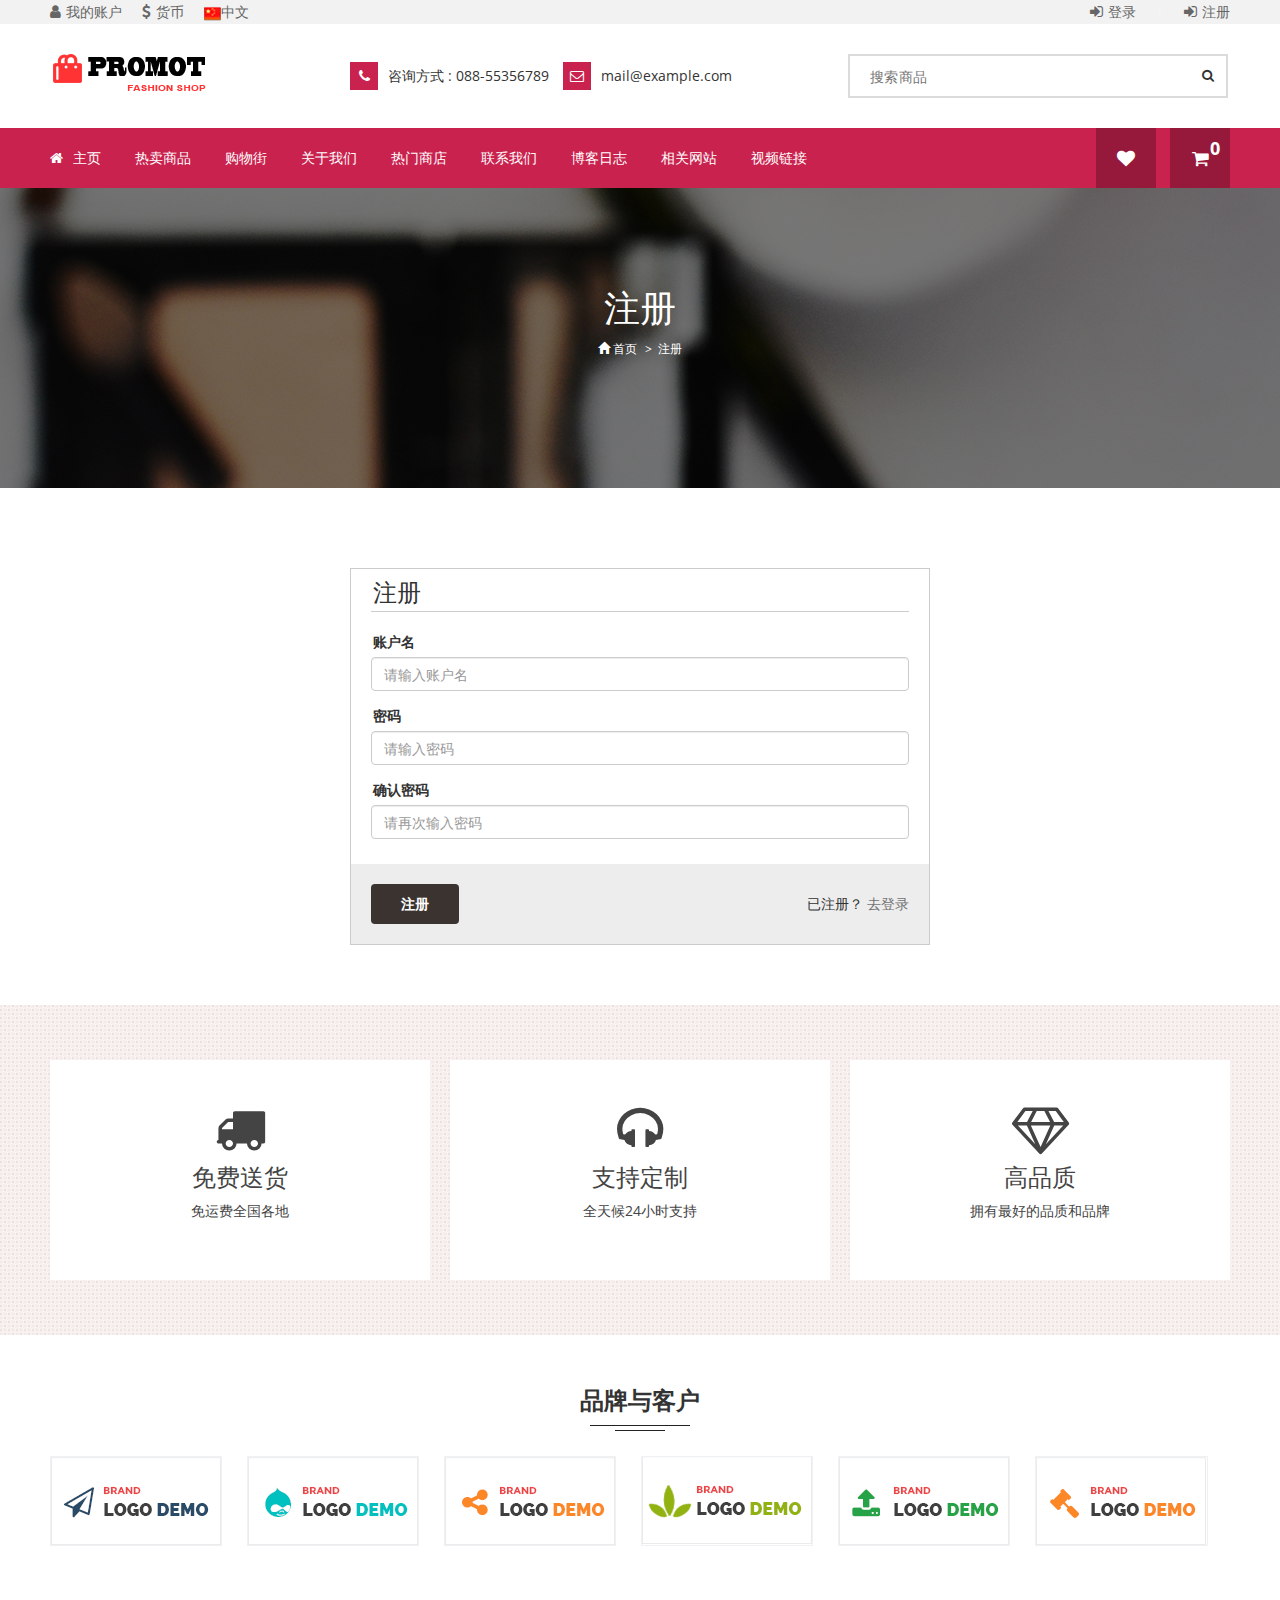
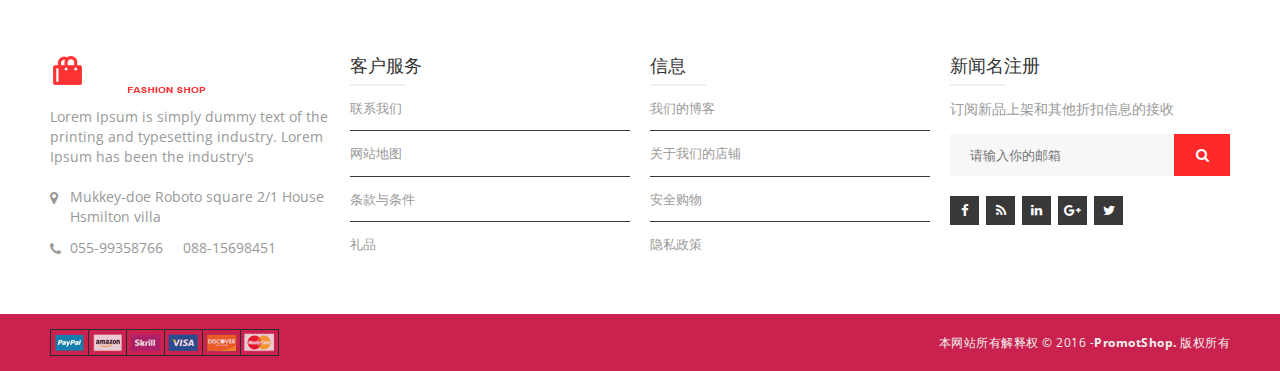
<file: register.html>
<!DOCTYPE html>
<html lang="en">

  <head>

    <meta charset="UTF-8">
    <meta http-equiv="X-UA-Compatible" content="IE=edge">
    <meta name="viewport" content="width=device-width, initial-scale=1">
    <link href="css/bootstrap.min.css" rel="stylesheet">
    <link rel="stylesheet" href="css/style.css">
    <link rel="stylesheet" href="css/font-awesome.min.css" />
    <link rel="stylesheet" href="css/responsive.css">
    <link rel="stylesheet" href="css/login.css">
    <title>注册</title>
  </head>

  <body>

    <!--页眉开始-->
		<header class="buddy-header">
			<div class="top-bar">
				<div class="container">
					<div class="row">
						<div class="col-md-6 col-sm-6 col-xs-12">
							<ul class="n-menu">
								<li>
									<a href="javascript:;"><i class="fa fa-user"></i>我的账户</a>
									<ul class="d-down account">
										<li class="first">
											<a href="login.html">登录</a>
										</li>
										<li class="last">
											<a href="javascript:;">退出</a>
										</li>
										<li>
											<a href="javascript:;">简况</a>
										</li>
									</ul>
								</li>
								<li>
									<a href="#"><i class="fa fa-usd"></i>货币</a>
									<ul class="d-down currency">
										<li>
											<a href="javascript:;">欧元</a>
										</li>
										<li>
											<a href="javascript:;">英镑</a>
										</li>
										<li>
											<a href="javascript:;">第纳尔</a>
										</li>
									</ul>
								</li>
								<li>
									<a href="#" title=""><img src="img/China-Flag.png" alt="" />中文</a>
									<ul class="d-down language">
										<li>
											<a href="javascript:;">英语</a>
										</li>
										<li>
											<a href="javascript:;">法语</a>
										</li>
										<li>
											<a href="javascript:;">日语</a>
										</li>
									</ul>
								</li>
							</ul>
						</div>
						<div class="col-md-6 col-sm-6 col-xs-12 text-center">
							<ul class="tp-right n-menu">
								<li class="first">
									<a href="login.html"><i class="fa fa-sign-in"></i>登录</a>
								</li>
								<li>|</li>
								<li>
									<a href="register.html"><i class="fa fa-sign-in"></i>注册</a>
								</li>
							</ul>
						</div>
					</div>
				</div>
			</div>

			<div class="logo-menu-sec">
				<div class="container">
					<div class="row">
						<div class="logo-sec">
							<div class="col-md-3 col-lg-3 col-sm-4 col-xs-12">
								<div class="logo">
									<a href="index.html" title=""><img src="img/logo.png" alt="" /></a>
								</div>
							</div>
							<div class="col-md-6 col-lg-5 col-sm-4 hidden-xs">
								<ul class="quick-prom">
									<li><i class="fa fa-phone"></i> <span>咨询方式 : 088-55356789</span></li>
									<li class="hidden-sm"><i class="fa fa-envelope-o"></i><span><a href="#">mail@example.com</a></span></li>
								</ul>
							</div>
							<div class="col-md-3 col-lg-4 col-sm-4 col-xs-12">
								<div class="product-filter-form">
									<form>
										<input type="text" id="search" placeholder="搜索商品" />
										<button type="button" id="searchbtn"><i class="fa fa-search"></i></button>
									</form>
								</div>
							</div>
						</div>
					</div>
				</div>
			</div>

			<div class="main-menu-area">
				<div class="container">
					<div class="row">
						<div class="col-md-10 col-sm-9 col-xs-12">
							<nav class="main-menu">
								<ul>
									<li class="active">
										<a href="index.html"> <i class="fa fa-home"></i>主页</a>
									</li>
									<li>
										<a href="shoplist.html">热卖商品</a>
										<div class="mega-menu common-mega">
											<div class="col-md-3 col-sm-3">
												<div class="mega-menu-lists">
													<a title="" href="shoplist.html"><span>衬衫</span></a>
													<a title="" href="shoplist.html">长衬衫</a>
													<a title="" href="shoplist.html">短衬衫</a>
													<a title="" href="shoplist.html">半身衬衫</a>
													<a title="" href="shoplist.html">全衬衫</a>
												</div>
											</div>
											<div class="col-md-3 col-sm-3">
												<div class="mega-menu-lists">
													<a title="" href="shoplist.html"><span>裤</span></a>
													<a title="" href="shoplist.html">长裤</a>
													<a title="" href="shoplist.html">短裤</a>
													<a title="" href="shoplist.html">半身裤</a>
													<a title="" href="shoplist.html">全身裤</a>
												</div>
											</div>
											<div class="col-md-3 col-sm-3">
												<div class="mega-menu-lists">
													<a title="" href="shoplist.html"><span>西装外套</span></a>
													<a title="" href="shoplist.html">长西装</a>
													<a title="" href="shoplist.html">短外套</a>
													<a title="" href="shoplist.html">半西装外套</a>
													<a title="" href="shoplist.html">全西装外套</a>
												</div>
											</div>
											<div class="col-md-3 col-sm-3">
												<div class="mega-menu-lists">
													<a title="" href="shoplist.html"><span>鞋</span></a>
													<a title="" href="shoplist.html">小码</a>
													<a title="" href="shoplist.html">中码</a>
													<a title="" href="shoplist.html">大码</a>
													<a title="" href="shoplist.html">特大码</a>
												</div>
											</div>
											<div class="mega-img">
												<a href="javascript:;"><img src="img/ad3.jpg" alt=""></a>
											</div>
										</div>

									</li>
									<li>
										<a href="shoplist.html">购物街</a>
										<ul class="ddown">
											<li class="mega-menu-lists">
												<a href="shoplist.html">牛仔裤</a>
											</li>
											<li class="mega-menu-lists">
												<a href="shoplist.html">衬衣</a>
											</li>
											<li class="mega-menu-lists">
												<a href="shoplist.html">裤子</a>
											</li>
											<li class="mega-menu-lists">
												<a href="shoplist.html">配饰</a>
											</li>
										</ul>
									</li>
									<li>
										<a href="javascript:;">关于我们</a>
									</li>
									<li>
										<a href="shoplist.html">热门商店</a>
									</li>
									<li>
										<a href="connectus.html">联系我们</a>
									</li>
									<li>
										<a href="javascript:;">博客日志</a>
									</li>
									<li class="mega-parent">
										<a href="javascript:;">相关网站</a>
										<div class="mega-menu common-mega">
											<div class="col-md-3 col-sm-3">
												<div class="mega-menu-lists">
													<a title="" href="javascript:;"><span>网站社区一</span></a>
													<a href="javascript:;">关于我们</a>
													<a href="javascript:;">博客日志</a>
													<a href="javascript:;">全网博客</a>
													<a href="javascript:;">博客列表</a>
													<a href="javascript:;">博客专栏</a>
													<a href="javascript:;">博客社区</a>
												</div>
											</div>
											<div class="col-md-3 col-sm-3">
												<div class="mega-menu-lists">
													<a title="" href="#"><span>网站社区二</span></a>
													<a href="javascript:;">博客分享</a>
													<a href="cart.html">购物车</a>
													<a href="#">结账</a>
													<a href="connectus.html">联系方式</a>
													<a href="javascript:;">常见问题</a>
													<a href="login.html">登录</a>
												</div>
											</div>
											<div class="col-md-3 col-sm-3">
												<div class="mega-menu-lists">
													<a title="" href="javascript:;"><span>网页社区三</span></a>
													<a href="shoplist.html">商店</a>
													<a href="shoplist.html">全网商铺</a>
													<a href="shoplist.html">所有店铺</a>
													<a href="shoplist.html">商店列表</a>
													<a href="javascript:;">意愿清单</a>
													<a href="javascript:;">敬请期待</a>
												</div>
											</div>
										</div>

									</li>
									<li>
										<a href="javascript:;">视频链接</a>
										<ul class="ddown">
											<li class="mega-menu-lists">
												<a target="_blank" href="javascript:;">更改标志</a>
											</li>
											<li class="mega-menu-lists">
												<a target="_blank" href="javascript:;">更改版权</a>
											</li>
											<li class="mega-menu-lists">
												<a target="_blank" href="javascript:;">更改地点</a>
											</li>
											<li class="mega-menu-lists">
												<a target="_blank" href="javascript:;">联系邮箱</a>
											</li>
										</ul>
									</li>
								</ul>

							</nav>

							<div class="mobile-menu-area">
								<nav id="mobile-menu">
									<ul>
										<li>
											<a href="index.html">主页</a>
										</li>
										<li>
											<a href="shoplist.html">热卖商品</a>
											<ul>
												<li>
													<a href="shoplist.html">衬衫</a>
												</li>
												<li>
													<a href="shoplist.html">裤</a>
												</li>
												<li>
													<a href="shoplist.html">西装外套</a>
												</li>
												<li>
													<a href="shoplist.html">鞋</a>
												</li>
											</ul>
										</li>
										<li>
											<a href="shoplist.html">购物街</a>
											<ul>
												<li class="#">
													<a href="shoplist.html">牛仔裤</a>
												</li>
												<li class="#">
													<a href="shoplist.html">衬衣</a>
												</li>
												<li class="#">
													<a href="shoplist.html">裤子</a>
												</li>
												<li class="#">
													<a href="shoplist.html">配饰</a>
												</li>
											</ul>
										</li>
										<li>
											<a href="javascript:;">关于我们</a>
										</li>
										<li>
											<a href="shoplist.html">热门商店</a>
										</li>
										<li>
											<a href="connectus.html">联系我们</a>
										</li>
										<li>
											<a href="shoplist.html">产品详情</a>
										</li>
										<li>
											<a href="javascript:;">博客日志</a>
										</li>
										<li>
											<a href="javascript:;">相关网站</a>
											<ul>
												<li class="#">
													<a href="javascript:;">关于我们</a>
												</li>
												<li class="#">
													<a href="javascript:;">博客日志</a>
												</li>
												<li class="#">
													<a href="javascript:;">全网博客</a>
												</li>
												<li class="#">
													<a href="javascript:;">博客列表</a>
												</li>
												<li class="#">
													<a href="javascript:;">博客专栏</a>
												</li>
												<li class="#">
													<a href="javascript:;">博客社区</a>
												</li>
												<li class="#">
													<a href="javascript:;">博客分享</a>
												</li>
												<li class="#">
													<a href="cart.html">购物车</a>
												</li>
												<li class="#">
													<a href="#">结账</a>
												</li>
												<li class="#">
													<a href="connectus.html">联系我们</a>
												</li>
												<li class="#">
													<a href="javascript:;">常见问题</a>
												</li>
												<li class="#">
													<a href="login.html">登录</a>
												</li>
												<li class="#">
													<a href="shoplist.html">商店</a>
												</li>
												<li class="#">
													<a href="shoplist.html">全网商铺</a>
												</li>
												<li class="#">
													<a href="shoplist.html">所有店铺</a>
												</li>
												<li class="#">
													<a href="shoplist.html">店铺列表</a>
												</li>
												<li class="#">
													<a href="javascript:;">意愿清单</a>
												</li>
												<li class="#">
													<a href="javascript:;">敬请期待</a>
												</li>
											</ul>
										</li>
									</ul>
								</nav>
							</div>

						</div>

						<div class="col-md-2 col-sm-3 hidden-xs">
							<div class="cart-wishlist">
								<ul>
									<li>
										<a href="javascript:;">
											<div class="wishlist">
												<div class="wish-list-inner">
													<i class="fa fa-heart"></i>
												</div>
											</div>
										</a>
									</li>
									<li>
										<a href="javascript:;">
											<div class="wish-list-inner">
												<div class="cart-icon">
													<i class="fa fa-shopping-cart"> </i>
													<div class="cart-count text-center">
														<strong>0</strong>
													</div>
												</div>
											</div>
										</a>
										<div class="cart-sub">
											<div class="all_carts_item">
												
											</div>
											<div class="minicart_total_checkout">
												合计<span><span class="amount">$13.00</span></span>
											</div>
											<div class="btn-mini-cart inline-lists">
												<a href="javascript:;" class="button btn-viewcart">浏览购物车</a>
												<a href="javascript:;" class="button btn-checkout" title="Checkout">结账</a>
											</div>
										</div>
									</li>
								</ul>
							</div>
						</div>
					</div>
				</div>
			</div>
		</header>
		<!--页眉结束-->

    <!-- 注册框开始 -->
    <section>
      <div class="breadcumb-area">
        <div class="container">
          <div class="bread-main">
            <h1>注册</h1>
            <ol>
              <li class="bread-home"><a href="index.html"><span class="glyphicon glyphicon-home"></span> 首页</a></li>
              <li class="bread-login">注册</li>
            </ol>
          </div>
        </div>
      </div>

      <div class="account-area">
        <div class="container">
          <div class="row">
            <div class="col-xs-12 col-sm-8 col-md-6 col-md-offset-3 col-sm-offset-2">
              <form action="#">
                <div class="text-reg">
                  <h3>注册</h3>
                  <div class="form-group">
                    <label>账户名</label>
                    <span class="tip un-tip"></span>
                    <input type="text" class="form-control untxt" placeholder="请输入账户名" value="" name="un">
                  </div>
                  <div class="form-group">
                    <label>密码</label>
                    <span class="tip upw_tip"></span>
                    <input type="password" class="form-control pwtxt" placeholder="请输入密码" value="" name="password">
                  </div>
                  <div class="form-group">
                    <label>确认密码</label>
                    <span class="tip rupw_tip"></span>
                    <input type="password" class="form-control rpwtxt" placeholder="请再次输入密码" value="" name="password">
                  </div>
                </div>

                <div class="btn-reg">

                  <div class="btn-group" role="group">
                    <button type="button" class="btn btn-default btn-submit">注册</button>
                  </div>
                  <span class="tip submit-tip wrong"></span>
                  <div class="anchor">
                    <span class="hidden-xs inquiry">已注册？</span>
                    <a href="login.html" class="forgotten">去登录</a>
                  </div>

                </div>

              </form>
            </div>

          </div>
        </div>
      </div>
    </section>
    <!-- 登录框结束 -->


    <!--页脚开始-->
    <div class="section-info pt55 pb55">
      <div class="parallax-bg">

        <div class="section-content">
          <div class="container">
            <div class="row">

              <div class="col-md-4 col-sm-6 col-xs-12">
                <a class="info-block" href="#"><i class="fa fa-truck"></i>
                    <h3>免费送货</h3>
                    <p>免运费全国各地</p>
                  </a>
              </div>
              <div class="col-md-4 col-sm-6 col-xs-12">
                <a class="info-block" href="#"><i class="fa fa-headphones"></i>
                    <h3>支持定制</h3>
                    <p>全天候24小时支持</p>
                  </a>
              </div>
              <div class="col-md-4 col-sm-6 col-xs-12">
                <a class="info-block" href="#"><i class="fa fa-diamond"></i>
                    <h3>高品质</h3>
                    <p>拥有最好的品质和品牌</p>
                  </a>
              </div>
            </div>
          </div>
        </div>

      </div>
    </div>

    <div class="our_clients_area pt55 pb55">
      <div class="container">
        <div class="row">
          <div class="col-md-12 col-sm-12">
            <div class="section-title text-center pb30">
              <h1>品牌与客户</h1>
              <span></span>
            </div>
            <div class="client-active">
              <div class="client-name">
                <img src="img/client/01.png" alt="">
              </div>
              <div class="client-name">
                <img src="img/client/02.png" alt="">
              </div>
              <div class="client-name">
                <img src="img/client/03.png" alt="">
              </div>
              <div class="client-name">
                <img src="img/client/04.png" alt="">
              </div>
              <div class="client-name">
                <img src="img/client/05.png" alt="">
              </div>
              <div class="client-name">
                <img src="img/client/06.png" alt="">
              </div>
              <div class="client-name">
                <img src="img/client/04.png" alt="">
              </div>
              <div class="client-name">
                <img src="img/client/03.png" alt="">
              </div>
              <div class="client-name">
                <img src="img/client/02.png" alt="">
              </div>
              <div class="client-name">
                <img src="img/client/01.png" alt="">
              </div>
              <div class="client-name">
                <img src="img/client/05.png" alt="">
              </div>
              <div class="client-name">
                <img src="img/client/06.png" alt="">
              </div>
            </div>
          </div>
        </div>
      </div>
    </div>

    <footer>
      <div class="footer-widgets-area pt55">
        <section class="block">
          <div class="container">
            <div class="row">
              <div class="col-md-12">
                <div class="content-box no-margin go-simple">
                  <div class="row">
                    <div class="col-md-3 col-sm-4 col-xs-12">
                      <div class="widget about-widget">
                        <div class="logo">
                          <a href="index.html"><img alt="" src="img/logo2.png"></a>
                        </div>
                        <p>Lorem Ipsum is simply dummy text of the printing and typesetting industry. Lorem Ipsum has been the
                          industry's </p>
                        <ul>
                          <li>
                            <i class="fa fa-map-marker"></i> Mukkey-doe Roboto square 2/1 House Hsmilton villa
                          </li>
                          <li>
                            <i class="fa fa-phone"></i> 055-99358766 &nbsp;&nbsp;&nbsp; 088-15698451
                          </li>
                        </ul>
                      </div>
                    </div>
                    <div class="col-md-3 col-sm-4 col-xs-12">
                      <div class="widget how-to-buy">
                        <h3 class="heading2">客户服务</h3>
                        <ul>
                          <li>
                            <a href="#" title="">联系我们</a>
                          </li>
                          <li>
                            <a href="#" title="">网站地图</a>
                          </li>
                          <li>
                            <a href="#" title="">条款与条件</a>
                          </li>
                          <li>
                            <a href="#" title="">礼品</a>
                          </li>
                        </ul>
                      </div>

                    </div>
                    <div class="col-md-3 hidden-sm col-xs-12">
                      <div class="widget customer-services">
                        <h3 class="heading2">信息</h3>
                        <ul>
                          <li>
                            <a href="#" title="">我们的博客</a>
                          </li>
                          <li>
                            <a href="#" title="">关于我们的店铺</a>
                          </li>
                          <li>
                            <a href="#" title="">安全购物</a>
                          </li>
                          <li>
                            <a href="#" title="">隐私政策</a>
                          </li>
                        </ul>
                      </div>

                    </div>
                    <div class="col-md-3 col-sm-4 col-xs-12">
                      <div class="widget news-letter">
                        <h3 class="heading2">新闻名注册</h3>
                        <p>订阅新品上架和其他折扣信息的接收</p>
                        <form>
                          <input type="text" placeholder="请输入你的邮箱" />
                          <button type="submit"><i class="fa fa-search"></i></button>
                        </form>
                        <ul class="social-buttons">
                          <li>
                            <a class="fbook" href="#" title=""><i class="fa fa-facebook"></i></a>
                          </li>
                          <li>
                            <a class="frss" href="#" title=""><i class="fa fa-rss"></i></a>
                          </li>
                          <li>
                            <a class="tublr" href="#" title=""><i class="fa fa-linkedin"></i></a>
                          </li>
                          <li>
                            <a class="gplus" href="#" title=""><i class="fa fa-google-plus"></i></a>
                          </li>
                          <li>
                            <a class="twitt" href="#" title=""><i class="fa fa-twitter"></i></a>
                          </li>
                        </ul>
                      </div>

                    </div>
                  </div>
                </div>
              </div>
            </div>
          </div>
        </section>
      </div>

      <div class="bottom-line">
        <div class="container">
          <div class="row">
            <div class="col-md-6 col-sm-6 col-xs-12">
              <ul class="payment-support">
                <li><img src="img/icon/pay1.png" alt="" /></li>
                <li><img src="img/icon/pay2.png" alt="" /></li>
                <li><img src="img/icon/pay3.png" alt="" /></li>
                <li><img src="img/icon/pay4.png" alt="" /></li>
                <li><img src="img/icon/pay5.png" alt="" /></li>
                <li><img src="img/icon/pay6.png" alt="" /></li>
              </ul>
            </div>
            <div class="col-md-6 col-sm-6 col-xs-12">
              <span>本网站所有解释权 © 2016 -<a href="#">PromotShop.</a> 版权所有 </span>
            </div>
          </div>
        </div>
      </div>
    </footer>


    <script src="js/jquery-1.12.3.min.js"></script>
    <script src="js/bootstrap.min.js"></script>
    <script src="js/owl.carousel.min.js"></script>
    <script src="js/meanmenu.js"></script>
    <script src="js/jquery-ui.min.js"></script>
    <script src="js/jquery.mousewheel.min.js" type="text/javascript" charset="utf-8"></script>
    <script src="js/wow.min.js"></script>
    <script src="js/plugins.js"></script>
    <script src="js/main.js"></script>
    <script src="js/sousuo.js"></script>
    <script src="js/register.js"></script>
  </body>

</html>
</file>
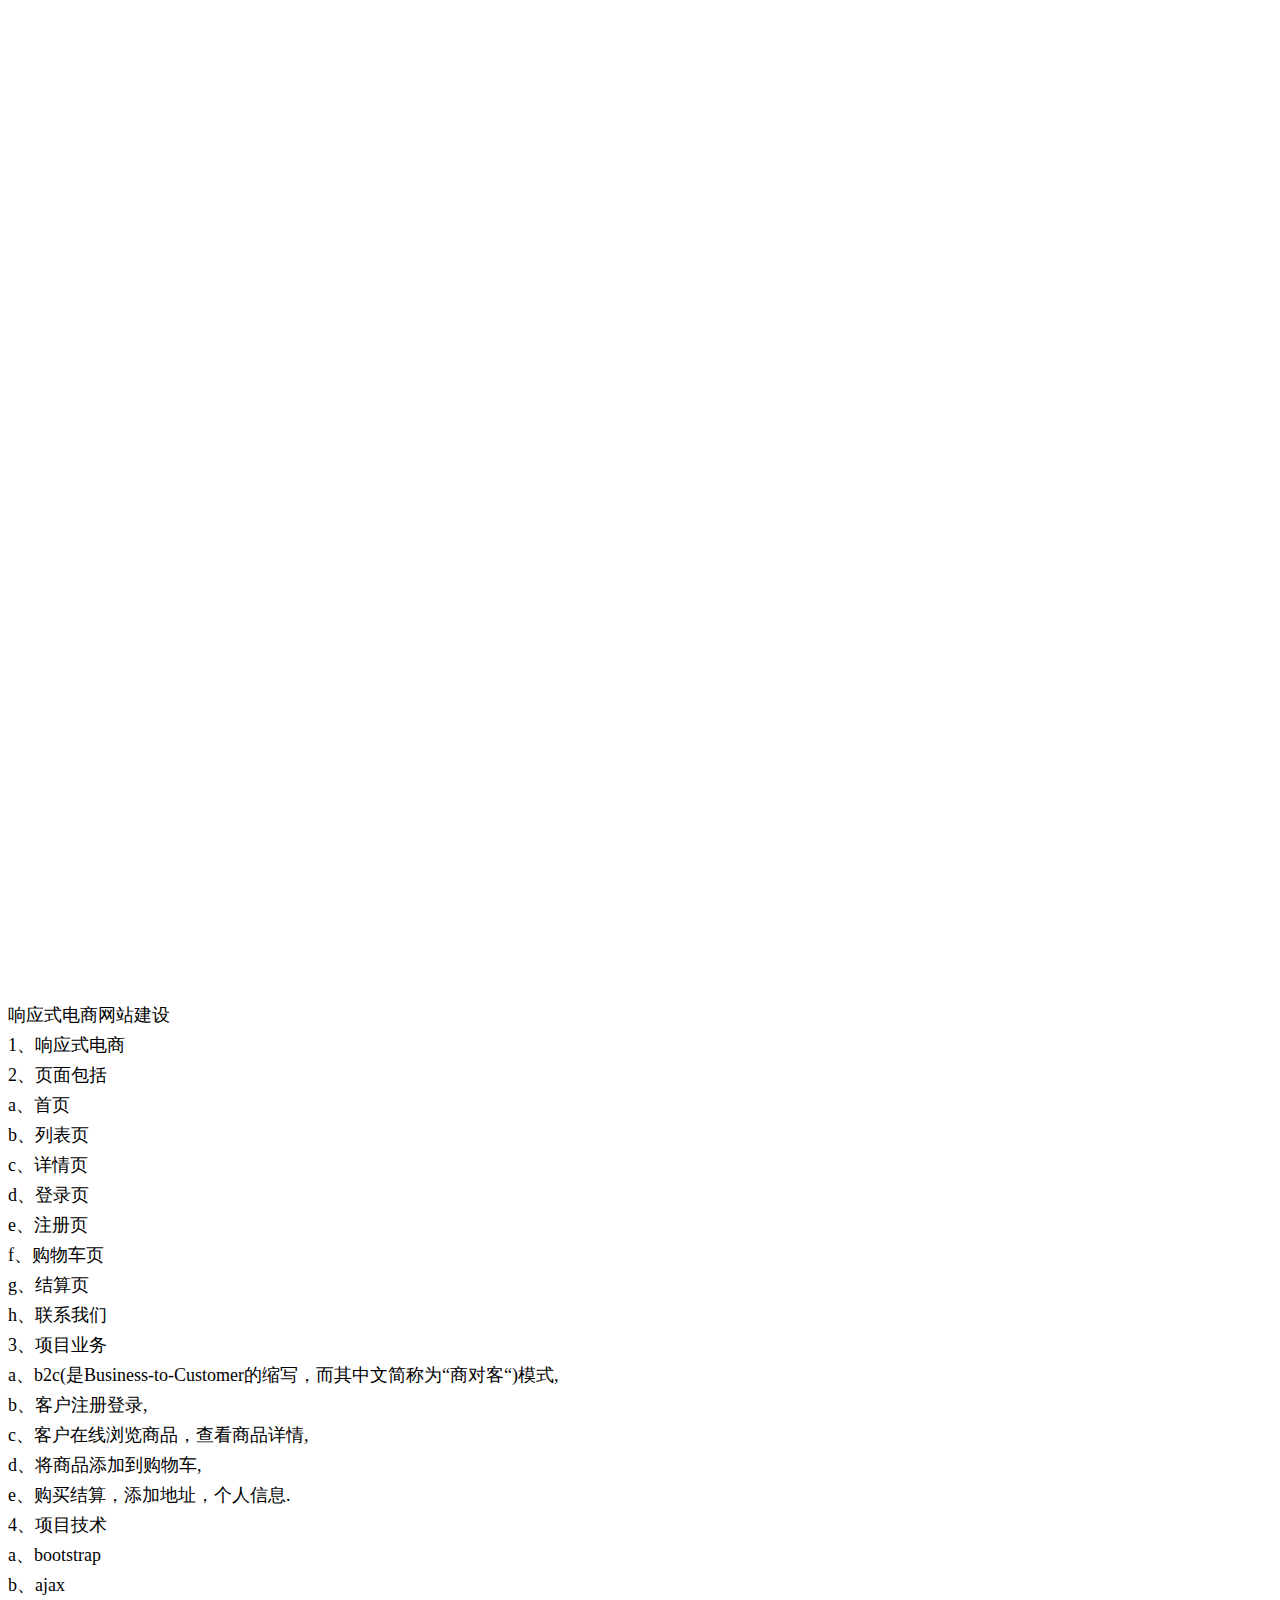
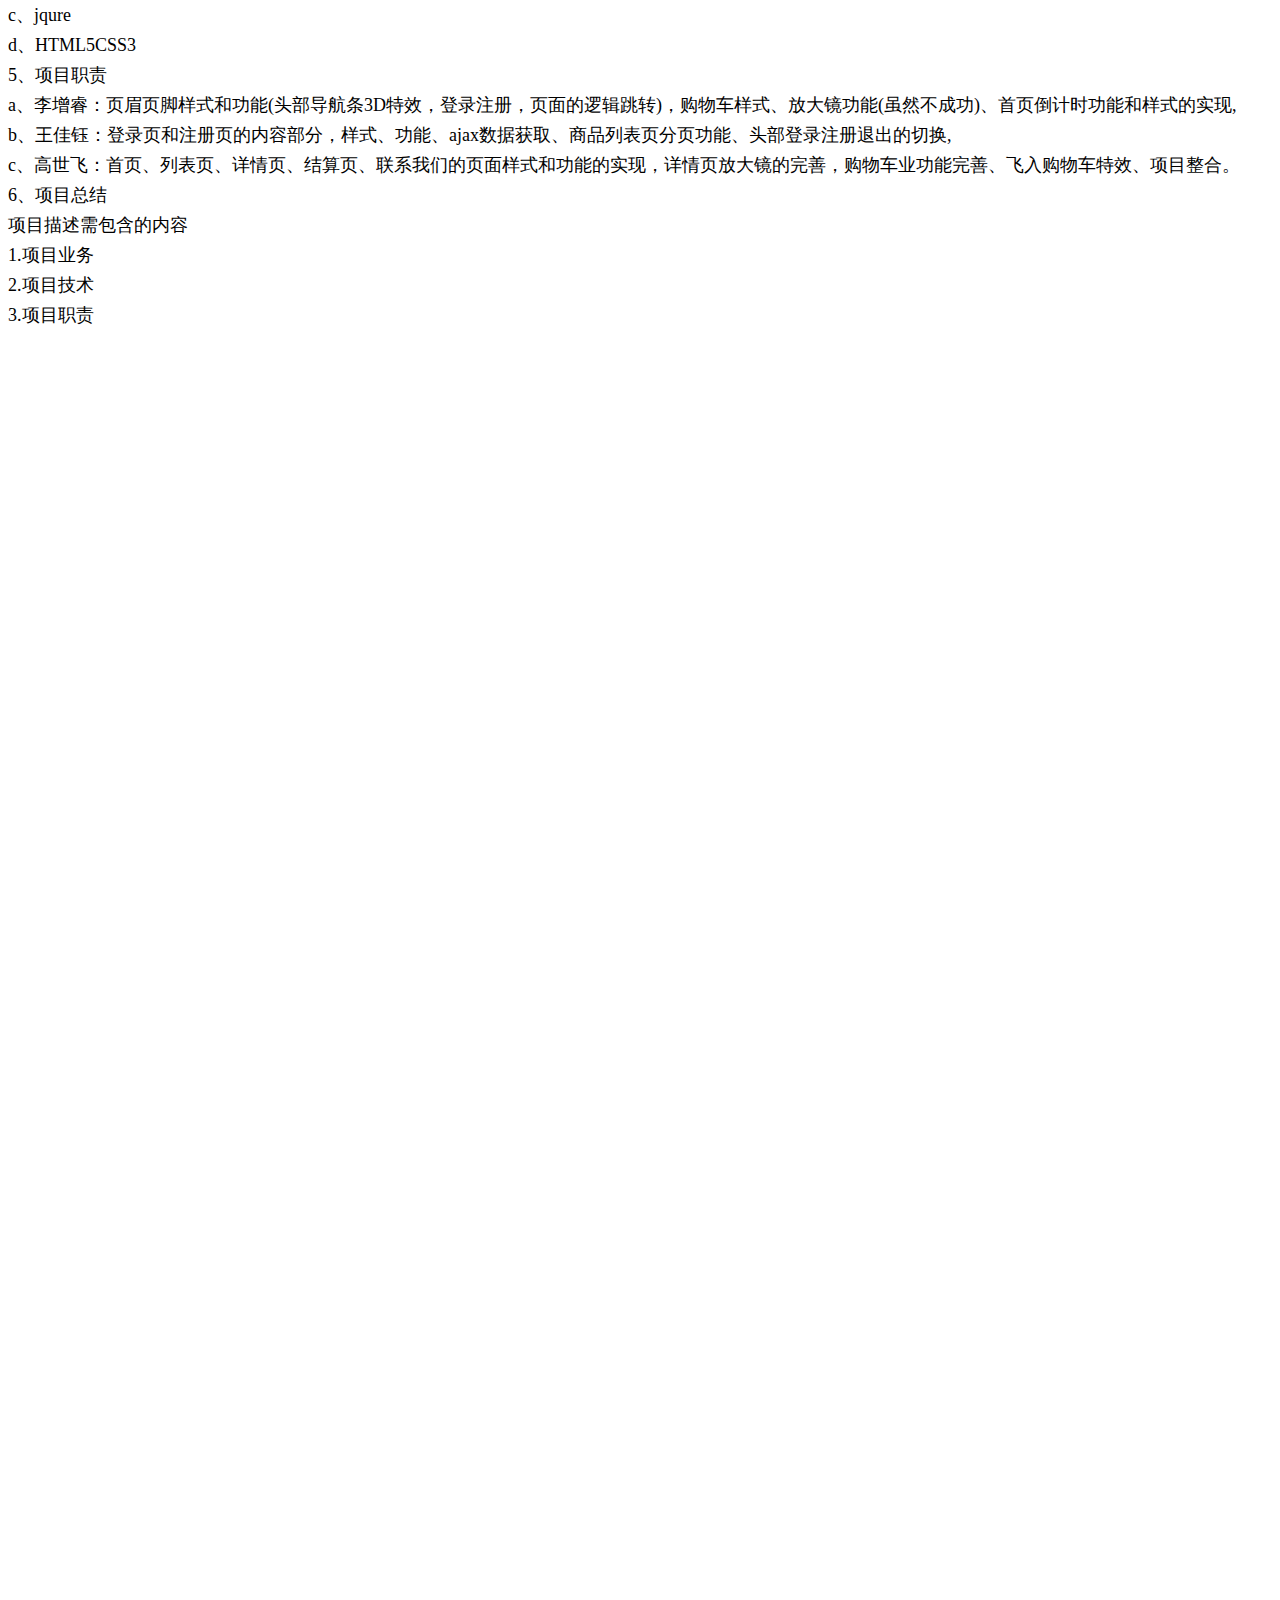
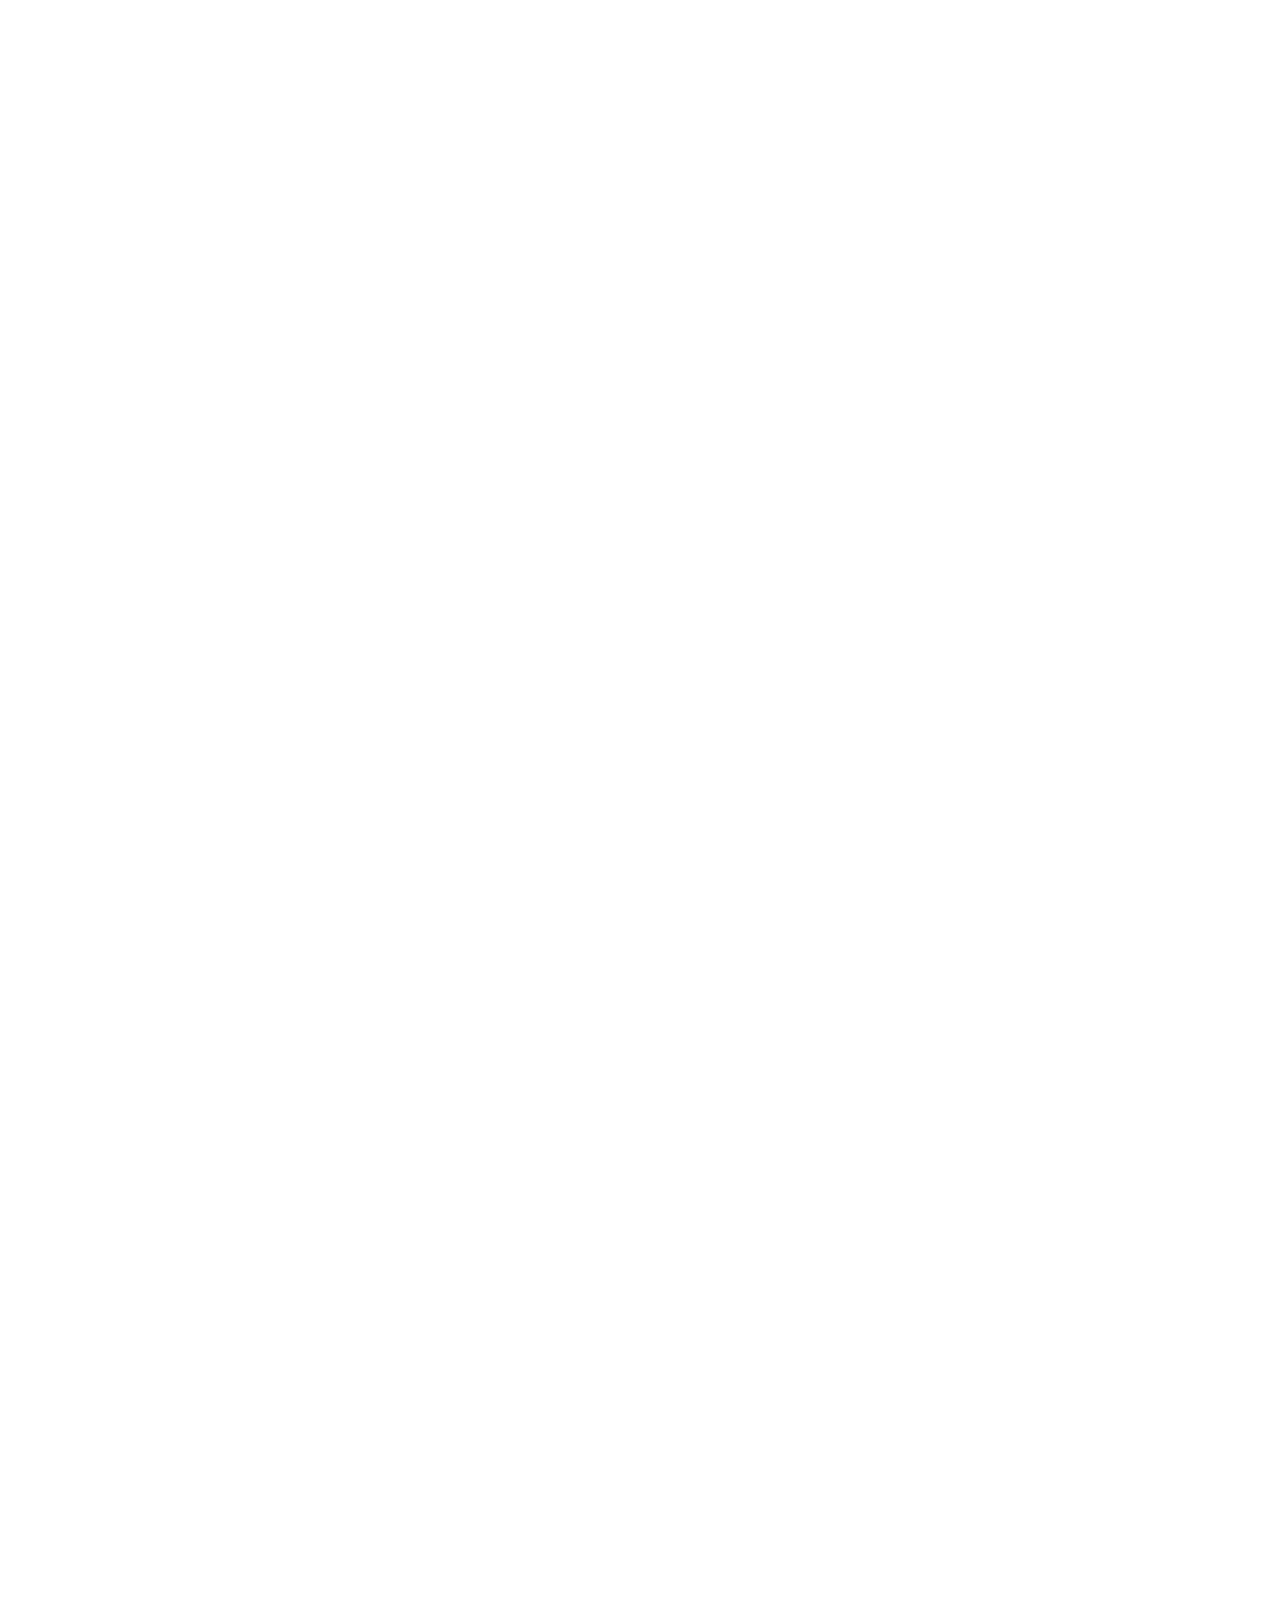
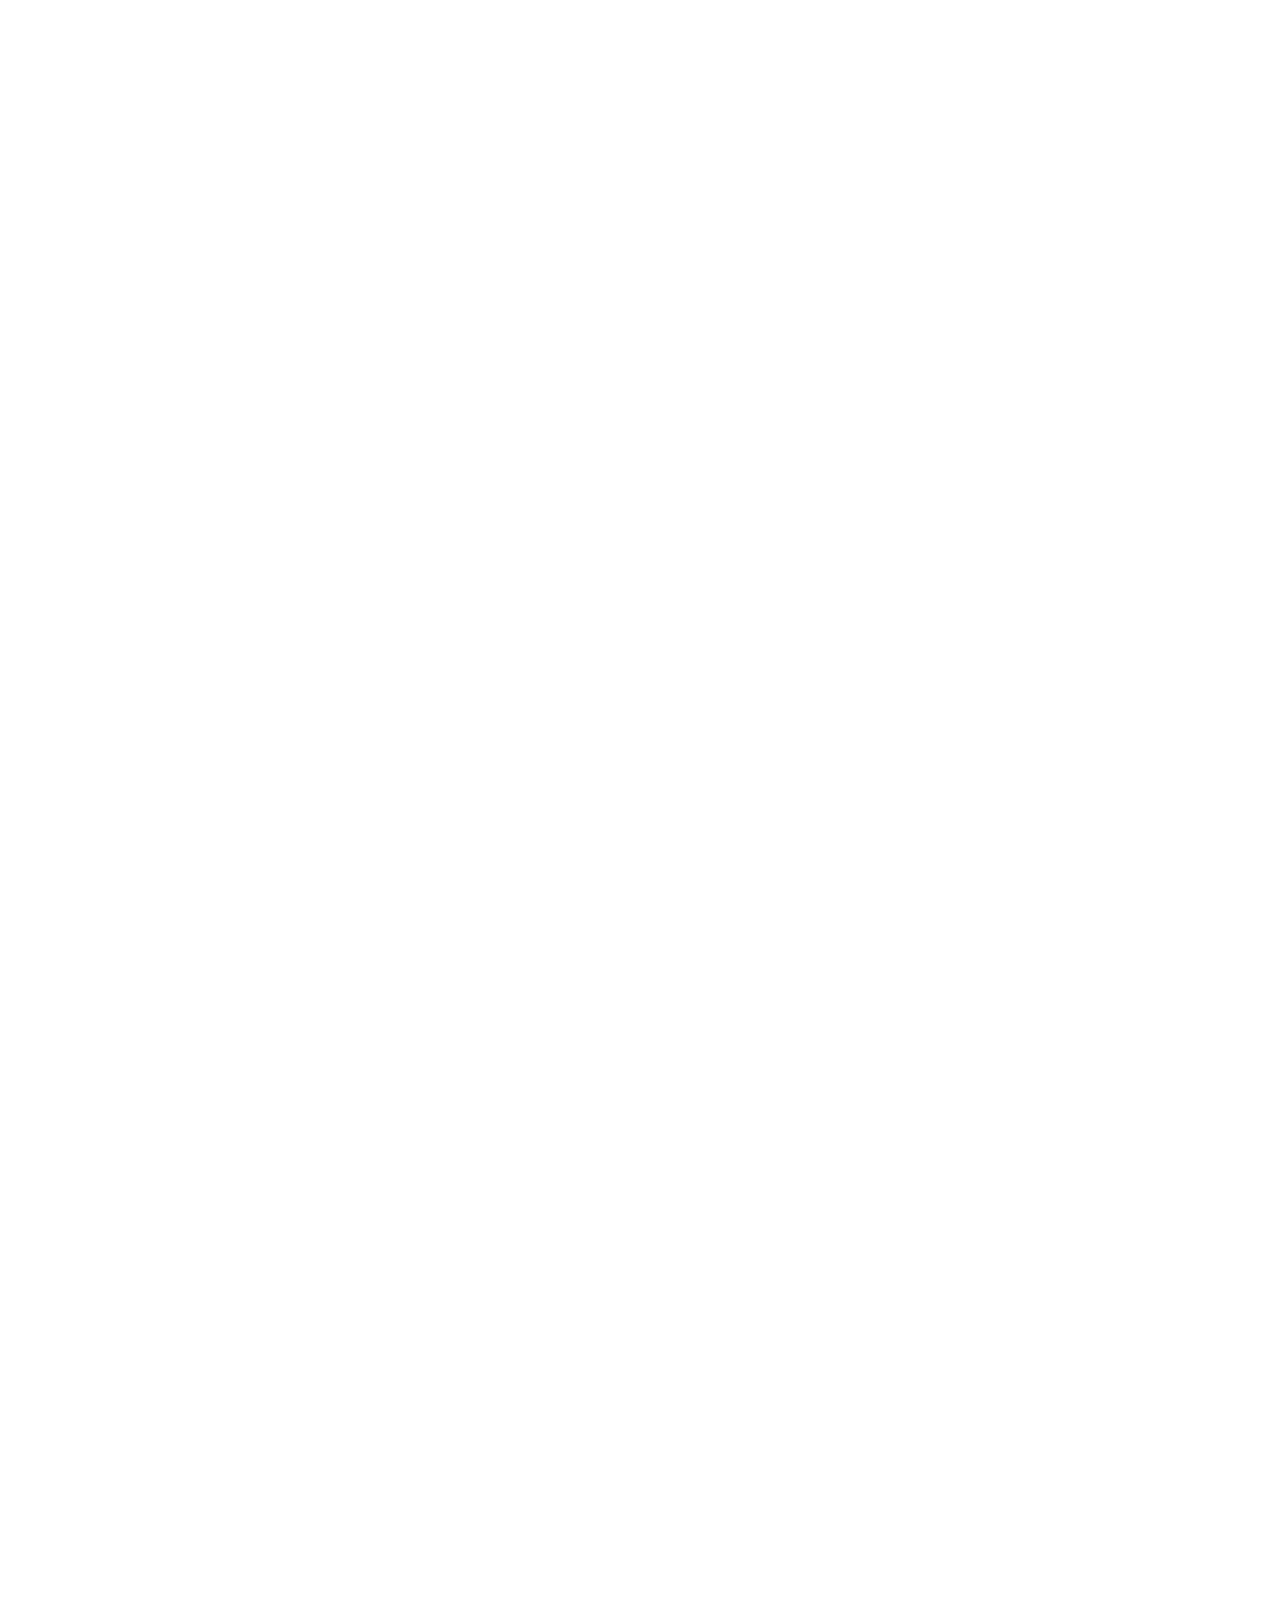
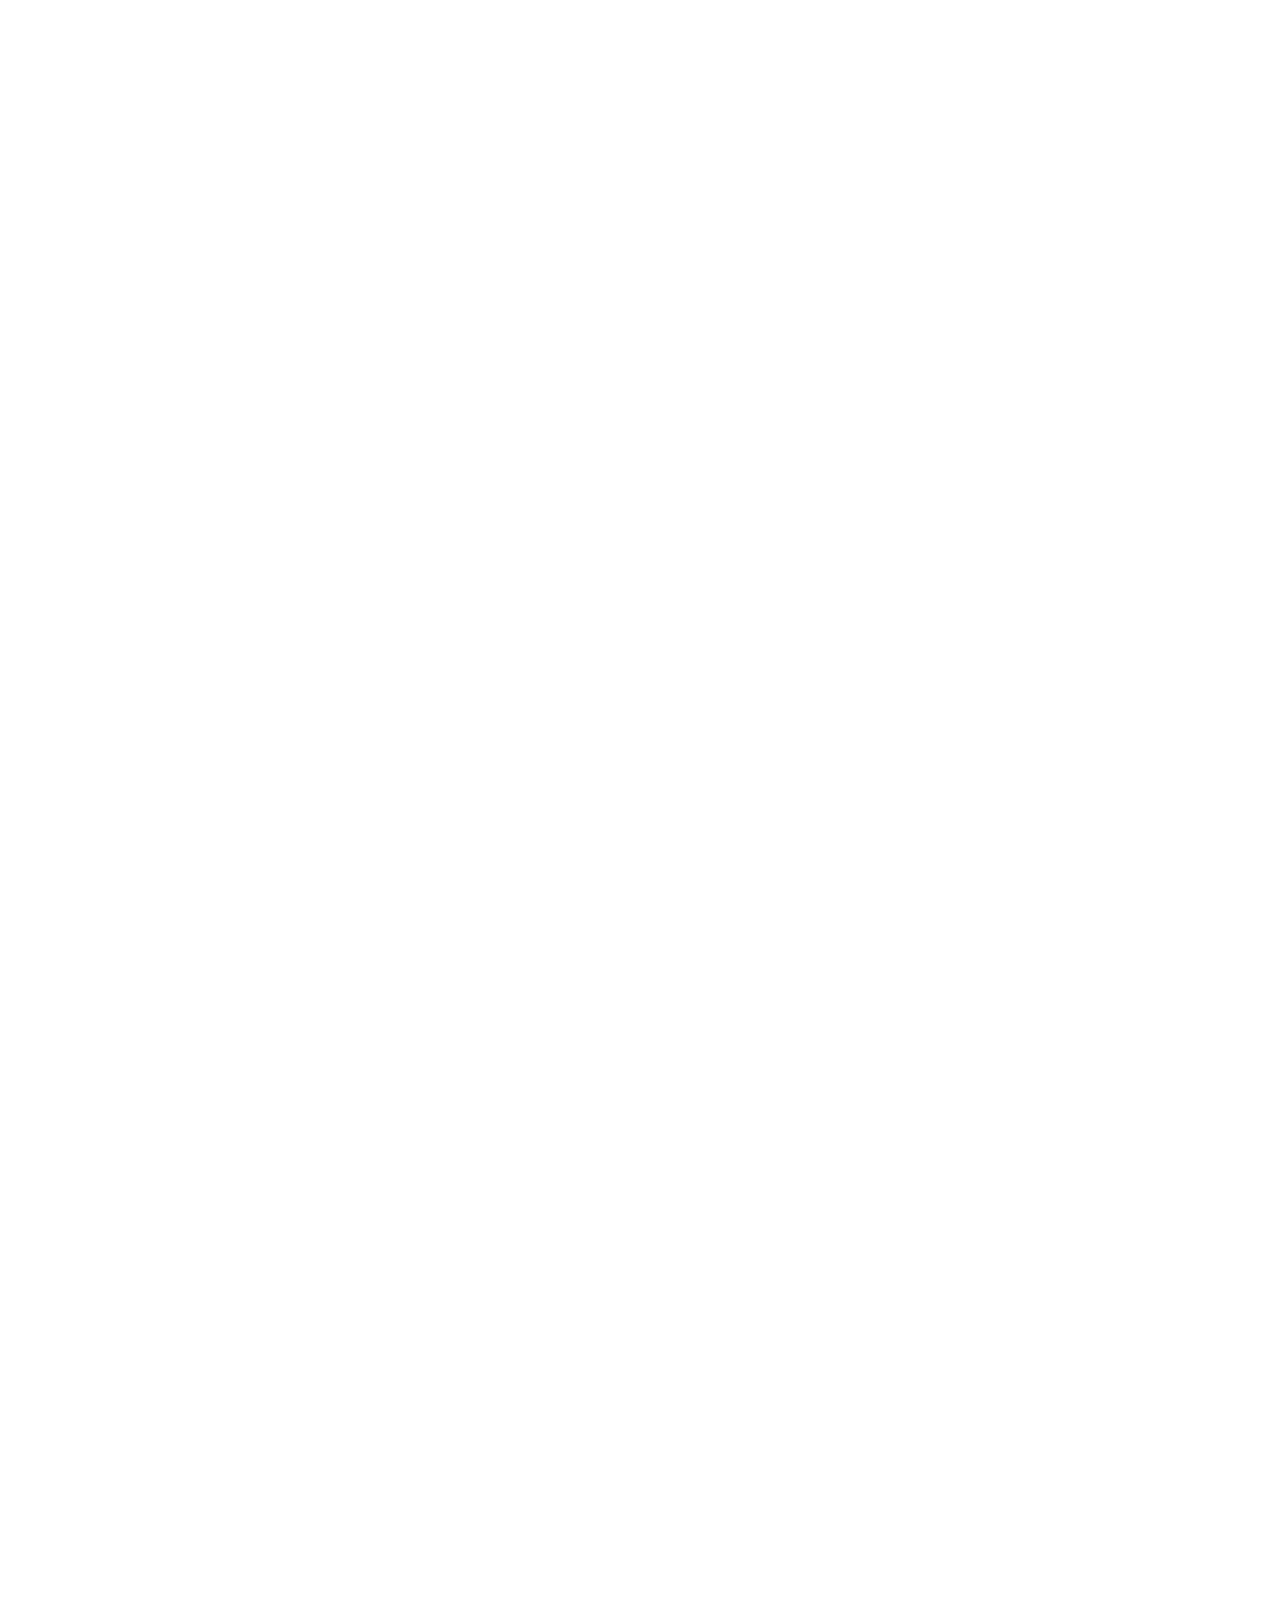
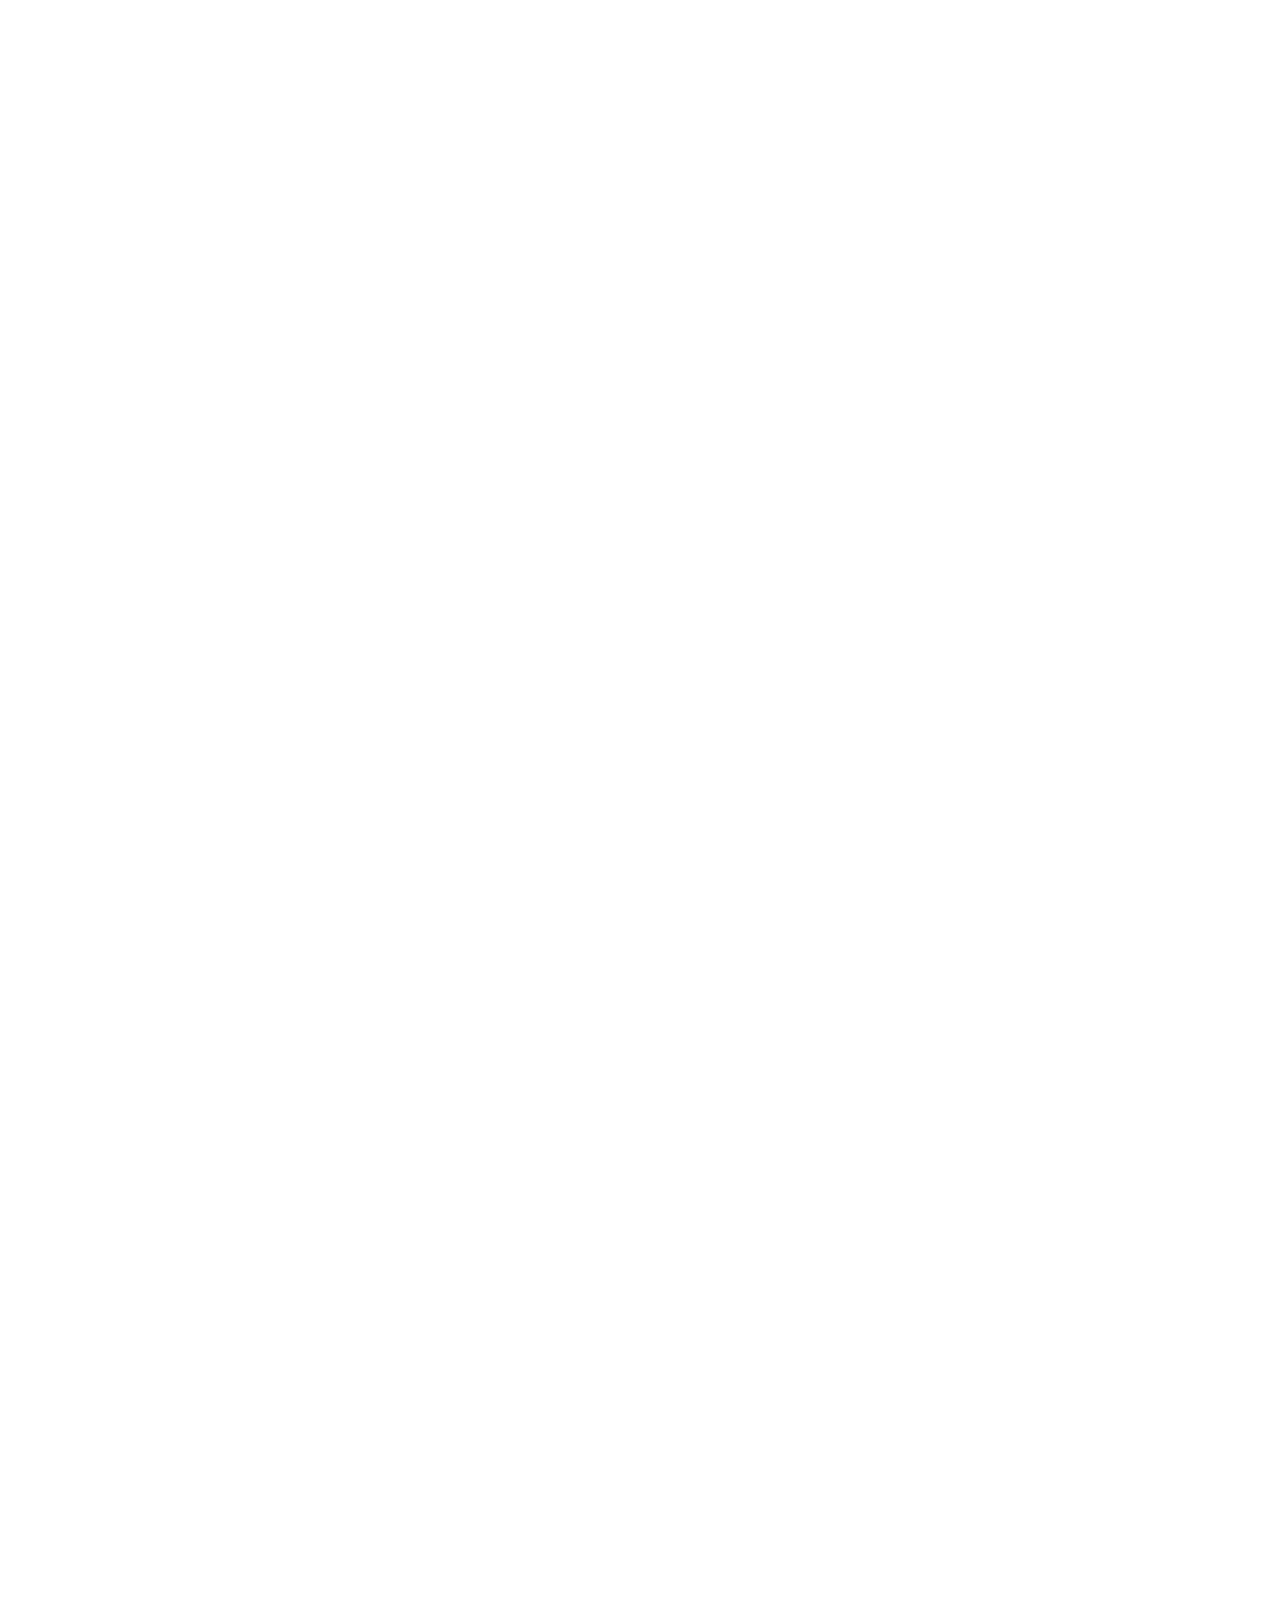
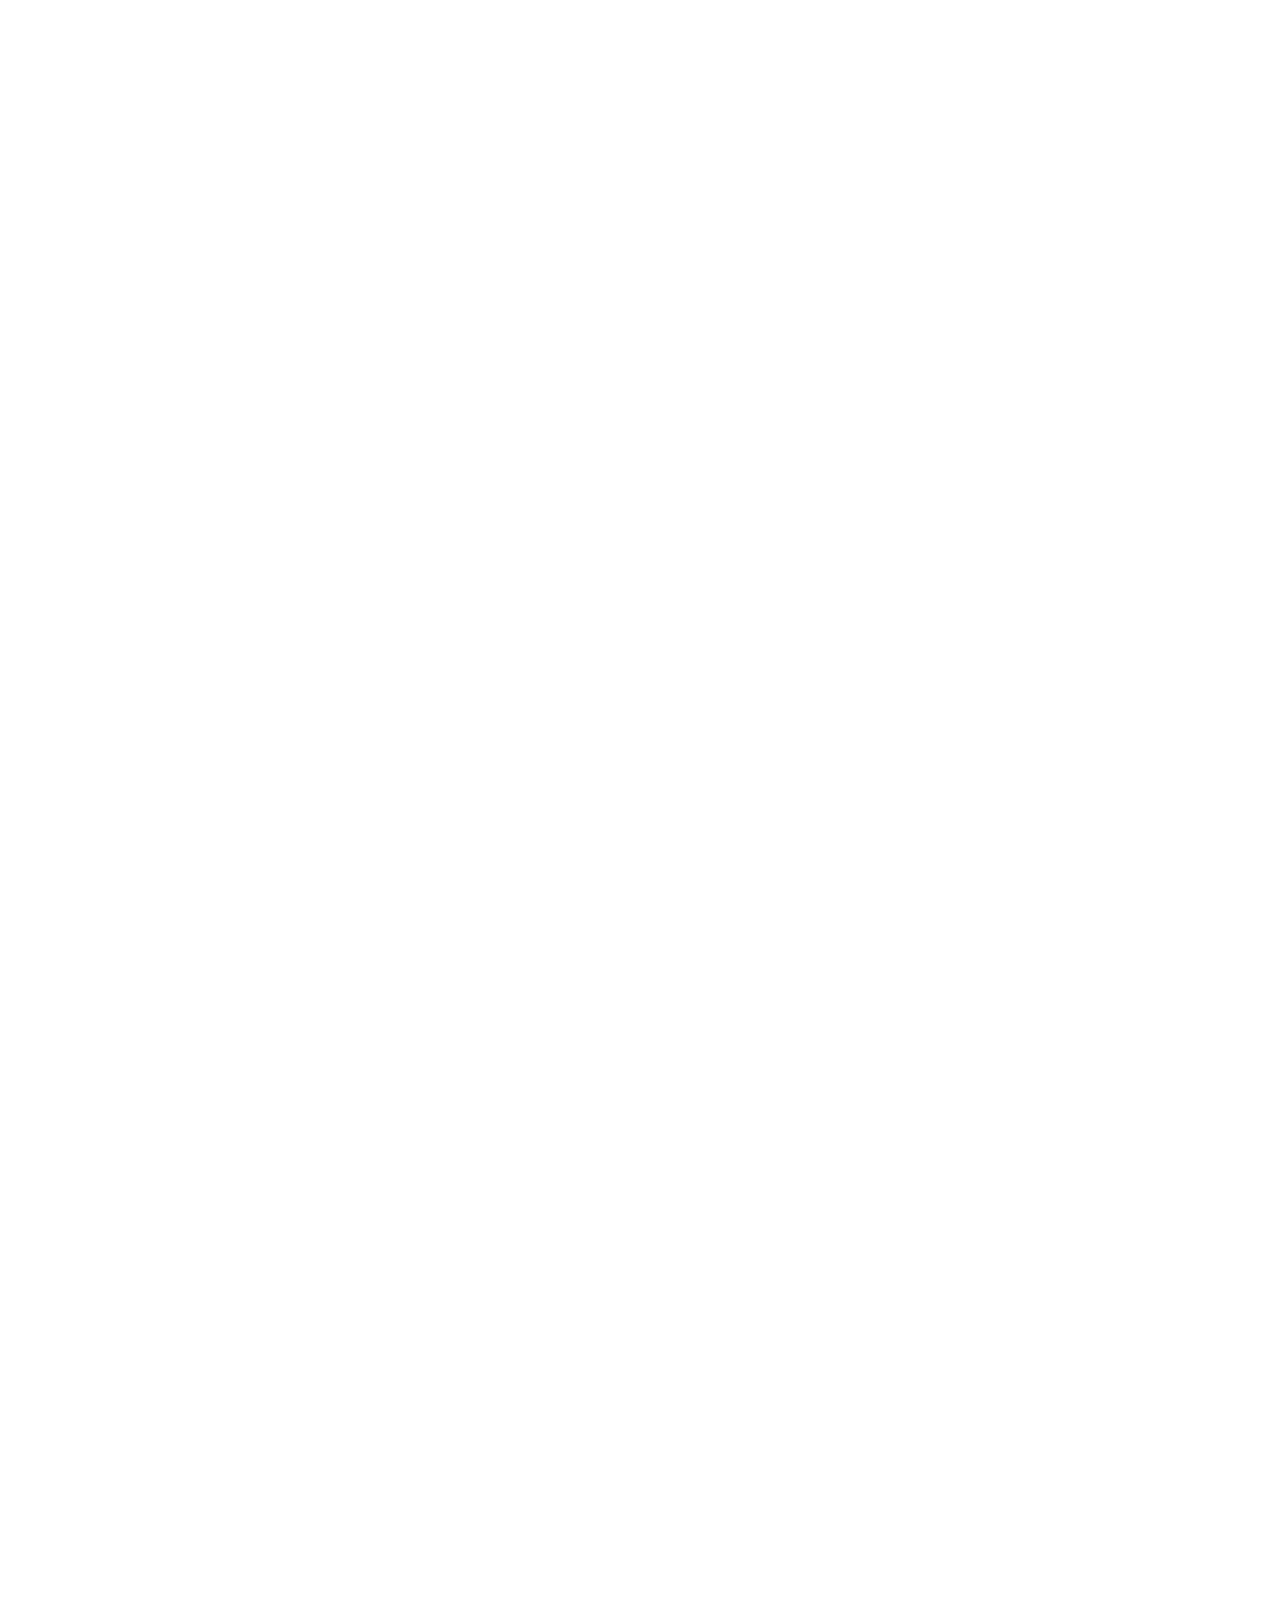
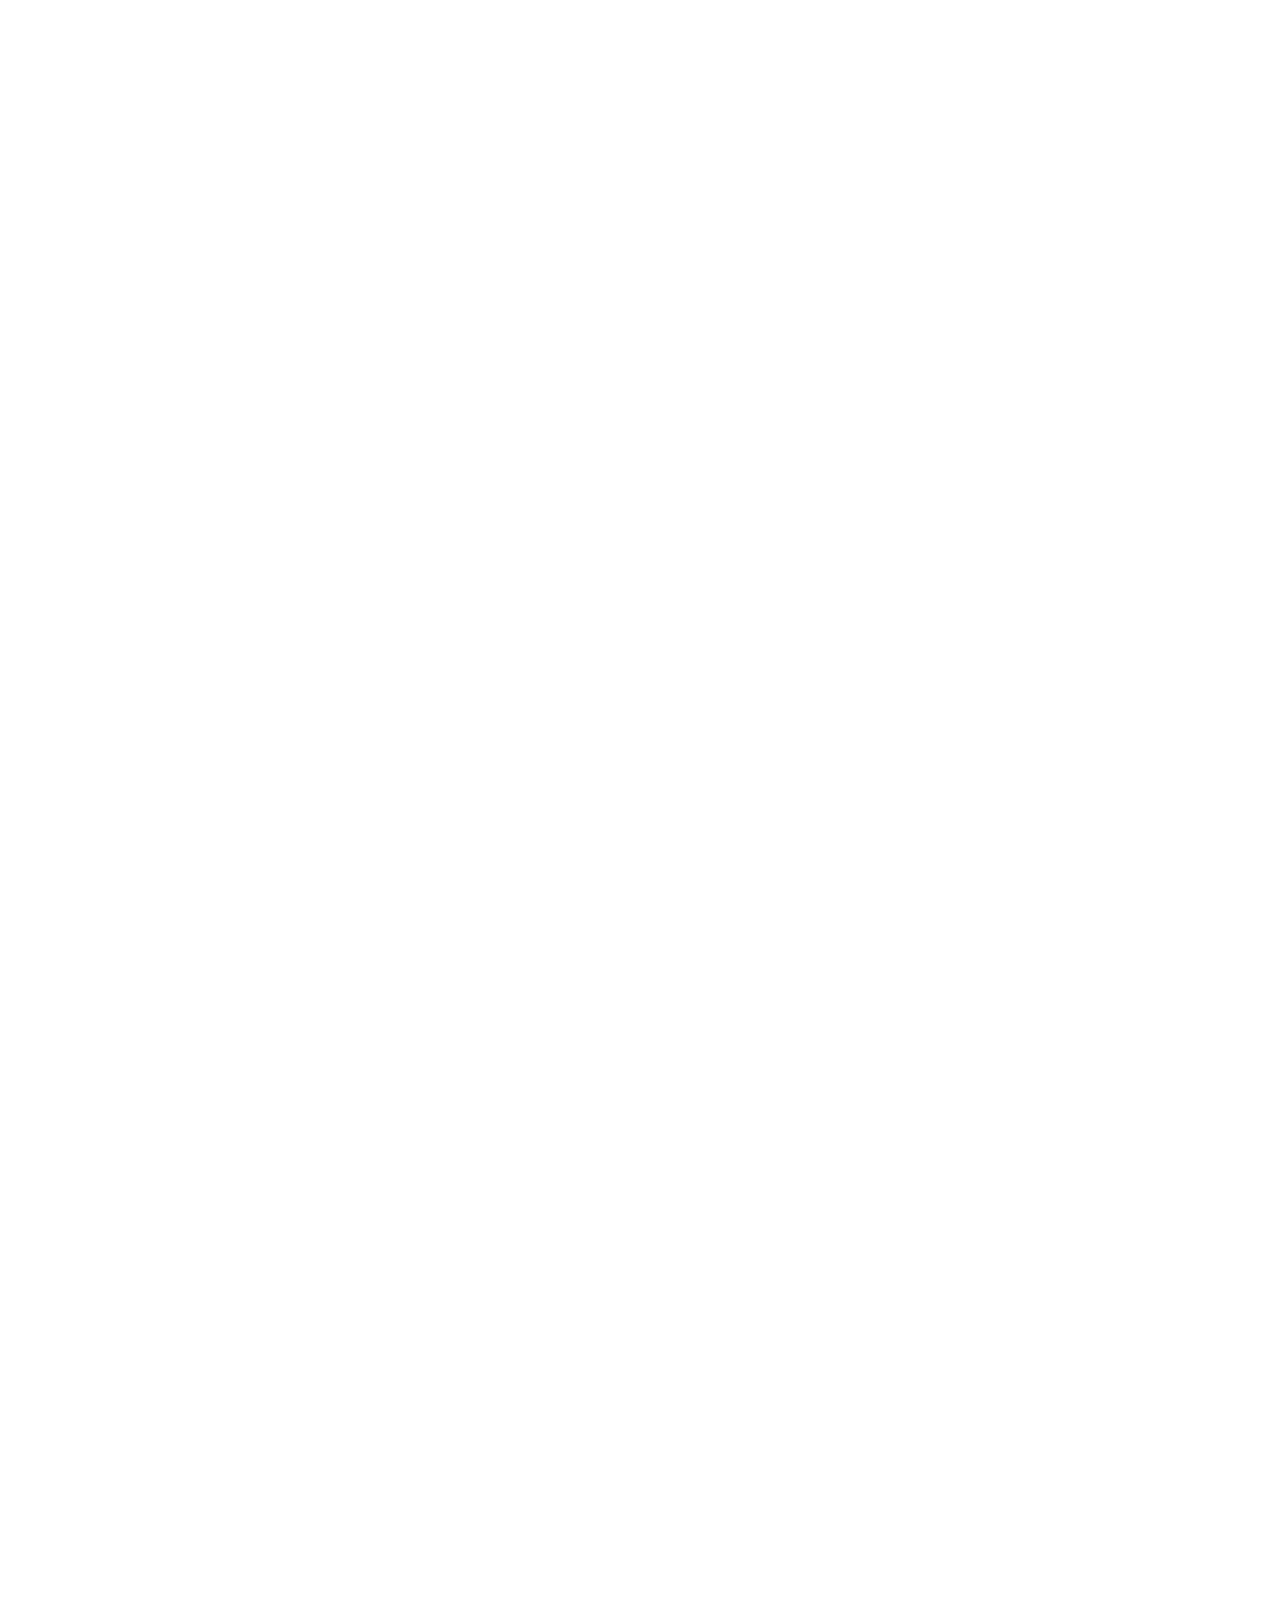
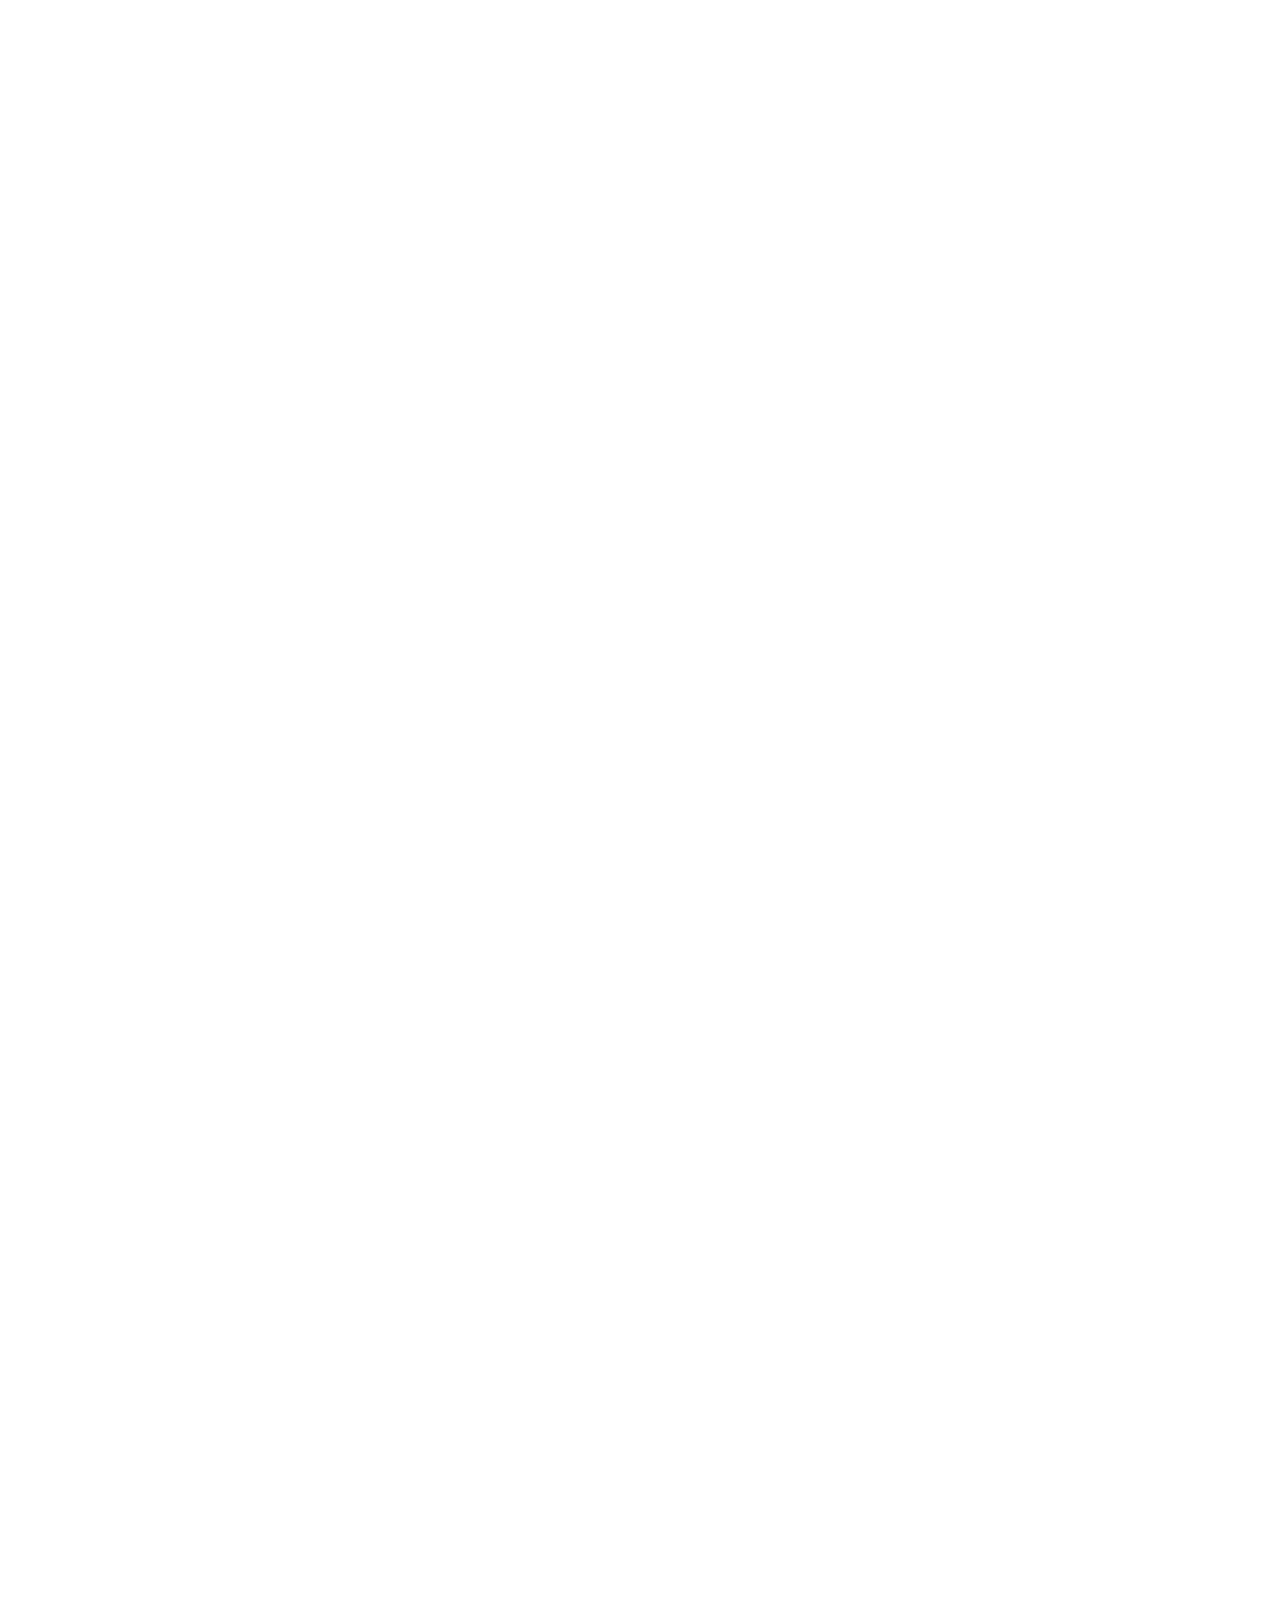
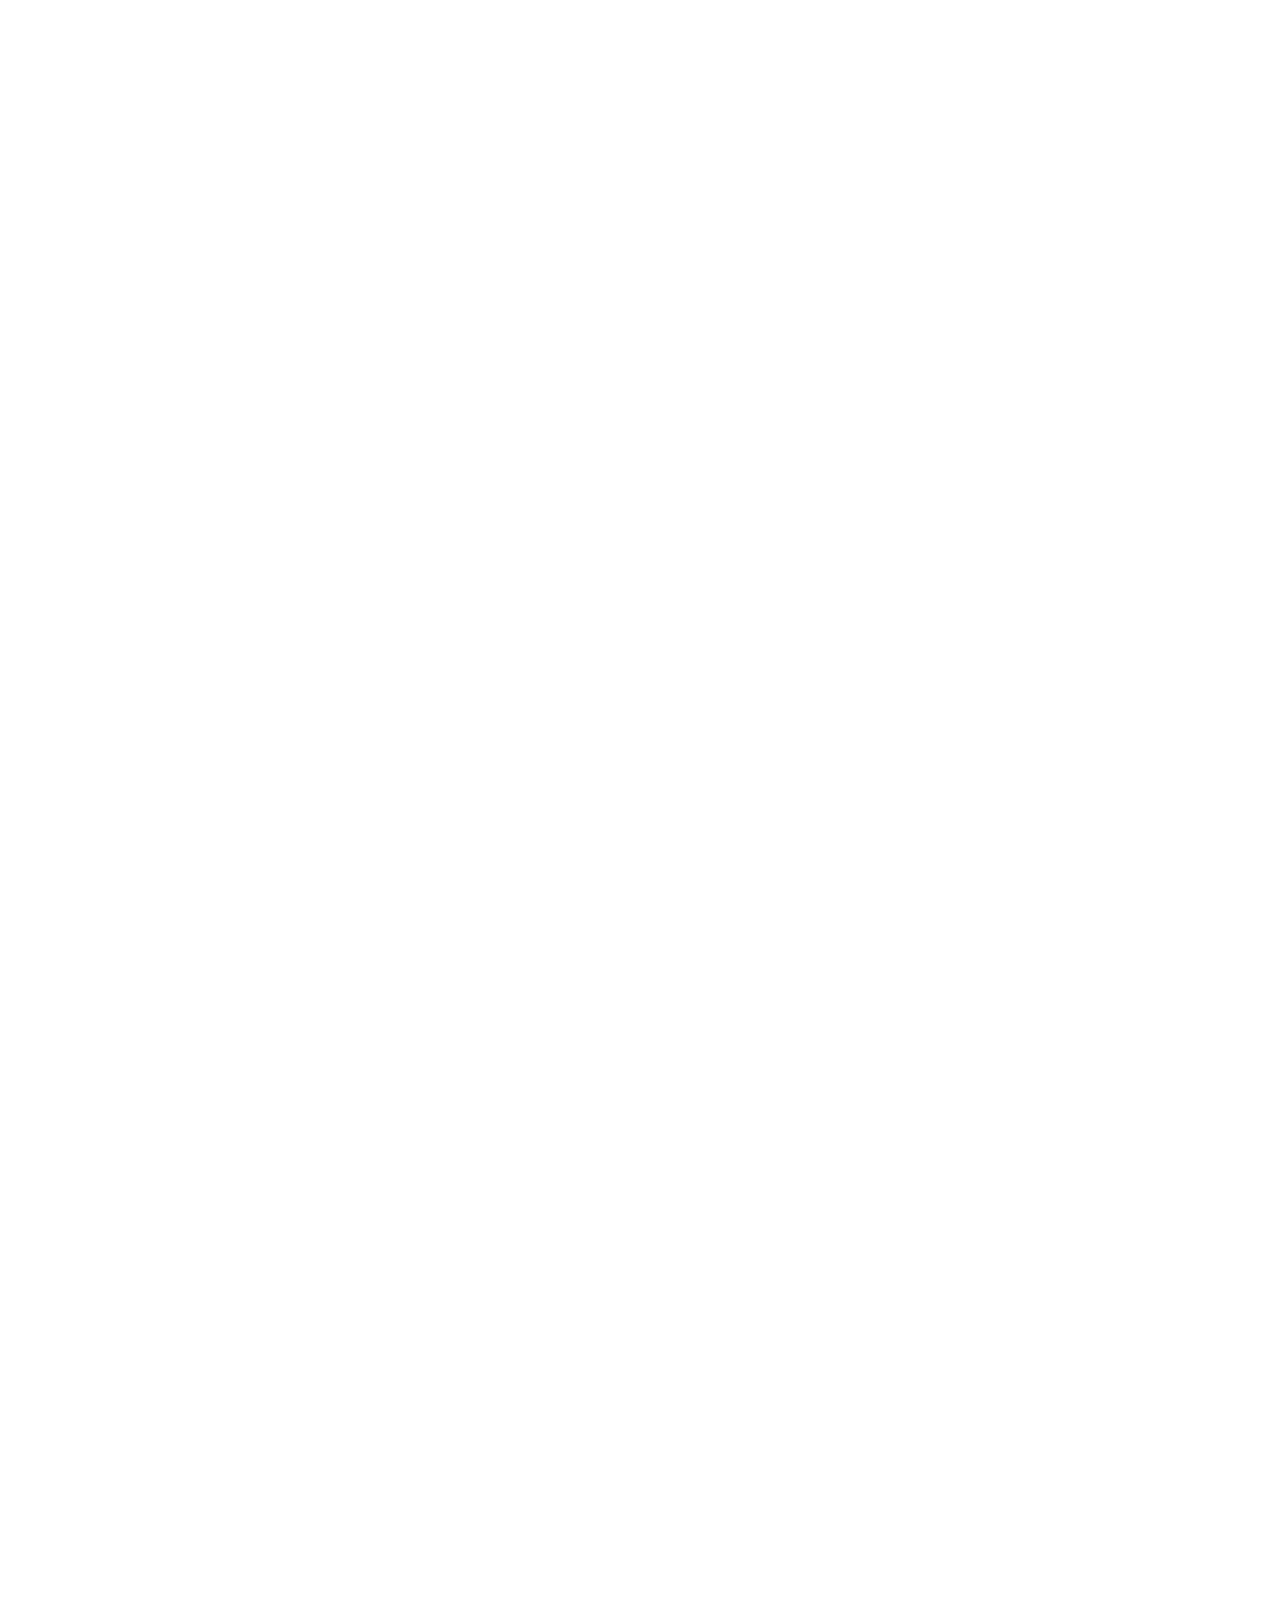
<file: 项目要求.html>
<!DOCTYPE html>
<html>

	<head>
		<meta charset="UTF-8">
		<title></title>
		<style type="text/css">
			html,body{
				height: 100000px;
			}
			div{
				font-size: 18px;
				line-height: 30px;
				width: 100%;
				/*height: 400px;*/
				margin-top: 1000px;
				background:url(img/bg2.jpg) repeat fixed  center center / cover;
			}
		</style>
	</head>

	<body>
		
		
		<div>
			响应式电商网站建设<br />
	 		1、响应式电商<br />
			2、页面包括<br />
				a、首页<br />
				b、列表页<br />
				c、详情页<br />
				d、登录页<br />
				e、注册页<br />
				f、购物车页<br />
				g、结算页<br />
				h、联系我们<br />
				
			3、项目业务<br />
				a、b2c(是Business-to-Customer的缩写，而其中文简称为“商对客“)模式,<br />
				b、客户注册登录,<br />
				c、客户在线浏览商品，查看商品详情,<br />
				d、将商品添加到购物车,<br />
				e、购买结算，添加地址，个人信息.<br />
			4、项目技术<br />
				a、bootstrap<br />
				b、ajax<br />
				c、jqure<br />
				d、HTML5CSS3<br />
			5、项目职责<br />
				a、李增睿：页眉页脚样式和功能(头部导航条3D特效，登录注册，页面的逻辑跳转)，购物车样式、放大镜功能(虽然不成功)、首页倒计时功能和样式的实现,<br />
				b、王佳钰：登录页和注册页的内容部分，样式、功能、ajax数据获取、商品列表页分页功能、头部登录注册退出的切换,<br />
				c、高世飞：首页、列表页、详情页、结算页、联系我们的页面样式和功能的实现，详情页放大镜的完善，购物车业功能完善、飞入购物车特效、项目整合。<br />
			
			6、项目总结<br />
			
			项目描述需包含的内容<br />
			1.项目业务<br />
			2.项目技术<br />
			3.项目职责<br />
		</div>
		 
		
	</body>

</html>
</file>
<file: css/responsive.css>
/* big screen :992px. */

	@media (min-width: 1170px) and (max-width: 1366px) {}
	/* Normal desktop :992px. */

	@media (min-width: 992px) and (max-width: 1169px) {
	  .container {
	    width: 970px;
	  }
	  .cart-wishlist li {
	    margin-left: 5px;
	  }
	  .main-menu ul>li>a {
	    padding: 0 9px;
	  }
	  .uc-table {
	    height: 380px;
	  }
	  .sb-content {
	    top: 15px;
	  }
	  .boxed-layout .wraper {
	    width: 992px;
	  }
	  .single-banner.slider-banner .sb-img img {
	    max-height: 215px;
	  }
	  .aside-hot-sell .item-product-info2 .link-add-to-cart {
	    height: 25px;
	    line-height: 25px;
	    width: 30px;
	  }
	  .aside-hot-sell .aside-hotsell .item-product-info2 a {
	    font-size: 13px;
	  }
	  .aside-hot-sell .hot-best-top.aside-hotsell .item-product-thumb {
	    width: 35%;
	  }
	  .aside-hot-sell .hot-best-top.aside-hotsell .item-product-info2 {
	    padding-left: 5px;
	    width: 65%;
	  }
	  .compare-total {
	    display: none;
	  }
	  .price_slider_amount>input[type="text"] {
	    width: 100%;
	  }
	  .price_slider_amount>input[type="submit"] {
	    margin-top: 10px;
	    width: 100%;
	  }
	  .shop-sidebar .list-view .item-product-list .item-product-info2 {
	    width: 60%;
	  }
	  .shop-sidebar .list-view .item-product-list .item-product-thumb {
	    width: 40%;
	  }
	  .list-item-des>span {
	    line-height: 22px;
	  }
	  .aside-widget.product-tag {
	    display: none;
	  }
	  .list-view-text>span {
	    display: none;
	  }
	  .blog-list-view .blog-content {
	    width: 50%;
	  }
	  .blog-list-view .blog-img {
	    width: 50%;
	  }
	  h3.sidebar-title.st-thin {
	    font-size: 20px;
	  }
	  .member-title h2 {
	    font-size: 22px;
	  }
	  .tab-grid .page-area {
	    width: 491px;
	  }
	  .tab-grid .change-pager .previous {
	    left: 5%;
	  }
	  .tab-grid .change-pager .next {
	    right: 5%;
	  }
	}
	/* Tablet desktop :768px. */

	@media (min-width: 768px) and (max-width: 991px) {
	  .container {
	    width: 750px;
	  }
	  .mobile-menu-area {
	    display: block
	  }
	  .common-mega {
	    width: 600px;
	  }
	  .logo {
	    padding-top: 2px;
	  }
	  .quick-desc>span {
	    display: none;
	  }
	  .timer .cdown {
	    height: 70px;
	    width: 70px;
	  }
	  .timer .time-count {
	    padding-top: 5px;
	  }
	  .prodcut-social-share li a {
	    padding: 5px;
	  }
	  .uc-table {
	    height: auto;
	  }
	  .owl-pagination {
	    margin-top: 20px;
	  }
	  .main-menu {
	    display: none;
	  }
	  .logo-sec {
	    padding: 20px 0;
	  }
	  .cap-title h1 {
	    font-size: 32px;
	  }
	  .item-news-thumb {
	    display: none;
	  }
	  .info-block {
	    padding: 30px 15px;
	  }
	  .single-bottom {
	    width: 33.33%;
	  }
	  .sb-content {
	    top: 20px;
	  }
	  .boxed-layout .wraper {
	    width: 768px;
	  }
	  .single-banner.slider-banner .sb-img img {
	    height: 162px;
	  }
	  .total-slider-banner .sb-content>h3 {
	    font-size: 18px;
	  }
	  .forgotten.forg {
	    display: none;
	  }
	  .compare-total {
	    display: none;
	  }
	  .limit {
	    display: none;
	  }
	  .show-mode-right {
	    padding-top: 5px;
	  }
	  .aside-hot-sell .item-product-info2 .product-extra-link {
	    display: none;
	  }
	  .shop-sidebar .list-view .item-product-list .item-product-info2 {
	    width: 55%;
	  }
	  .shop-sidebar .list-view .item-product-list .item-product-thumb {
	    width: 45%;
	  }
	  .review-add {
	    margin-top: 5px;
	    padding-left: 0;
	  }
	  .list-item-des>span {
	    display: none;
	  }
	  .price_slider_amount>input[type="text"] {
	    width: 100%;
	  }
	  .price_slider_amount>input[type="submit"] {
	    margin-top: 10px;
	    width: 100%;
	  }
	  .full-list-grid .list-item-des>span {
	    display: block;
	  }
	  .product-availablity {
	    float: left;
	    margin: 10px 0;
	  }
	  .product-des-review ul.nav li a {
	    font-size: 14px;
	    padding: 10px 5px;
	  }
	  .features-tab ul.nav li:last-child a {
	    border: medium none;
	  }
	  .blog-list-view .blog-content {
	    width: 100%;
	  }
	  .blog-list-view .blog-img {
	    width: 100%;
	  }
	  blockquote {
	    padding: 20px;
	  }
	  .cart-area .cart_item td {
	    padding: 5px;
	  }
	  .item-img img {
	    height: 75px;
	  }
	  #googleMap {
	    height: 400px;
	  }
	  h3.sidebar-title.st-thin {
	    font-size: 20px;
	  }
	  .about-optima-text {
	    margin-top: 20px;
	  }
	  .about-optima-text ul {
	    margin-bottom: 0;
	  }
	  .timer.timr-2 .cdown {
	    margin-bottom: 10px;
	    width: 100%;
	  }
	  .comming-soon {
	    padding: 170px 0 200px;
	  }
	  .tab-grid .page-area {
	    width: 295px;
	  }
	  .tab-grid .change-pager .previous {
	    left: 5%;
	  }
	  .tab-grid .change-pager .next {
	    right: 5%;
	  }
	}
	/* small mobile :320px. */

	@media (max-width: 767px) {
	  .container {
	    width: 300px
	  }
	  .mobile-menu-area {
	    display: block
	  }
	  .main-menu {
	    display: none;
	  }
	  .cart-wishlist {
	    display: none;
	  }
	  .top-bar ul.n-menu>li {
	    margin-right: 10px;
	  }
	  .top-bar ul.n-menu>li {
	    display: inline-block;
	    float: none;
	  }
	  .top-bar ul {
	    text-align: center;
	  }
	  ul.tp-right {
	    display: inline-block;
	    float: none;
	    margin-top: 10px;
	  }
	  .top-bar ul>li>a {
	    font-size: 13px;
	  }
	  .logo-sec {
	    text-align: center;
	  }
	  .logo {
	    margin-bottom: 20px;
	  }
	  .slide1-text {
	    display: none;
	  }
	  .single-banner:last-child {
	    margin-bottom: 20px;
	  }
	  .slider-banner .col-xs-12:last-child .single-banner:last-child {
	    margin-bottom: 0;
	  }
	  .product-list-category-slider ul li {
	    display: block;
	  }
	  .pb55 {
	    padding-bottom: 40px;
	  }
	  .pt55 {
	    padding-top: 40px;
	  }
	  .uc-table {
	    height: auto;
	  }
	  .upcoming-img {
	    margin-bottom: 20px;
	  }
	  .timer .cdown {
	    height: 60px;
	    margin-right: 5px;
	    width: 60px;
	  }
	  .timer .time-count {
	    padding-top: 3px;
	  }
	  .prodcut-social-share {
	    display: none;
	  }
	  .timer {
	    margin-bottom: 20px;
	  }
	  .upcoming-content .price {
	    font-size: 22px;
	  }
	  .statistic-product-slider {
	    margin-bottom: 30px;
	  }
	  .hot-best-top .col-xs-12:last-child .statistic-product-slider {
	    margin: 0;
	  }
	  .info-block {
	    margin-bottom: 30px;
	  }
	  .col-xs-12:last-child .info-block {
	    margin: 0;
	  }
	  .client-name {
	    margin: 0 5px;
	  }
	  .item-left {
	    margin-left: 10px;
	    padding-left: 10px;
	    margin-bottom: 10px;
	    margin-right: 0;
	    padding-right: 0;
	  }
	  .item-right {
	    margin-left: 0;
	    padding-left: 20px;
	  }
	  .mCustomScrollBox>.mCSB_scrollTools {
	    left: 10px;
	  }
	  .item-news-thumb {
	    display: none;
	  }
	  .item-left::after,
	  .item-right::after {
	    border-width: 0;
	  }
	  .widget {
	    margin-bottom: 20px;
	  }
	  .col-xs-12:last-child .widget {
	    margin: 0;
	  }
	  .payment-support>li {
	    display: inline-block;
	    float: none;
	  }
	  .payment-support {
	    text-align: center;
	    padding: 20px 0 0;
	  }
	  .bottom-line span {
	    padding: 10px 0;
	    text-align: center;
	  }
	  .single-bottom {
	    padding: 0;
	    width: 100%;
	  }
	  .slider-bottom-area .single-bottom:last-child .single-banner {
	    margin-bottom: 0;
	  }
	  .single-testimonial p span {
	    display: none;
	  }
	  .boxed-layout .wraper {
	    width: 320px;
	  }
	  .slider-banner-area .slider-container {
	    margin-bottom: 20px;
	  }
	  .frm-action {
	    padding: 15px 10px;
	  }
	  .forgotten.forg {
	    float: left;
	    margin-left: 0;
	    width: 100%;
	  }
	  .login-reg {
	    padding: 15px;
	  }
	  .login-side {
	    margin-bottom: 20px;
	    overflow: hidden;
	  }
	  .breadcumb-area {
	    min-height: 150px;
	  }
	  .bred-hading.text-center>h1 {
	    font-size: 30px;
	  }
	  .product-filter {
	    padding: 10px;
	  }
	  .sort>label {
	    display: none;
	  }
	  .compare-total a {
	    margin-left: 0;
	  }
	  .show-mode-right {
	    text-align: center;
	  }
	  .compare-total {
	    display: none;
	  }
	  .sort {
	    display: block;
	    margin-bottom: 10px;
	    text-align: center;
	  }
	  .total-widget {
	    margin-bottom: 30px;
	  }
	  .bt_pagination .results {
	    display: none;
	    float: left;
	    margin-top: 5px;
	  }
	  .bt_pagination .links {
	    float: none;
	  }
	  .shop-sidebar .list-view .item-product-list .item-product-info2 {
	    padding-left: 0;
	    width: 100%;
	  }
	  .shop-sidebar .list-view .item-product-list .item-product-thumb {
	    width: 100%;
	    margin-bottom: 20px
	  }
	  .review-add {
	    margin-top: 5px;
	    padding-left: 0;
	  }
	  .sort>select {
	    width: 100%;
	  }
	  .limit {
	    float: left;
	    margin-left: 0;
	  }
	  .show_mode {
	    float: right;
	    padding-top: 5px;
	  }
	  .product-availablity {
	    float: left;
	    margin: 10px 0;
	    width: 100%;
	  }
	  .product-des-review ul.nav li {
	    display: block;
	    text-align: center
	  }
	  .product-des-review ul.nav li a {
	    border-right: medium none;
	  }
	  .blog-list-view .blog-content {
	    width: 100%;
	  }
	  .blog-list-view .blog-img {
	    width: 100%;
	  }
	  .total-widget.right-bar {
	    margin-top: 20px;
	  }
	  blockquote {
	    padding: 20px;
	  }
	  .social-buttons .s-tex {
	    display: block;
	    margin-bottom: 10px;
	    width: 100%;
	  }
	  .comment-author-info a {
	    display: block;
	    margin-top: 10px;
	  }
	  .cart-area .cart_item td {
	    padding: 5px;
	  }
	  .item-img img {
	    height: 75px;
	  }
	  .panel-default>.panel-heading {
	    height: auto;
	  }
	  #googleMap {
	    height: 200px;
	  }
	  .social-icon-2 {
	    margin-bottom: 20px;
	  }
	  .custom-form {
	    margin-bottom: 15px;
	  }
	  .about-optima-text {
	    margin-top: 20px;
	  }
	  .about-optima-text ul {
	    margin-bottom: 0;
	  }
	  .heading-big h1 {
	    font-size: 25px;
	  }
	  .single-creative-member {
	    margin-bottom: 20px;
	  }
	  .search-form-wrapper>h1 {
	    font-size: 25px;
	  }
	  .timer.timr-2 .cdown {
	    margin-bottom: 10px;
	    width: 100%;
	  }
	  .comming-soon {
	    padding: 130px 0 150px;
	  }
	  .tab-grid .page-area {
	    width: 295px;
	  }
	  .tab-grid .change-pager .previous {
	    left: 25%;
	  }
	  .tab-grid .change-pager .next {
	    right: 25%;
	  }
	}
	/* Large Mobile :480px. */

	@media only screen and (min-width: 480px) and (max-width: 767px) {
	  .container {
	    width: 450px
	  }
	  .mobile-menu-area {
	    display: block
	  }
	  .product-list-category-slider ul li {
	    display: inline-block;
	  }
	  .slide1-text {
	    display: block;
	  }
	  .cap-title h1 {
	    font-size: 20px;
	  }
	  .slide1-text {
	    margin-top: -60px;
	  }
	  .cap-readmore a {
	    padding: 8px 18px;
	  }
	  .cap-dec h3 {
	    font-size: 12px;
	  }
	  .add-slider-area .cap-title h1 {
	    font-size: 20px;
	    margin-bottom: 15px;
	  }
	  .add-slider-area .slide1-text {
	    margin-top: -33px;
	  }
	  .add-slider-area .cap-readmore a {
	    padding: 5px 10px;
	  }
	  .add-slider-area .cap-dec h3 {
	    display: none;
	  }
	  .single-bottom {
	    padding: 0 7.5px;
	    width: 50%;
	  }
	  .sb-content {
	    top: 15px;
	  }
	  .boxed-layout .wraper {
	    width: 480px;
	  }
	  .single-banner.slider-banner {
	    float: left;
	    margin: 0;
	    padding: 0 5px;
	    width: 50%;
	  }
	  .total-slider-banner {
	    margin: 0 -5px;
	    overflow: hidden;
	  }
	  .total-slider-banner .sb-content>h3 {
	    font-size: 20px;
	  }
	  .review-add {
	    padding-left: 10px;
	  }
	  .show-mode-right .limit {
	    display: inline-block;
	    float: left;
	    margin-left: 20px;
	  }
	  .sort>select {
	    float: left;
	  }
	  .limit>label {
	    display: none;
	  }
	  .shop-list-grid-area .col-xs-12 {
	    width: 50%;
	  }
	  .tab-grid .page-area {
	    width: 295px;
	  }
	  .tab-grid .change-pager .previous {
	    left: 25%;
	  }
	  .tab-grid .change-pager .next {
	    right: 25%;
	  }
	}
</file>
<file: css/shop.css>
@media only screen and (max-width: 1169px) and (min-width: 992px) {
	.list-view .item-product-list .item-product-thumb {
		width: 40%;
	}
	.list-view .item-product-list .item-product-info2 {
		width: 60%;
	}
	.tab-grid .page-area {
		width: 491px;
	}
}

@media only screen and (max-width: 991px) and (min-width: 767px) {
	.container {
		width: 750px;
	}
	.list-view .item-product-list .item-product-thumb {
		width: 45%;
	}
	.list-view .item-product-list .item-product-info2 {
		width: 55%;
	}
	.tab-grid .page-area {
		width: 295px;
	}
}

@media only screen and (max-width: 767px) and (min-width: 480px) {
	.container {
		width: 450px;
	}
	.shop-list-grid-area .col-xs-12 {
		width: 50%;
		float: left;
	}
	.list-view .item-product-list .item-product-thumb {
		width: 100%;
		margin-bottom: 20px;
	}
	.list-view .item-product-list .item-product-info2 {
		padding-left: 0;
		width: 100%;
	}
	.tab-grid .page-area {
		width: 295px;
	}
}

@media (max-width: 450px) {
	.container {
		width: 300px;
	}
	.sort>select {
		width: 100%;
	}
	.shop-sidebar .list-view .item-product-list .item-product-thumb {
		width: 100%;
		margin-bottom: 20px;
	}
	.shop-sidebar .list-view .item-product-list .item-product-info2 {
		padding-left: 0;
		width: 100%;
	}
	.tab-grid .page-area {
		width: 295px;
	}
}

.slide,
.ad {
	margin-bottom: 40px;
}

.carousel-inner .item img {
	width: 100%;
}

.ad .inner {
	overflow: hidden;
	width: 100%;
	position: relative;
}

.ad .col-xs-12 {
	margin-bottom: 20px;
}

.ad .col-sm-3 .ad_inner:nth-child(2) {
	margin-top: 20px;
}

.ad .ad_inner img {
	width: 100% !important;
	transition: all 0.3s ease 0s;
	/*position: absolute;
	top: 50%;
	left: 50%;
	transform: translate(-50% ,-50%);*/
}

.ad .ad_inner .ad_info {
	position: absolute;
	top: 30px;
	left: 20px;
}

.ad .ad_inner .ad_info .ad_desc {
	font-size: 14px;
	margin-bottom: 10px;
}

.ad .ad_inner .ad_info .ad_title {
	font-size: 24px;
	font-weight: bold;
	color: #FF2929;
	font-family: sans-serif;
}

.ad .ad_inner .ad_info .btn {
	position: relative;
	top: 34px;
	border: 1px solid #000;
	padding: 5px 10px;
	opacity: 0;
	filter: alpha(opacity=0);
	transition: all 0.5s ease 0s;
}

.ad .ad_inner:hover .ad_info .btn {
	cursor: pointer;
	opacity: 1;
	filter: alpha(opacity=100);
	top: 10px;
}

.ad .ad_inner .ad_info .btn:hover {
	background-color: #FF2929;
	color: #fff;
}

.ad .ad_inner:hover .ad_img {
	transform: scale(1.1);
}


/*特色产品*/

.special {
	margin-bottom: 40px;
}

.special .title {
	margin-bottom: 20px;
}

.special .title .sp_title {
	font-size: 24px;
	font-weight: bold;
	text-align: center;
	font-family: sans-serif;
	padding-bottom: 40px;
	position: relative;
}

.special .title .sp_title::after {
	content: "";
	position: absolute;
	top: 40px;
	left: 50%;
	transform: translateX(-50%);
	-webkit-transform: translateX(-50%);
	height: 1px;
	background-color: black;
	width: 100px;
}

.special .title .sp_nav {
	float: none;
	margin: auto;
}

.content {
	overflow: hidden;
}

.content .col {
	margin-bottom: 20px;
}

.content .sp_img {
	width: 100%;
	overflow: hidden;
	border: 1px solid #ccc;
	box-sizing: border-box;
	-webkit-box-sizing: border-box;
	border-bottom: none;
	position: relative;
}

.content .sp_img img {
	width: 100%;
	transition: all 0.3s ease 0s;
}

.content .col:hover .sp_img img {
	transform: scale(1.08);
}

.content .col .sp_info {
	border: 1px solid #ccc;
	box-sizing: border-box;
	-webkit-box-sizing: border-box;
	border-top: none;
	padding: 10px;
}

.content .col .sp_info .sp_title {
	text-align: center;
	line-height: 30px;
	font-size: 14px;
	overflow: hidden;
	text-overflow: ellipsis;
	white-space: nowrap;
}

.content .col .sp_info .price {
	text-align: center;
	line-height: 30px;
	font-size: 14px;
}

.content .col .sp_info .price span {
	padding: 2px 5px;
	font-size: 14px;
}

.content .col .sp_info .price .persale {
	display: inline-block;
	background-color: #FF2929;
	color: #fff;
}

.content .col .sp_info .price .new_price {
	font-size: 16px;
}

.content .col .sp_info .price .old_price {
	font-size: 12px;
	text-decoration: line-through;
}

.content .col .sp_btn {
	padding: 10px 0;
	text-align: center;
	background-color: #000;
	opacity: 0;
	filter: alpha(opacity=0);
	position: absolute;
	bottom: 50px;
	margin-right: 20px;
	width: 100%;
	transition: all 0.5s ease 0s;
}

.content .col:hover .sp_btn {
	background-color: rgba(51, 51, 51, 0.5);
	opacity: 0.6;
	filter: alpha(opacity=0.8);
	bottom: 0px;
}

.qSearch,
.addCart,
.collection {
	border-radius: 0;
	color: #FFFFFF;
	background-color: #FF2929;
}

.qSearch:hover,
.addCart:hover,
.collection:hover {
	color: #FF2929;
	background-color: #000;
}


/*广告2*/


/*特殊产品*/

.features .title {
	margin-bottom: 20px;
}

.features .title .sp_title {
	font-size: 24px;
	font-weight: bold;
	text-align: center;
	font-family: sans-serif;
	padding-bottom: 40px;
	position: relative;
}

.features .title .sp_title::after {
	content: "";
	position: absolute;
	top: 40px;
	left: 50%;
	transform: translateX(-50%);
	-webkit-transform: translateX(-50%);
	height: 1px;
	background-color: black;
	width: 100px;
}

.features .col .col_title {
	border: 1px solid #F2F2F2;
	text-align: center;
	font-size: 24px;
	font-weight: bold;
	font-family: sans-serif;
	padding: 10px 0;
	margin-bottom: 20px;
}

.features .col .itemBox {
	margin: 20px 0;
	overflow: hidden;
	position: relative;
}

.features .col .itemBox img {
	width: 100%;
	transition: all 0.5s ease 0s;
}

.features .col .itemBox img:hover {
	transform: scale(1.05);
}

.features .col .itemBox .item_info {
	transition: all 0.5s ease 0s;
	position: absolute;
	bottom: 0;
	left: 0;
	right: 0;
}

.features .col .itemBox:hover .item_info {
	bottom: -65px;
}

.features .col .itemBox .item_info .info {
	background-color: #000;
	opacity: 0;
	transition: all 0.5s ease 0s;
}

.features .col .itemBox:hover .item_info .info {
	opacity: 0.6;
}

.features .col .itemBox .item_info .info p {
	text-align: center;
	color: #fff;
	line-height: 30px;
	font-size: 16px;
}

.features .col .itemBox .item_info .info p span {
	position: relative;
	padding: 5px 10px;
}

.features .col .itemBox .item_info .info p .old_price {
	text-decoration: line-through;
}

.features .col .itemBox .item_info .info p .btn {
	background-color: #FF2929;
	margin: 10px;
}

.features .col .itemBox .item_info .count_down {
	text-align: center;
	background-color: #000;
	padding: 10px 0;
	opacity: 0.6;
	margin-top: 5px;
	transition: all 0.5s ease 0s;
}

.features .col .itemBox:hover .item_info .count_down {
	opacity: 0;
}

.features .col .itemBox .item_info .count_down span {
	border: 1px solid #fff;
	margin: 0;
	padding: 10px;
	color: #fff;
	font-size: 16px;
	box-sizing: border-box;
	-webkit-box-sizing: border-box;
	display: inline-block;
}

.features .col .itemBox .lab {
	position: absolute;
	top: 100px;
	left: 0;
	padding: 5px 10px;
	background-color: #FF2929;
	color: #fff;
}

.features .col .newComer .lab {
	background-color: #29C971;
}


/*shoplist*/

.theme {
	margin-bottom: 40px;
}

.theme .breadcumb-area {
	background: url(../img/breadcumb-bg.jpg) no-repeat scroll 50% 0 / cover;
	min-height: 300px;
	position: relative;
}

.bread_main {
	width: 100%;
	position: absolute;
	top: 50%;
	transform: translateY(-50%);
	-webkit-transform: translateY(-50%);
}

.bread_main .bread_hading {
	margin-bottom: 10px;
}

.bread_main .bread_hading h1 {
	font-size: 30px;
	color: #fff;
}

.bread_main .breadcrumb {
	text-align: center;
	background: none;
}
.bread_main .breadcrumb li.home::before {
    color: #fff;
    content: "\f015";
    font-family: FontAwesome;
    font-size: 12px;
    
}
.bread_main .breadcrumb li.shop::before {
    color: #fff;
    content: "\f054";
    font-family: FontAwesome;
    font-size: 12px;   
}
.bread_main .breadcrumb li.connect::before {
    color: #fff;
    content: "\f054";
    font-family: FontAwesome;
    font-size: 12px;   
}
.bread_main .breadcrumb li.payment::before {
    color: #fff;
    content: "\f054";
    font-family: FontAwesome;
    font-size: 12px;   
}
.bread_main .breadcrumb li.cart::before {
    color: #fff;
    content: "\f054";
    font-family: FontAwesome;
    font-size: 12px;   
}
.bread_main .breadcrumb li.details::before {
    color: #fff;
    content: "\f054";
    font-family: FontAwesome;
    font-size: 12px;   
}
.bread_main .breadcrumb li a {
	color: #fff;
}

.aside_widget {
	padding: 10px 15px;
	margin-bottom: 20px;
	border: 1px solid #F2F2F2;
}

.shop-sidebar {
	padding-bottom: 40px;
}

.sidebar_title {
	font-size: 20px;
	line-height: 30px;
	border-bottom: 2px solid #999;
	margin-bottom: 20px;
}

.sidebar_menu li {
	line-height: 40px;
	position: relative;
	padding-left: 15px;
	border-bottom: 1px solid #f2f2f2;
}

.sidebar_menu li i {
	position: absolute;
	left: 0px;
	top: 50%;
	transform: translateY(-50%);
	-webkit-transform: translateY(-50%);
	overflow: hidden;
}

.sidebar_menu li .count {
	float: right;
	display: block;
}

.sidebar_menu li a {
	position: relative;
	left: 5px;
	transition: all 0.5s ease 0s;
}

.sidebar_menu li:hover {
	color: #FF2929;
}

.sidebar_menu li:hover a {
	color: #FF2929;
	left: 10px;
}

.price_filter .slider-range {
	width: 100%;
	margin-top: 10px;
	margin-bottom: 40px;
	position: relative;
	height: 5px;
	background-color: #eee;
}

.price_filter .slider-range .ui-slider-range {
	position: absolute;
	width: 100%;
	height: 5px;
	background-color: #FF2929;
}

.price_filter .slider-range .ui-slider-handle {
	position: absolute;
	top: 50%;
	transform: translateY(-50%);
	-webkit-transform: translateY(-50%);
	width: 10px;
	height: 21px;
	border: 2px solid #FF2929;
	background-color: #fff;
	cursor: w-resize;
}

.price_filter .slider-range .ui-slider-handle:nth-child(1) {
	left: 0%;
}

.price_filter .slider-range .ui-slider-handle:nth-child(2) {
	left: 100%;
	margin-left: -.6em;
}

.price_filter .price_slider_amount .btn {
	border: 1px solid#eee;
	background-color: #F2F2F2;
	border-radius: 0;
}

.price_filter .price_slider_amount input {
	float: right;
	height: 26px;
	text-align: center;
	width: 130px;
}

.product-tag ul li {
	float: left;
	margin-right: 8px;
	margin-bottom: 10px;
}

.product-tag ul li a {
	border: 1px solid #eee;
	border-radius: 0;
	transition: all 0.5s ease 0s;
}

.product-tag ul li a:hover {
	color: #fff;
	background-color: #FF2929;
}

.product-filter {
	padding: 10px 20px;
	width: 100%;
	margin-bottom: 40px;
	background-color: #F7F7F7;
}

.product-filter .sort {
	float: left;
	line-height: 30px;
}

.product-filter .sort label {
	line-height: 30px;
}

.product-filter .sort select {
	display: inline-block;
	padding: 3px 15px;
	border: 1px solid #ccc;
}

.product-filter .compare-total {
	float: left;
	margin-left: 20px;
}

.product-filter .compare-total .btn {
	border-radius: 0;
	border: 1px solid #ccc;
	transition: all 0.5s ease 0s;
}

.product-filter .compare-total .btn:hover {
	color: #FF2929;
	border: 1px solid #FF2929;
}

.show-mode-right {
	overflow: hidden;
	line-height: 30px;
	text-align: right;
}

.show-mode-right .limit {
	float: right;
	margin-left: 30px;
	white-space: nowrap;
	overflow: hidden;
}

.show-mode-right .show_mode {
	display: inline-block;
}

.show-mode-right .show_mode ul li {
	float: left;
	padding: 2px 6px;
	border: 1px solid #f7f7f7;
	font-size: 20px;
	margin-left: 5px;
}

.show-mode-right .show_mode ul li.active a {
	color: #FF2929;
}

.show-mode-right .show_mode ul li.active {
	border-color: #FF2929;
}

.limit select {
	padding: 3px 15px;
	border: 1px solid #ccc;
}


/**/

.item-product-list {
	margin-bottom: 20px;
	transition: all 0.3s ease 0s;
}

.item-product {
	overflow: hidden;
	position: relative;
}

.item-product-thumb,
.item-product-info2 {
	float: left;
}

.list-view .item-product-list .item-product-thumb {
	width: 30%;
}

.list-view .item-product-list .item-product-info2 {
	width: 70%;
}

.item-product-thumb img {
	width: 100%;
}

.item-product-info2 {
	padding-left: 20px;
}

.item-product-info2 h3 {
	line-height: 40px;
	font-size: 20px;
}

.item-product-info2 .ratting-review {
	line-height: 40px;
	font-size: 16px;
	border-bottom: 1px solid #ccc;
	border-top: 1px solid #ccc;
	width: 100%;
}

.item-product-info2 .ratting-review .info-rating {
	display: inline-block;
	color: gold;
}

.item-product-info2 .ratting-review .order-number {
	display: inline-block;
	color: #FF2929;
}

.item-product-info2 .ratting-review .review-add {
	display: inline-block;
	font-style: italic;
}

.item-product-info2 .ratting-review .review-add:hover a {
	color: #FF2929;
}

.item-product-info2 .info-product-price {
	line-height: 60px;
}

.item-product-info2 .info-product-price .persale {
	font-size: 30px;
	color: #FF2929;
	margin-right: 10px;
	margin-bottom: 0;
}

.item-product-info2 .info-product-price span {
	font-size: 16px;
	margin-right: 10px;
}

.item-product-info2 .info-product-price del {
	font-size: 14px;
	text-decoration: line-through;
}

.item-product-info2 .list-item-des {
	line-height: 20px;
	font-size: 14px;
	margin-bottom: 10px;
}

.item-product-info2 .item-bought {
	margin-top: 15px;
}

.item-product-info2 .item-bought span {
	border: 1px solid #ccc;
	border-radius: 0;
}

.item-product-info2 .list-item-number {
	margin-bottom: 20px;
}


/*connact*/

.connect {
	padding-bottom: 20px;
}

.section-title {
	margin-bottom: 20px;
}

.section-title h3 {
	font-size: 24px;
	line-height: 30px;
	position: relative;
}

.section-title h3::after {
	content: "";
	position: absolute;
	bottom: 0;
	left: 0;
	height: 1px;
	width: 50px;
	background-color: #000;
}

.contact-details>p {
	margin-bottom: 20px;
	position: relative;
	padding-left: 50px;
	font-size: 16px;
	line-height: 20px;
}

.contact-details>p>i {
	display: block;
	line-height: 20px;
}

.contact-details>p span {
	display: block;
	position: absolute;
	top: 0;
	left: 0;
	width: 40px;
	height: 40px;
	text-align: center;
	line-height: 40px;
	border-radius: 50%;
	border: 1px solid #666;
}

.social-area {
	margin-top: 30px;
}

.social-icon-2 li {
	float: left;
	margin-right: 10px;
}

.social-icon-2 li a {
	display: block;
	width: 40px;
	height: 40px;
	text-align: center;
	line-height: 40px;
	font-size: 16px;
	border: 1px solid #666;
	border-radius: 50%;
}

.contactform h1 {
	font-size: 30px;
	margin-bottom: 20px;
}

.contactform .col-md-6 {
	margin-bottom: 20px;
}

.contactform .btn {
	margin-top: 20px;
}


/*checkout*/

.checkout_area {
	padding-top: 40px;
	padding-bottom: 40px;
}

.checkout_area .input_box {
	margin-bottom: 20px;
}

.checkout_area .checkbox {
	line-height: 40px;
}

.checkout_area .checkbox label {
	padding-left: 10px;
}

.checkout_area .billing-address .custom-form {
	display: block;
	width: 100%;
	background-color: #383838;
	line-height: 40px;
	color: #fff;
	border: none;
	font-weight: bold;
	transition: all 0.5s ease 0s;
}

.checkout_area .billing-address .custom-form:hover {
	color: #FF0000;
}

.checkout_area .form-control {
	border-radius: 0;
}


/* 分页页码区 */

.page-nav {
	position: relative;
	height: 100px;
	overflow: hidden;
}

@media (min-width: 1170px) {
	.tab-grid .page-area {
		width: 589px;
	}
	.tab-grid .change-pager .previous {
		left: 5%;
	}
	.tab-grid .change-pager .next {
		right: 5%;
	}
}

.tab-grid .page-area {
	overflow: hidden;
	margin: 0 auto;
}

.tab-grid .page-area .page-wrap {
	width: 60000px;
	overflow: hidden;
}

.tab-grid .page-area .pagination li a {
	padding: 0;
	width: 50px;
	line-height: 50px;
	text-align: center;
}

.tab-grid .page-area .pagination li a.active {
	background: #337AB7;
	color: #fff;
}

.tab-grid .page-area .pagination li a:first-child {
	border-radius: 0;
}

.tab-grid .change-pager span {
	position: absolute;
	top: 0;
	z-index: 99;
	width: 50px;
	line-height: 50px;
	margin-top: 20px;
	text-align: center;
	cursor: pointer;
	border: 1px solid #ddd;
	border-radius: 5px;
}

.tab-grid .change-pager span:hover {
	background-color: #eee;
	border-color: #ddd;
}

.tab-grid .change-pager span a {
	display: block;
	width: 100%;
	line-height: 50px;
}

.tab-grid .change-pager span:hover a {
	color: #23527c;
}
</file>
<file: css/slider.css>
.add-slider-area{
	padding-bottom: 40px;
}
.add-slider-area .slider-container .slider-image{
	position: relative;
}
.slider-image img{
	position: absolute;
	top: 0;
	left: 0;
	max-width: none;
	
}
.nivo-main-image{
	position: relative !important;
	width: 100% !important;
	display: block !important;
}
.nivo-caption{
	position: absolute;
	left: 0;
	bottom: 0;
}
</file>
<file: css/login.css>
* {
  margin: 0;
  padding: 0;
}

.breadcumb-area {
  position: relative;
  width: 100%;
  min-height: 300px;
  background: url(../img/breadcumb-bg.jpg) no-repeat scroll 50% 0 / cover;
}

.bread-main {
  width: 100%;
  position: absolute;
  left: 0;
  top: 50%;
  margin-top: -50px;
  color: #fff;
  text-align: center;
}

.bread-main ol {
  list-style: none;
}

.bread-main ol li {
  display: inline-block;
  font-size: 12px;
}

.bread-main ol li a {
  color: #fff;
  transition: all 0.5s ease 0s;
}

.bread-main ol li.bread-home:hover a {
  color: #FF2929;
  text-decoration: none;
}

.bread-main ol li.bread-login::before {
  content: ">";
  padding-left: 4px;
  padding-right: 6px;
}

.account-area {
  width: 100%;
  padding-top: 60px;
  padding-bottom: 60px;
}

.account-area .text-reg {
  border: 1px solid #ccc;
  border-bottom: none;
  padding: 10px 20px;
  margin-top: 20px;
}

.account-area .text-reg h3 {
  border-bottom: 1px solid #ccc;
  padding-bottom: 6px;
  margin-bottom: 20px;
  padding-left: 2px;
}

.account-area .text-reg label {
  padding-left: 2px;
}

.account-area .btn-reg {
  border: 1px solid #ccc;
  border-top: none;
  padding: 20px;
  background: #ededed;
}

.account-area .btn-reg .btn-submit {
  padding: 0 30px;
  background: #3b3330;
  color: #fff;
  font-weight: 700;
  height: 40px;
  outline: none;
  border: none;
  transition: all 0.3s ease 0s;
}

.account-area .btn-reg .btn-submit:hover {
  color: #FF2929;
}

.account-area .btn-reg .anchor {
  float: right;
  margin-top: 10px;
}

.account-area .btn-reg .forgotten {
  color: #727272;
  transition: all 0.3s ease 0s;
}

.account-area .btn-reg .forgotten:hover {
  text-decoration: none;
  color: #000;
}

.account-area span.tip {
  color: #999;
  margin-left: 10px;
  font-size: 12px;
}

.account-area span.wrong {
  color: #EE2222;
}

.account-area input.error {
  border-color: #EE2222;
  -webkit-box-shadow: inset 0 1px 1px rgba(0, 0, 0, .075), 0 0 8px rgba(238, 34, 34, .6);
  box-shadow: inset 0 1px 1px rgba(0, 0, 0, .075), 0 0 8px rgba(238, 34, 34, .6);
}

.suclogin {
  text-align: center;
  margin-top: 60px;
  font-size: 16px;
}
</file>
<file: css/payment.css>
/*payment.html*/

.red {
	color: red;
	padding: 2px;
	display: inline-block;
	font-style: normal;
	height: 40px;
}
.payment_area{
	padding-top: 40px;
}

.address,
.order_details,
.balance,
.payway,
.addr_box
{
	width: 100%;
	height: auto;
	margin-bottom: 40px;
	overflow: hidden;
}
.address{
	margin-bottom: 0;
}

.pay_title {
	height: 40px;
	line-height: 40px;
	font-size: 16px;
	width: 100%;
	border-bottom: 1px solid #666;
	margin-bottom: 40px;
}

.addr_box {
	
	display: none;
}

.addr_box .addr_list {
	padding: 0 25px;
	height: auto;
	position: relative;
	margin-bottom: 20px;
}

.addr_box .addr_list .addr_list_item{
	
	padding: 10px;
	
}


.addr_box .addr_list .addr_list_item .item_info{
	border: 2px solid #ccc;
	padding: 15px;
	cursor: pointer;
}
.addr_box .addr_list .first .item_info{
	border-color: #FF2929 !important;
}
.addr_box .addr_list .addr_list_item .item_info .name_phone{
	margin-bottom: 15px;
	line-height:20px;
	border-bottom: 1px solid #999;
}
.addr_box .addr_list .addr_list_item .item_info .citys{
	margin-bottom: 15px;
	line-height:20px;
	
}
.addr_box .addr_list .addr_list_item .item_info .addr{
	margin-bottom: 15px;
	line-height:20px;
	
}
.addr_box .addr_list .addr_list_item .item_info .operate{
	line-height:20px;
	
}
.addr_box .icon {
	font-family: "宋体";
	cursor: pointer;
	font-size: 46px;
	font-weight: 700;
	position: absolute;
	top: 50%;
	height: 40px;
	line-height: 40px;
	width: 20px;
	transform: translateY(-50%);
	display: inline-block;
}

.addr_box .left {
	left: 0px;
}

.addr_box .right {
	right: 0px;
}

.be_careful {}

.add_new_addr {
	font-size: 14px;
	height: 20px;
	line-height: 20px;
	color: #666;
	display: none;
}



.address .receiver_info {
	
	line-height: 40px;
	width: 100%;
	margin: 10px 0px;
	font-size: 14px;
}

.address .receiver_info span {
	display: inline-block;
	width: 100%;
	min-width: 85px;
	color: #999;
}

.address .receiver_info input {
	height: 26px;
	border: 2px solid#999;
	width: 100%;
}

.address .receiver_info select {
	height: 24px;
	width: 100%;
	border: 2px solid#999;
}

.address .receiver_info #detail_addr {
	width: 100%;
}

.address .receiver_info a {
	display: inline-block;
	padding: 0 20px;
	height: 30px;
	line-height: 30px;
	background-color: #7fa6c5;
	color: #fff;
	text-align: center;
}

.order_details {
	margin-bottom: 30px;
	margin-top: 60px;
}

.order_details .order_list {
	width: 100%;
	height: auto;
	padding: 20px 0;
	/*border-bottom: 1px solid #999;*/
}

.order_details ul li {
	height: 64px;
	padding: 10px 20px;
	border-bottom: 1px solid #ddd;
	overflow: hidden;
}

.order_details ul li img {
	float: left;
	margin-right: 20px;
	width: 64px;
	height: 64px;
}

.order_details ul li .t {
	float: left;
	width: 874px;
	height: 20px;
	margin-top: 22px;
}

.order_details ul li .t span {
	display: inline-block;
	margin: 0 5px;
}

.order_details ul li .t .name {
	width: 590px;
}

.order_details ul li .t .number {
	width: 60px;
}

.order_details ul li .t .money {
	width: 80px;
}

.remarks {
	width: 980px;
	padding-left: 20px;
	height: 30px;
	line-height: 30px;
	margin: auto;
	margin-top: 20px;
	color: #999;
}

.remarks input {
	width: 600px;
	border: none;
	outline: none;
	background-color: #eee;
	height: 30px;
}

.balance .orderCashCoupon {
	
	color: #999;
	line-height: 30px;
	margin-bottom: 10px;
}

.balance .orderCashCoupon .l {
	display: inline-block;
	margin-right: 20px;
}

.balance .orderCashCoupon input {
	margin-right: 10px;
}

.balance .orderCashCoupon #txtCashCoupon {
	height: 26px;
	padding: 0 5px;
}

.balance .orderCashCoupon #okBtn {
	border: none;
	outline: none;
	background-color: #72A5F6;
	color: #fff;
	font-size: 14px;
	height: 28px;
	padding: 0 10px;
}

.balance .orderCashCoupon a {
	color: #999;
	text-decoration: underline;
}

.balance .orderCashCoupon .r {
	float: right;
	padding-right: 10px;
}

.balance .orderCashCoupon .r em {
	font-style: normal;
	padding-left: 10px;
}

.balance .freight {
	width: 990;
	text-align: right;
	margin-bottom: 10px;
	padding-right: 10px;
}

.balance .addr_total_payment {
	width: 100%;
	height: 100px;
	background-color: #eee;
	margin-bottom: 10px;
}

.addr_total_payment p {
	height: 50px;
	line-height: 50px;
	text-align: right;
	padding-right: 10px;
	margin-bottom: 0;
}

.addr_total_payment .total_payment {
	font-size: 16px;
}

.addr_total_payment .total_payment span {
	color: #7292FA;
	font-size: 18px;
	font-weight: 500;
}

.payway .way span {
	display: inline-block;
	height: 30px;
	line-height: 30px;
	width: 80px;
	text-align: center;
	border: 2px solid#ddd;
	margin-right: 20px;
}

.payway .way span.cur {
	border-color: red;
	color: red;
}

.okPay {
	width: 100%;
	height: 40px;
	text-align: center;
	margin-bottom: 40px;
}

.okPay a {
	display: inline-block;
	width: 200px;
	height: 40px;
	line-height: 40px;
	background-color: red;
	color: #fff;
	font-size: 20px;
	border-radius: 3px;
}
</file>
<file: css/style.css>
﻿/*-----------------------------------------------------------------------------------

    Template Name: Promot Fahion Shop Bootstrap Template 
    Template URI: http://themepalase.com
    Description: This is html5 Bootstrap template
    Author: themepalase
    Author URI: themepalase@gmail.com
    Version: 1.0

-----------------------------------------------------------------------------------
    
    CSS INDEX
    ===================
    1. Theme Default CSS (body, link color, section etc)
	2.  Home Page 01
		2.1.  Header Area
		2.2.  Menu Area
		2.3. add to cart wish list
		2.4. banner slider
		2.5. Category Product Tab
		2.6. upcoming-product-area
		2.7. Product Slider
		2.8.  slider-area
		2.9.  hot-best-top-area
		2.10.  News Blog
		2.11.  blog section
		2.12.  shipping-section
		2.13.  Footer(1794)
		2.14.  general Widget Style
	3.  home-02
		3.1. testimonial-area
	4. Product Modal
	5. Shop Page
	6. shop-paginaton
	7. breadcrumb
	8. shop list area
	9. shop-page-sidebar
	10. shop-right-sidebar-page
	11. Blog Page Full Width
	12. blog list view
	13. Single Blog
	14. cart-page + wishlist
	15. about us
	16. Contact page
	17. checkout page
	18. Single Product
	19. faq page
	20. Login page
	21. home page-03
	22. home page-03	
	23. commeing soon
	24. Scroll UP
-----------------------------------------------------------------------------------*/


/*----------------------------------------*/


/*  1.  Theme default CSS
/*----------------------------------------*/


/* google Fonts */

@import 'https://fonts.googleapis.com/css?family=Lato:300,400,700|Open+Sans:400,600,700';
html,
body {
	height: 100%;
	font-family: 'Open Sans', sans-serif;
}

.floatleft {
	float: left
}

.floatright {
	float: right
}

.alignleft {
	float: left;
	margin-right: 15px;
	margin-bottom: 15px
}

.alignright {
	float: right;
	margin-left: 15px;
	margin-bottom: 15px
}

.aligncenter {
	display: block;
	margin: 0 auto 15px
}

a:focus {
	outline: 0px solid
}

img {
	max-width: 100%;
	height: auto
}

.fix {
	overflow: hidden
}

p {
	margin: 0 0 15px;
}

h1,
h2,
h3,
h4,
h5,
h6 {
	margin: 0 0 10px;
	font-family: 'lato', sans-serif;
}

a {
	-webkit-transition: all 0.3s ease 0s;
	transition: all 0.3s ease 0s;
	text-decoration: none;
	color: #333;
}

a:hover {
	color: #FF2929;
	text-decoration: none;
}

a:active,
a:hover {
	outline: 0 none;
}

ul {
	list-style: outside none none;
	margin: 0;
	padding: 0
}

.clear {
	clear: both
}

body {}

::-moz-selection {
	background: #b3d4fc;
	text-shadow: none;
}

::selection {
	background: #b3d4fc;
	text-shadow: none;
}

.browserupgrade {
	margin: 0.2em 0;
	background: #ccc;
	color: #000;
	padding: 0.2em 0;
}

.pt55 {
	padding-top: 55px
}

.pb55 {
	padding-bottom: 55px
}

.pb45 {
	padding-bottom: 45px
}

.pt25 {
	padding-top: 25px
}

.pb25 {
	padding-bottom: 25px
}

.pt30 {
	padding-top: 30px
}

.pb30 {
	padding-bottom: 30px
}

.mt55 {
	margin-top: 55px
}

.mb55 {
	margin-bottom: 55px
}

.mt20 {
	margin-top: 20px
}

.mb20 {
	margin-bottom: 20px
}

.mtb15 {
	margin: 15px 0;
}

.container {
	width: 1200px
}

.col-xs-1,
.col-sm-1,
.col-md-1,
.col-lg-1,
.col-xs-2,
.col-sm-2,
.col-md-2,
.col-lg-2,
.col-xs-3,
.col-sm-3,
.col-md-3,
.col-lg-3,
.col-xs-4,
.col-sm-4,
.col-md-4,
.col-lg-4,
.col-xs-5,
.col-sm-5,
.col-md-5,
.col-lg-5,
.col-xs-6,
.col-sm-6,
.col-md-6,
.col-lg-6,
.col-xs-7,
.col-sm-7,
.col-md-7,
.col-lg-7,
.col-xs-8,
.col-sm-8,
.col-md-8,
.col-lg-8,
.col-xs-9,
.col-sm-9,
.col-md-9,
.col-lg-9,
.col-xs-10,
.col-sm-10,
.col-md-10,
.col-lg-10,
.col-xs-11,
.col-sm-11,
.col-md-11,
.col-lg-11,
.col-xs-12,
.col-sm-12,
.col-md-12,
.col-lg-12 {
	padding-left: 10px;
	padding-right: 10px;
}

.row {
	margin-left: -10px;
	margin-right: -10px;
}


/* main css start (Home Page 01)*/


/*----------------------------------------*/


/*  2.1.  Header Area
/*----------------------------------------*/

header.buddy-header {
	background: #fff none repeat scroll 0 0;
	width: 100%;
	z-index: 99999;
}

.top-bar {
	/*background: #303030 none repeat scroll 0 0;*/
	background: #f2f2f2 none repeat scroll 0 0;
	float: left;
	/*padding: 13px 0;*/
	padding: 2px 0;
	width: 100%;
}

.call-us-now {
	color: #f5f5f5;
	float: left;
	font-family: lato;
	font-size: 12px;
	text-transform: uppercase;
}

.call-us-now>strong {
	font-weight: 800;
}

.call-us-now>strong>i {
	margin-right: 5px;
}

.top-bar ul {
	list-style: outside none none;
	margin-bottom: 0;
	padding-left: 0;
}

ul.tp-right {
	float: right;
}

.top-bar ul.n-menu>li {
	color: #f5f5f5;
	float: left;
	margin-right: 20px;
	position: relative
}

.top-bar ul>li:last-child {
	margin: 0;
}

.top-bar ul>li a i {
	font-size: 15px;
	margin-right: 5px;
}

.top-bar ul>li>a {
	/*color: #f5f5f5;*/
	color: #666666;
}

.n-menu li.active>a {
	color: #FF2929;
	text-decoration: none;
}

.logo-sec {
	display: table;
	padding: 30px 0;
	width: 100%;
}

.product-filter-form>form {
	position: relative;
}

.top-bar .d-down {
	background: #303030 none repeat scroll 0 0;
	box-shadow: 0 0 2px #9a9a9b;
	display: none;
	padding: 10px;
	position: absolute;
	top: 185%;
	width: 100px;
	z-index: 9999999;
}

.d-down li a {
	display: block;
	padding: 7px 0;
}

.d-down:before {
	border-bottom: 10px solid #303030;
	border-left: 10px solid transparent;
	border-right: 10px solid transparent;
	content: "";
	height: 0;
	left: 50%;
	margin-left: -10px;
	position: absolute;
	top: -6px;
	width: 0;
}

.product-filter-form>form>input {
	border: 2px solid #dbdbdb;
	color: #757575;
	float: left;
	font-family: Lato;
	font-size: 14px;
	height: 44px;
	letter-spacing: 0.3px;
	margin-left: -2px;
	padding: 0 50px 0 20px;
	width: 100%;
}

.product-filter-form>form>button {
	background: rgba(0, 0, 0, 0) none repeat scroll 0 0;
	border: medium none;
	font-size: 13px;
	padding: 12px 16px 12px 10px;
	position: absolute;
	right: 0;
	top: 0;
	-webkit-transition: all 0.3s ease 0s;
	transition: all 0.3s ease 0s;
}

.product-filter-form>form>button:hover {
	color: #FF2929;
}

.logo-menu-sec {
	overflow: hidden;
	width: 100%;
}

.quick-prom>li>i {
	background: #ca224e none repeat scroll 0 0;
	color: #fff;
	float: left;
	height: 28px;
	line-height: 28px;
	margin-right: 10px;
	text-align: center;
	width: 28px;
}

.quick-prom {
	float: left;
	padding-top: 8px;
}

.quick-prom li {
	display: inline-block;
}

.quick-prom span {
	position: relative;
	top: 4px;
}

.quick-prom li+li {
	margin-left: 10px;
}

.top-bar ul>li:hover>a {
	color: #FF2929;
}


/*----------------------------------------*/


/*  2.2.  Menu Area
/*----------------------------------------*/

.main-menu>ul>li {
	display: inline-block;
	position: relative;
}

.main-menu ul>li>a {
	color: #fff;
	display: block;
	height: 60px;
	line-height: 60px;
	padding: 0 15px;
	text-transform: uppercase;
	width: 100%;
}

.main-menu ul>li i {
	margin-right: 10px;
}

.main-menu>ul>li:first-child a {
	padding-left: 0;
}

.main-menu-area {
	/*background: #181818 none repeat scroll 0 0;*/
	background: #ca224e none repeat scroll 0 0;
}

.common-mega {
	background: #f8f8f8 none repeat scroll 0 0;
	box-shadow: 0 1px 5px 0 rgba(205, 205, 205, 0.52);
	padding: 10px 10px 20px;
	position: absolute;
	width: 800px;
	-webkit-transform: perspective(600px) rotateX(-90deg);
	transform: perspective(600px) rotateX(-90deg);
	-webkit-transform-origin: 0 0 0;
	transform-origin: 0 0 0;
	-webkit-transition: opacity 0.6s ease 0s, max-height 0.6s step-end 0s, max-width 0.6s step-end 0s, padding 0.6s step-end 0s, -webkit-transform 0.5s ease 0s;
	transition: opacity 0.6s ease 0s, max-height 0.6s step-end 0s, max-width 0.6s step-end 0s, padding 0.6s step-end 0s, -webkit-transform 0.5s ease 0s;
	transition: transform 0.5s ease 0s, opacity 0.6s ease 0s, max-height 0.6s step-end 0s, max-width 0.6s step-end 0s, padding 0.6s step-end 0s;
	transition: transform 0.5s ease 0s, opacity 0.6s ease 0s, max-height 0.6s step-end 0s, max-width 0.6s step-end 0s, padding 0.6s step-end 0s, -webkit-transform 0.5s ease 0s;
	opacity: 0;
	-ms-filter: "progid:DXImageTransform.Microsoft.Alpha(Opacity=0)";
	border-bottom: 2px solid #FF2929;
	left: 0
}

.main-menu>ul>li:hover .common-mega,
.main-menu>ul>li:hover .ddown {
	opacity: 1;
	-ms-filter: "progid:DXImageTransform.Microsoft.Alpha(Opacity=100)";
	-webkit-transform: perspective(600px) rotateX(0deg);
	transform: perspective(600px) rotateX(0deg);
	-webkit-transition: opacity 0.2s ease 0s, max-height 0s step-end 0s, max-width 0s step-end 0s, padding 0s step-end 0s, -webkit-transform 0.5s ease 0s;
	transition: opacity 0.2s ease 0s, max-height 0s step-end 0s, max-width 0s step-end 0s, padding 0s step-end 0s, -webkit-transform 0.5s ease 0s;
	transition: transform 0.5s ease 0s, opacity 0.2s ease 0s, max-height 0s step-end 0s, max-width 0s step-end 0s, padding 0s step-end 0s;
	transition: transform 0.5s ease 0s, opacity 0.2s ease 0s, max-height 0s step-end 0s, max-width 0s step-end 0s, padding 0s step-end 0s, -webkit-transform 0.5s ease 0s;
	visibility: visible;
	z-index: 99999999;
}

.ddown {
	background: #f8f8f8 none repeat scroll 0 0;
	box-shadow: 0 1px 5px 0 rgba(205, 205, 205, 0.52);
	opacity: 0;
	-ms-filter: "progid:DXImageTransform.Microsoft.Alpha(Opacity=0)";
	position: absolute;
	-webkit-transform: perspective(600px) rotateX(-90deg);
	transform: perspective(600px) rotateX(-90deg);
	-webkit-transform-origin: 0 0 0;
	transform-origin: 0 0 0;
	-webkit-transition: opacity 0.6s ease 0s, max-height 0.6s step-end 0s, max-width 0.6s step-end 0s, padding 0.6s step-end 0s, -webkit-transform 0.5s ease 0s;
	transition: opacity 0.6s ease 0s, max-height 0.6s step-end 0s, max-width 0.6s step-end 0s, padding 0.6s step-end 0s, -webkit-transform 0.5s ease 0s;
	transition: transform 0.5s ease 0s, opacity 0.6s ease 0s, max-height 0.6s step-end 0s, max-width 0.6s step-end 0s, padding 0.6s step-end 0s;
	transition: transform 0.5s ease 0s, opacity 0.6s ease 0s, max-height 0.6s step-end 0s, max-width 0.6s step-end 0s, padding 0.6s step-end 0s, -webkit-transform 0.5s ease 0s;
}

.main-menu .ddown li a {
	color: #181818;
	display: block;
	height: 40px;
	line-height: 40px;
	padding: 0 10px;
	text-transform: capitalize;
	width: 150px;
}

.main-menu .ddown li {
	padding: 0 5px;
}

.mega-menu-lists>a {
	border-bottom: 1px solid #cccccc;
	color: #2d2d2d;
	display: block;
	line-height: 22px;
	padding: 8px 0 8px 10px;
	position: relative;
}

.mega-menu-lists>a span {
	color: #FF2929;
	text-transform: uppercase;
}

.mega-menu-lists a:after {
	background: #FF2929 none repeat scroll 0 0;
	bottom: -1px;
	content: "";
	height: 1px;
	position: absolute;
	left: 0;
	-webkit-transition: all 0.3s ease 0s;
	transition: all 0.3s ease 0s;
	width: 20%;
}

.mega-menu-lists a:hover:after {
	left: 80%;
}

.mega-menu-lists>a:hover {
	color: #FF2929;
}

.mega-img img {
	margin-top: 20px;
	width: 100%;
}

.mega-img {
	padding: 0 15px;
}

.main-menu>ul>li:after {
	background: #FF2929 none repeat scroll 0 0;
	bottom: 0;
	content: "";
	height: 1px;
	left: 0;
	position: absolute;
	-webkit-transition: all 0.3s ease 0s;
	transition: all 0.3s ease 0s;
	width: 0;
}

.main-menu>ul>li:hover:after {
	width: 100%;
}

.nav>li>a:hover,
.nav>li>a:focus {
	color: #222;
}

.main-menu li:hover>a {
	color: #FF2929;
}

.main-menu a {
	font-family: lato;
}

.main-menu>ul>li:before {
	border-left: 5px solid transparent;
	border-right: 5px solid transparent;
	border-top: 8px solid #FF2929;
	content: "";
	height: 0;
	left: 0;
	margin-left: -3px;
	position: absolute;
	width: 0;
	-webkit-transition: all 0.3s ease 0s;
	transition: all 0.3s ease 0s;
	opacity: 0;
	-ms-filter: "progid:DXImageTransform.Microsoft.Alpha(Opacity=0)"
}

.main-menu>ul>li:hover:before {
	left: 50%;
	opacity: 1;
	-ms-filter: "progid:DXImageTransform.Microsoft.Alpha(Opacity=100)"
}

.mega-catagory2 {
	border-right: 1px solid #ccc;
	float: left;
	padding: 20px 15px;
	text-align: center;
	width: 25%;
}

.common-mega.home-mega {
	padding: 0;
	width: 700px;
}

.version-cat>span {
	color: #2d2d2d;
	display: block;
	margin-top: 10px;
	-webkit-transition: all 0.3s ease 0s;
	transition: all 0.3s ease 0s;
	text-transform: capitalize;
}

.mega-catagory2:hover span {
	color: #FF2929;
}

.main-menu>ul>li.mega-parent {
	position: static;
}

.mega-parent .common-mega {
	width: 100%;
}

.main-menu {
	position: relative;
}

.main-menu>ul>li.mega-parent:hover:before {
	opacity: 0;
	-ms-filter: "progid:DXImageTransform.Microsoft.Alpha(Opacity=0)";
}


/*添加购物车*/

.wish-list-inner {
	/*background: #FF2929 none repeat scroll 0 0;*/
	background: #96193c none repeat scroll 0 0;
	font-size: 18px;
	height: 60px;
	line-height: 60px;
	position: relative;
	-webkit-transition: all 350ms ease-out 0s;
	transition: all 350ms ease-out 0s;
	width: 60px;
	color: #fff
}

.cart-icon {
	position: relative;
	-webkit-transition: all 350ms ease-out 0s;
	transition: all 350ms ease-out 0s;
}

.cart-wishlist ul {
	text-align: right;
}

.cart-wishlist li {
	display: inline-block;
	margin-left: 10px;
	text-align: center;
	vertical-align: middle;
}

.cart-count.text-center {
	position: absolute;
	right: 10px;
	top: -10px;
}

.wish-list-inner:hover i,
.cart-icon:hover i {
	color: #fff;
}

.cart-sub {
	background: #fff none repeat scroll 0 0;
	border-bottom: 2px solid #ff2929;
	border-top: 2px solid #ff2929;
	box-shadow: 0 4px 4px 1px rgba(0, 0, 0, 0.1);
	opacity: 0;
	-ms-filter: "progid:DXImageTransform.Microsoft.Alpha(Opacity=0)";
	position: absolute;
	right: 11px;
	text-align: left;
	top: 140%;
	-webkit-transition: all 0.3s ease 0s;
	transition: all 0.3s ease 0s;
	visibility: hidden;
	width: 240px;
	z-index: -999;
}

.cart-wishlist li:hover .cart-sub {
	opacity: 1;
	-ms-filter: "progid:DXImageTransform.Microsoft.Alpha(Opacity=100)";
	top: 101%;
	visibility: visible;
	z-index: 99999999;
}

.empty {
	font-size: 14px;
	margin: 0 0 0 14px;
}

.all_carts_item,
.btn-mini-cart.inline-lists {
	overflow: hidden;
	padding: 17px;
}

.row.mini-cart-item {
	margin: 0 0 20px;
	width: 100%;
}

.attachment-shop_thumbnail {
	float: left;
	height: 57px;
	margin-right: 9px;
	margin-top: 3px;
	width: 53px;
}

.mini-cart-info {
	float: left;
	width: 130px;
}

.mini-cart-item a.cart_list_product_title {
	color: #222;
	display: block;
	line-height: 18px;
	margin-bottom: 5px;
	text-transform: capitalize;
	white-space: nowrap;
	overflow: hidden;
	text-overflow: ellipsis;
}

.mini-cart-item a.cart_list_product_title:hover {
	color: #FF2929;
}

.cart_list_product_quantity {
	color: #FF2929;
	font-size: 14px;
	margin-top: 9px;
}

a.remove {
	color: #222 !important;
	float: right;
	margin-top: 8px;
	-webkit-transition: all 350ms ease-out 0s;
	transition: all 350ms ease-out 0s;
}

a.remove {
	color: #FF2929 !important;
}

.minicart_total_checkout {
	background: #f5f5f5 none repeat scroll 0 0;
	border-bottom: 1px solid #e5e5e5;
	font-size: 18px;
	height: 50px;
	left: 0;
	margin-bottom: 10px;
	padding: 15px;
	text-align: left;
	text-transform: capitalize;
}

.minicart_total_checkout>span {
	color: #FF2929;
	float: right;
	font-weight: bold;
}

.all_carts_item,
.btn-mini-cart.inline-lists {
	overflow: hidden;
	padding: 17px;
}

.button.btn-viewcart:before {
	content: "";
	font-family: "FontAwesome";
	margin-right: 10px;
}

.btn-mini-cart.inline-lists a {
	color: #fff;
	text-decoration: none;
}

.button.btn-viewcart {
	float: left;
}

.button.btn-viewcart,
.btn-checkout {
	background: #000 none repeat scroll 0 0;
	padding: 9px 8px;
}

.button.btn-checkout {
	float: right;
}

.btn-mini-cart.inline-lists a:hover {
	background: #FF2929 none repeat scroll 0 0;
}

.btn-checkout:after {
	content: "";
	font-family: "FontAwesome";
	font-size: 80%;
	margin-left: 10px;
}

.section-title>h1 {
	font-weight: 700;
	line-height: 20px;
	margin-bottom: 15px;
	text-transform: uppercase;
	font-size: 24px;
}

.section-title>span:after {
	background: #222 none repeat scroll 0 0;
	bottom: -5px;
	content: "";
	height: 1px;
	left: 50%;
	margin-left: -25px;
	position: absolute;
	width: 50px;
}

.section-title>span {
	background: #222 none repeat scroll 0 0;
	display: block;
	height: 1px;
	margin: 0 auto;
	position: relative;
	width: 100px;
}

.section-info {
	/*background: rgba(0, 0, 0, 0) url("../img/bg1base-full.jpg") repeat fixed center bottom;*/
	background: #fef4f3;
	position: relative;
}

.section-info:before {
	background: rgba(0, 0, 0, 0) url("../img/bg1decor-full2.png") repeat scroll 0 0;
	content: "";
	height: 100%;
	left: 0;
	position: absolute;
	top: 0;
	width: 100%;
	opacity: .3;
	-ms-filter: "progid:DXImageTransform.Microsoft.Alpha(Opacity=30)"
}

.info-block {
	background: #fff none repeat scroll 0 0;
	border: medium none;
	color: #444;
	display: block;
	padding: 44px 0;
	text-align: center;
	width: 100%;
}

.info-block i {
	font-size: 50px;
	margin-bottom: 10px;
}

.client-name img {
	border: 1px solid #eef2f5;
}


/*页脚*/

footer {
	float: left;
	width: 100%;
}

.footer-widgets-area {
	/*background: #181818 none repeat scroll 0 0;*/
	background: #fff none repeat scroll 0 0;
	width: 100%;
	padding-bottom: 45px
}

.widget.category-widget li a {
	border: medium none;
	color: #333333;
	float: left;
	width: auto;
}

.widget.category-widget li {
	border-bottom: 1px dashed #e8ecec;
	color: #999999;
	font-size: 11px;
	line-height: 46px;
	text-align: right;
}

.widget {
	float: left;
	width: 100%;
}

.banner-widget ul.banner-carousel li a {
	padding: 0;
}

.banner-widget ul li a:before {
	display: none;
}

.widget ul li>a:hover {
	color: #FF2929;
	padding-left: 5px;
}

ul.social-buttons li a:hover {
	color: #fff;
	padding: 0;
}

footer .widget p {
	/*color: #f1f1f1;*/
	color: #999;
	padding-top: 13px
}

.about-widget .logo {
	float: left;
	width: 100%;
}

.about-widget>p {
	float: left;
	margin-bottom: 20px;
	width: 100%;
}

.about-widget>ul {
	float: left;
	list-style: outside none none;
	margin: 0;
	padding: 0;
	width: 100%;
}

.about-widget>ul>li {
	/*color: #f1f1f1;*/
	color: #999;
	float: left;
	margin-bottom: 11px;
	padding-left: 20px;
	position: relative;
	width: 100%;
}

.about-widget>ul>li>i {
	left: 0;
	position: absolute;
	top: 4px;
}

.widget ul {
	float: left;
	list-style: outside none none;
	margin: 0;
	padding: 0;
	width: 100%;
}

.widget ul li {
	float: left;
	width: 100%;
}

.widget ul li>a {
	border-bottom: 1px solid #383838;
	/*color: #f1f1f1;*/
	color: #999;
	float: left;
	font-family: Open Sans;
	font-size: 13px;
	padding-bottom: 13px;
	padding-top: 13px;
	position: relative;
	width: 100%;
}

.news-letter>form>button {
	border: medium none;
	color: #ffffff;
	display: table-cell;
	height: 42px;
	vertical-align: middle;
	width: 20%;
	background: #FF2929 none repeat scroll 0 0;
	-webkit-transition: .3s;
	transition: .3s
}

.news-letter>form>button:hover {
	background: #383838 none repeat scroll 0 0;
	color: #FF2929;
}

.widget h3 {
	/*color: #f1f1f1;*/
	color: #333;
	font-size: 18px;
	text-transform: uppercase;
	position: relative
}

.widget h3:before {
	background: #f1f1f1 none repeat scroll 0 0;
	bottom: -10px;
	content: "";
	height: 2px;
	left: 0;
	position: absolute;
	width: 20%;
}

.social-buttons li>a:before {
	content: "";
	font-family: fontawesome;
	margin-top: -10px;
	position: absolute;
	right: 2px;
	top: 50%;
}

.widget ul li:last-child>a {
	border: medium none;
}


/*新闻联系*/

.news-letter>form {
	display: table;
	float: left;
	width: 100%;
}

.news-letter>form>input {
	background: #f7f7f7 none repeat scroll 0 0;
	border: medium none;
	float: left;
	font-family: Open Sans;
	font-size: 13px;
	height: 42px;
	padding: 0 20px;
	width: 80%;
}

div .social-buttons {
	float: left;
	margin-top: 20px;
	width: 100%;
}

div .social-buttons>li {
	float: left;
	margin-right: 7px;
	width: auto;
}

div .social-buttons>li>a {
	background: #383838 none repeat scroll 0 0;
	border: medium none;
	color: #ffffff;
	height: 29px;
	line-height: 29px;
	padding: 0;
	text-align: center;
	width: 29px;
}

div .social-buttons>li>a:before {
	display: none;
}


/*底边线*/

.bottom-line {
	/*background: #0e0e0e none repeat scroll 0 0;*/
	background: #ca224e none repeat scroll 0 0;
	width: 100%;
}

.bottom-line span {
	color: #f1f1f1;
	display: block;
	font-family: Open Sans;
	font-size: 12px;
	letter-spacing: 0.5px;
	padding: 20px 0;
	text-align: right;
}

.payment-support {
	list-style: outside none none;
	margin: 0;
	padding: 15px 0;
}

.payment-support>li {
	border: 1px solid #2b2b2b;
	float: left;
	margin-right: -1px;
	padding: 3px;
}

.payment-support>li>img {
	float: left;
}

a.fbook:hover {
	background: #3b5998 none repeat scroll 0 0;
}

a.gplus2:hover {
	background: #d84938 none repeat scroll 0 0;
}

a.twitt:hover {
	background: #29c5f6 none repeat scroll 0 0;
}

a.frss:hover {
	background: #fd8b06 none repeat scroll 0 0;
}

a.tublr {
	background: red none repeat scroll 0 0;
}

a.tublr:hover {
	background: #0077B5 none repeat scroll 0 0;
}

.bottom-line span a {
	color: #f1f1f1;
	font-weight: 700;
	text-transform: capitalize;
}

.bottom-line span a:hover {
	color: #FF2929;
}

.in-btn {
	border: 1px solid #ccc;
	height: 40px;
	padding: 0 10px;
}

.apply-coupne {
	border: 1px solid #ccc;
	height: 40px;
	padding: 0 10px;
}

.cart-area .cart_item td {
	border: 1px solid #ccc;
	padding: 10px;
	text-align: center;
	vertical-align: middle;
}

.cart-area thead th {
	border: 1px solid #ccc !important;
	padding: 10px !important;
	text-align: center;
}

.product-choice {
	text-align: left;
	width: 10%;
}

.product-remove {
	width: 5%
}

.product-thumbnail {
	width: 10%
}

.product-name {
	width: 28%
}

.product-price {
	width: 18%
}

.product-quantity {
	width: 13%
}

.product-subtotal {
	width: 16%
}

.product-choice input {
	border: 1px solid #ccc;
	padding: 0 10px;
}

table.table {
	margin-bottom: 0;
	width: 100%;
}

.cart_item>input {
	text-align: center;
	width: 50px;
}

.item-title a {
	color: #333
}

.remove a {
	border-radius: 50%;
	color: #FF2929;
	display: block;
	font-weight: 700;
	height: 20px;
	line-height: 20px;
	margin: auto;
	width: 20px;
}

.remove a:hover {
	background: #FF2929;
	color: #fff;
}

.item-title a:hover {
	color: #ff2929;
}

.coupne-area {
	float: left;
	width: 50%;
}

.update-cart {
	display: block;
	float: right;
	width: 50%;
}

.apply-coupne {
	float: left;
	width: 40%;
}


/*购物车*/

.in-btn {
	background: #3b3330 none repeat scroll 0 0;
	color: #fff;
	float: right;
	text-transform: uppercase;
	width: 60%;
	border: 2px solid transparent;
	font-weight: 700;
	-webkit-transition: .3s;
	transition: .3s;
}

.cart-action .input-box {
	margin-bottom: 0
}

.input-box.coupon-box {
	padding-right: 40px
}

.cart-action .input-box input {
	border-radius: 5px
}

.in-btn:hover {
	color: #ff2929;
}

.item-qty>input {
	text-align: center;
	width: 60px;
}

.ctg-type,
.cgt-des {
	text-transform: uppercase;
}

.cgt-des {
	text-transform: capitalize
}

.cart-total-area td {
	border: medium none
}

.cart-total-area tr {
	border: 1px solid #ccc
}

.cart_item .ctg-type {
	width: 40%
}

.cart_item .cgt-des {
	width: 60%
}

.cgt-des span a {
	color: #222;
	display: block;
	font-weight: normal;
}

.cgt-des span a:hover {
	color: #ff2929;
}

.tci-box .in-btn {
	border-radius: 5px;
	float: none;
	margin-top: 20px;
	padding: 0 30px !important;
	width: auto;
}

.com-btn {
	background: #3b3330 none repeat scroll 0 0;
	border: medium none;
	color: #fff;
	font-size: 14px;
	font-weight: 700;
	padding: 7px 10px;
	-webkit-transition: all 0.3s ease 0s;
	transition: all 0.3s ease 0s;
	text-transform: capitalize;
}

button.com-btn:hover {
	color: #ff2929;
}

.item-img img {
	height: 100px;
}

.section-title h3 {
	font-size: 18px;
	text-transform: capitalize;
}

thead {
	background: #eee none repeat scroll 0 0;
}

.mobile-menu-area {
	display: none
}


/*返回顶部*/

#scrollUp {
	background: #ff2929 none repeat scroll 0 0;
	border: 1px solid #ffffff;
	bottom: 59px;
	color: #fff;
	font-size: 20px;
	font-weight: 700;
	height: 45px;
	line-height: 40px;
	right: 50px;
	text-align: center;
	-webkit-transition: all 0.3s ease 0s;
	transition: all 0.3s ease 0s;
	width: 45px;
}

#scrollUp:hover {
	background: #fff none repeat scroll 0 0;
	border-color: #ff2929;
	color: #ff2929;
}

.owl-carousel .owl-wrapper:after {
	content: ".";
	display: block;
	clear: both;
	visibility: hidden;
	line-height: 0;
	height: 0;
}

.owl-carousel {
	display: none;
	position: relative;
	width: 100%;
	-ms-touch-action: pan-y;
}

.owl-carousel .owl-wrapper {
	display: none;
	position: relative;
	-webkit-transform: translate3d(0px, 0px, 0px);
}

.owl-carousel .owl-wrapper-outer {
	overflow: hidden;
	position: relative;
	width: 100%;
}

.owl-carousel .owl-wrapper-outer.autoHeight {
	-webkit-transition: height 500ms ease-in-out;
	-moz-transition: height 500ms ease-in-out;
	-ms-transition: height 500ms ease-in-out;
	-o-transition: height 500ms ease-in-out;
	transition: height 500ms ease-in-out;
}

.owl-carousel .owl-item {
	float: left;
}

.owl-controls .owl-page,
.owl-controls .owl-buttons div {
	cursor: pointer;
}

.owl-controls {
	-webkit-user-select: none;
	-khtml-user-select: none;
	-moz-user-select: none;
	-ms-user-select: none;
	user-select: none;
	-webkit-tap-highlight-color: rgba(0, 0, 0, 0);
}

.grabbing {
	cursor: url(grabbing.png) 8 8, move;
}

.owl-carousel .owl-wrapper,
.owl-carousel .owl-item {
	-webkit-backface-visibility: hidden;
	-moz-backface-visibility: hidden;
	-ms-backface-visibility: hidden;
	-webkit-transform: translate3d(0, 0, 0);
	-moz-transform: translate3d(0, 0, 0);
	-ms-transform: translate3d(0, 0, 0);
}

a.meanmenu-reveal {
	display: none
}

.mean-container .mean-bar {
	background: transparent none repeat scroll 0 0;
	float: left;
	min-height: 42px;
	padding: 4px 0 0;
	position: relative;
	width: 100%;
	z-index: 999999;
}

.mean-container a.meanmenu-reveal {
	width: 22px;
	height: 22px;
	padding: 13px 13px 11px;
	top: 0;
	right: 0;
	cursor: pointer;
	color: #fff;
	text-decoration: none;
	font-size: 16px;
	text-indent: -9999em;
	line-height: 22px;
	font-size: 1px;
	display: block;
	font-family: Arial, Helvetica, sans-serif;
	font-weight: 700;
	float: right;
}

.mean-container a.meanmenu-reveal span {
	display: block;
	background: #fff;
	height: 3px;
	margin-top: 3px
}

.mean-container .mean-nav {
	float: left;
	width: 100%;
	background: #0c1923
}

.mean-container .mean-nav ul {
	padding: 0;
	margin: 0;
	width: 100%;
	list-style-type: none
}

.mean-container .mean-nav ul li {
	background: #f8f8f8 none repeat scroll 0 0;
	float: left;
	position: relative;
	width: 100%;
	border-top: 1px solid#ddd;
}

.mean-container .mean-nav ul li a {
	background: #f8f8f8 none repeat scroll 0 0;
	color: #666666;
	display: block;
	float: left;
	font-size: 12px;
	margin: 0;
	padding: 1em 5%;
	text-align: left;
	text-decoration: none;
	text-transform: uppercase;
	width: 90%;
	font-weight: bold;
}

.mobile-menu-area {
	background: #262626;
}

.mean-container .mean-nav ul li li a {
	border-top: 1px solid rgba(255, 255, 255, 0.25);
	opacity: 0.75;
	padding: 1em 10%;
	text-shadow: none !important;
	visibility: visible;
	width: 80%;
	font-weight: normal;
	text-transform: capitalize;
	color: #444;
}

.mean-container .mean-nav ul li.mean-last a {
	border-bottom: 0;
	margin-bottom: 0
}

.mean-container .mean-nav ul li li li a {
	width: 70%;
	padding: 1em 15%
}

.mean-container .mean-nav ul li li li li a {
	width: 60%;
	padding: 1em 20%
}

.mean-container .mean-nav ul li li li li li a {
	width: 50%;
	padding: 1em 25%
}

.mean-container .mean-nav ul li a:hover {
	background: #f8f8f8 none repeat scroll 0 0;
	color: #F47E1E;
}

.mean-container .mean-nav ul li a.mean-expand {
	width: 26px;
	height: 15px;
	margin-top: 1px;
	padding: 12px !important;
	text-align: center;
	position: absolute;
	right: 0;
	top: 0;
	z-index: 2;
	font-weight: 700;
	background: rgba(255, 255, 255, .1);
	border: 0!important;
	background: #F8F8F8;
}

.mean-container .mean-nav ul li a.mean-expand:hover {
	background: #f8f8f8;
}

.mean-container .mean-push {
	float: left;
	width: 100%;
	padding: 0;
	margin: 0;
	clear: both
}

.mean-nav .wrapper {
	width: 100%;
	padding: 0;
	margin: 0
}

.mean-container .mean-bar,
.mean-container .mean-bar * {
	-webkit-box-sizing: content-box;
	-moz-box-sizing: content-box;
	box-sizing: content-box
}

.mean-remove {
	display: none!important
}

.mean-container .mean-bar::after {
	color: #ffffff;
	content: "MENU";
	font-size: 21px;
	left: 5%;
	position: absolute;
	top: 12px;
}

.upcoming-product-area {
	background: rgba(0, 0, 0, 0) url("../img/bg2.jpg") repeat fixed center center / cover;
	position: relative;
	margin-bottom: 20px;
}

.upcoming-product-area:before,
.news-scroll:before,
.testimonial-area:before {
	background: #000 none repeat scroll 0 0;
	content: "";
	height: 100%;
	left: 0;
	opacity: 0.6;
	-ms-filter: "progid:DXImageTransform.Microsoft.Alpha(Opacity=60)";
	position: absolute;
	top: 0;
	width: 100%;
	z-index: 1;
}

.upcoming-product-area>div,
.news-scroll div,
.testimonial-area>div {
	position: relative;
	z-index: 2;
}

.upcoming-img .item-product-thumb:hover img {
	-webkit-transform: scale(0.98);
	transform: scale(0.98);
}

.upcoming-img img {
	-webkit-transform: scale(.98);
	transform: scale(.98);
}

.uc-table {
	height: 460px;
	width: 100%;
}

.uc-table-cell {
	display: table;
	height: 100%;
	width: 100%;
}

.upcoming-content {
	display: table-cell;
	vertical-align: middle;
}

.upcoming-content h2 {
	font-size: 26px;
	text-transform: capitalize;
}

.upcoming-content h2 a {
	color: #fff;
}

.upcoming-content h2 a:hover {
	color: #FF2929;
}

.upcoming-content>p {
	color: #fff;
	font-weight: 600;
	line-height: 24px;
	text-align: justify;
}

.upcoming-content .price {
	clear: both;
	color: #fff;
	display: block;
	font-size: 24px;
	margin-top: 15px;
	overflow: hidden;
}

.upcoming-content .price span {
	color: #fff;
	font-weight: 400;
}

.upcoming-content .price span.old {
	font-size: 25px;
}

.upcoming-content .product-action {
	opacity: 1;
	-ms-filter: "progid:DXImageTransform.Microsoft.Alpha(Opacity=100)";
	position: static;
	visibility: visible;
	margin-top: 10px;
}

.upcoming-content .button-top {
	float: left;
	overflow: hidden;
}

.upcoming-content .button-top a {
	float: left;
	margin-right: 5px;
}

.upcoming-content .button-cart {
	display: inline-block;
}

.prodcut-social-share {
	margin-top: 20px;
}

.prodcut-social-share li {
	display: inline-block;
}

.prodcut-social-share li a {
	border: 1px solid transparent;
	color: #fff;
	display: block;
	font-weight: 700;
	padding: 5px 10px;
}

.gplus {
	background: #D95232 none repeat scroll 0 0;
}

.prodcut-social-share li a i {
	margin-right: 10px;
}

.upcoming-product-area .section-title>h1,
.news-scroll .section-title h1 {
	color: #fff;
}

.fbook {
	background: #435f9f none repeat scroll 0 0;
}

.twit {
	background: #00aaf0 none repeat scroll 0 0;
}

.gplus:hover {
	background: #d86854 none repeat scroll 0 0;
}

.prest {
	background: #be1e2d none repeat scroll 0 0;
}

.lkind {
	background: #006dc0 none repeat scroll 0 0;
}

.upcoming-content .fbook:hover {
	background: transparent none repeat scroll 0 0;
	border-color: #435f9f;
}

.twit:hover {
	background: transparent none repeat scroll 0 0;
	border-color: #00aaf0;
}

.upcoming-content .gplus:hover {
	background: transparent none repeat scroll 0 0;
	border-color: #d86854;
}

.prest:hover {
	background: transparent none repeat scroll 0 0;
	border-color: #be1e2d;
}

.owl-page {
	background: #fff none repeat scroll 0 0;
	border: 1px solid transparent;
	display: inline-block;
	height: 10px;
	margin: 0 5px;
	-webkit-transform: scale(0.9);
	transform: scale(0.9);
	width: 20px;
}

.owl-page.active {
	border-radius: 5px;
	-webkit-transform: scale(1);
	transform: scale(1);
	background: #FF2929
}

.owl-pagination {
	text-align: center;
}

.item-product-thumb {
	overflow: hidden;
}

.item-product-thumb img {
	width: 100%;
	-webkit-transition: all 0.5s ease-out 0s;
	transition: all 0.5s ease-out 0s;
}

.item-product-thumb:hover img {
	-webkit-transform: scale(1.1);
	transform: scale(1.1);
}

.timer {
	
    color: #fff;
    
    font-size: 24px;
    margin-top: 15px;
    
    height: 20px;
}

.wenzi {
	clear: both;
    color: #fff;
    display: block;
    font-size: 24px;
    margin-top: 15px;
    overflow: hidden;
}
</file>
